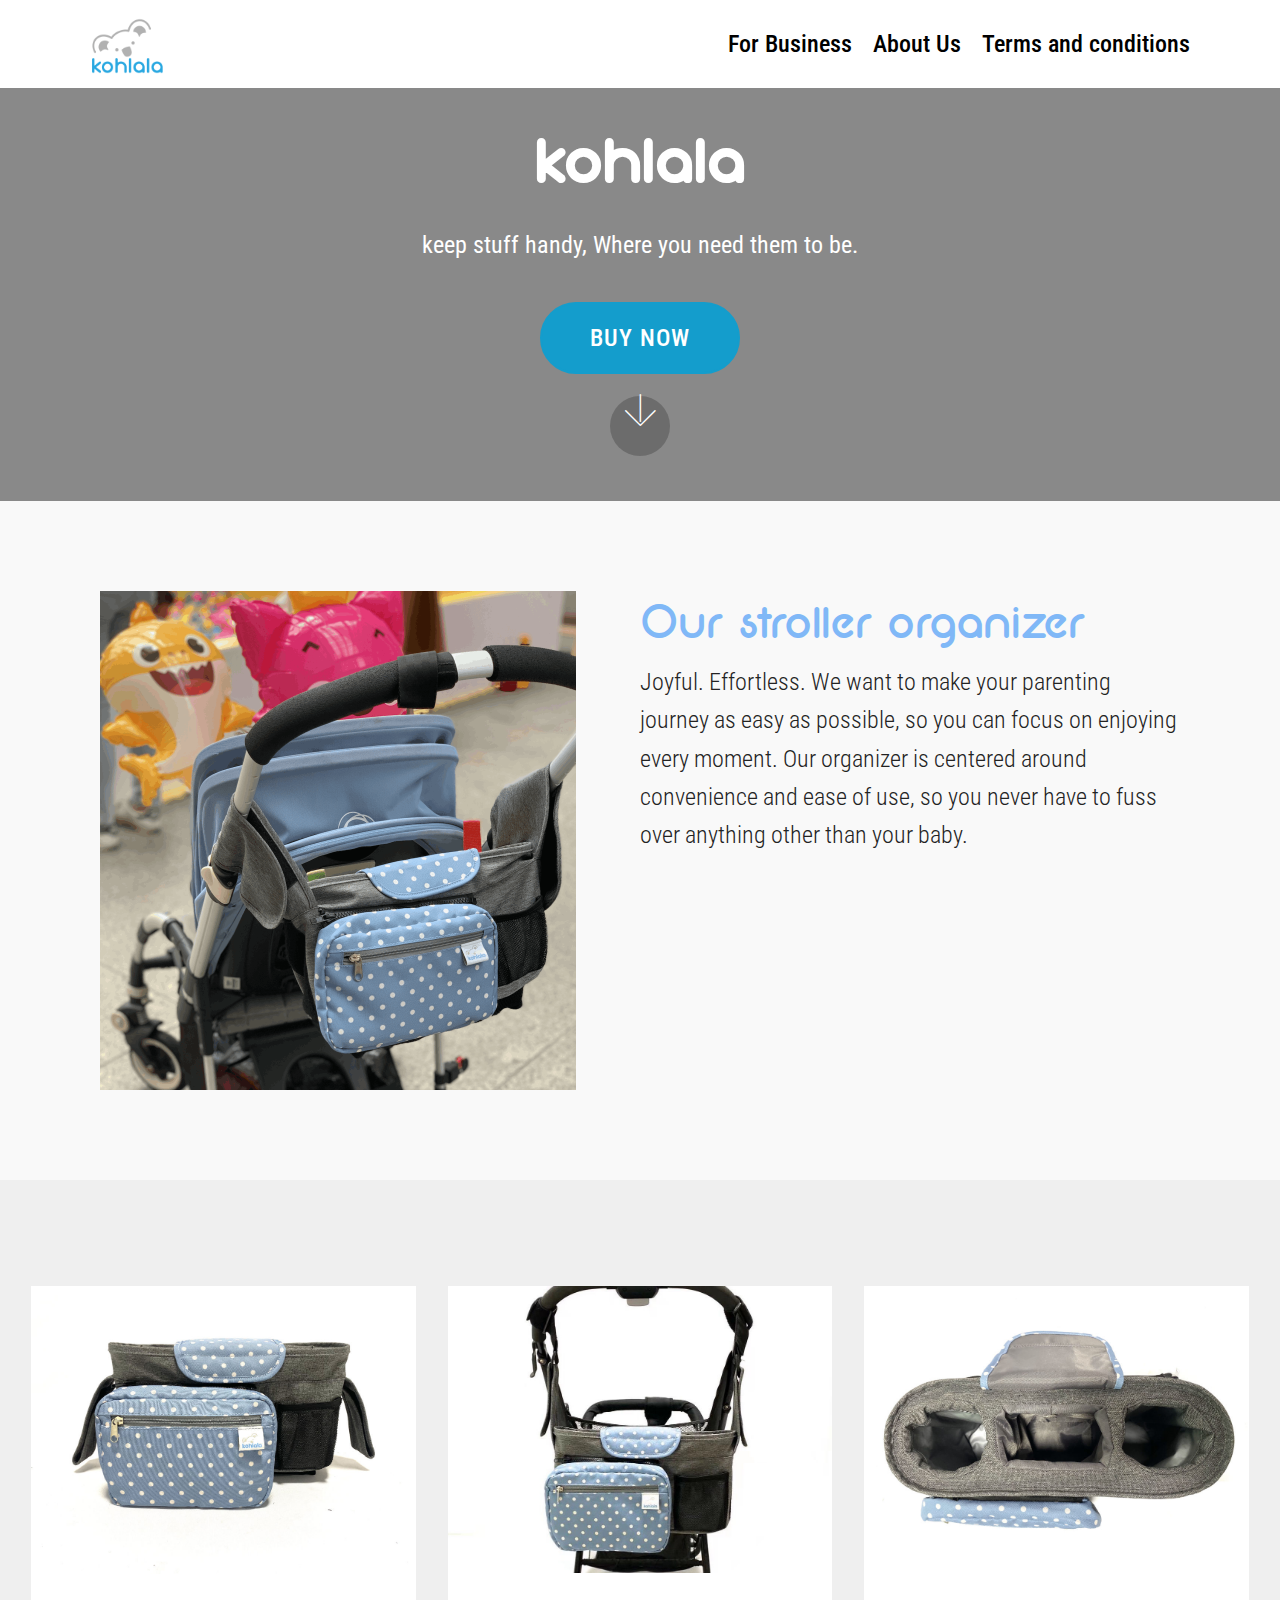
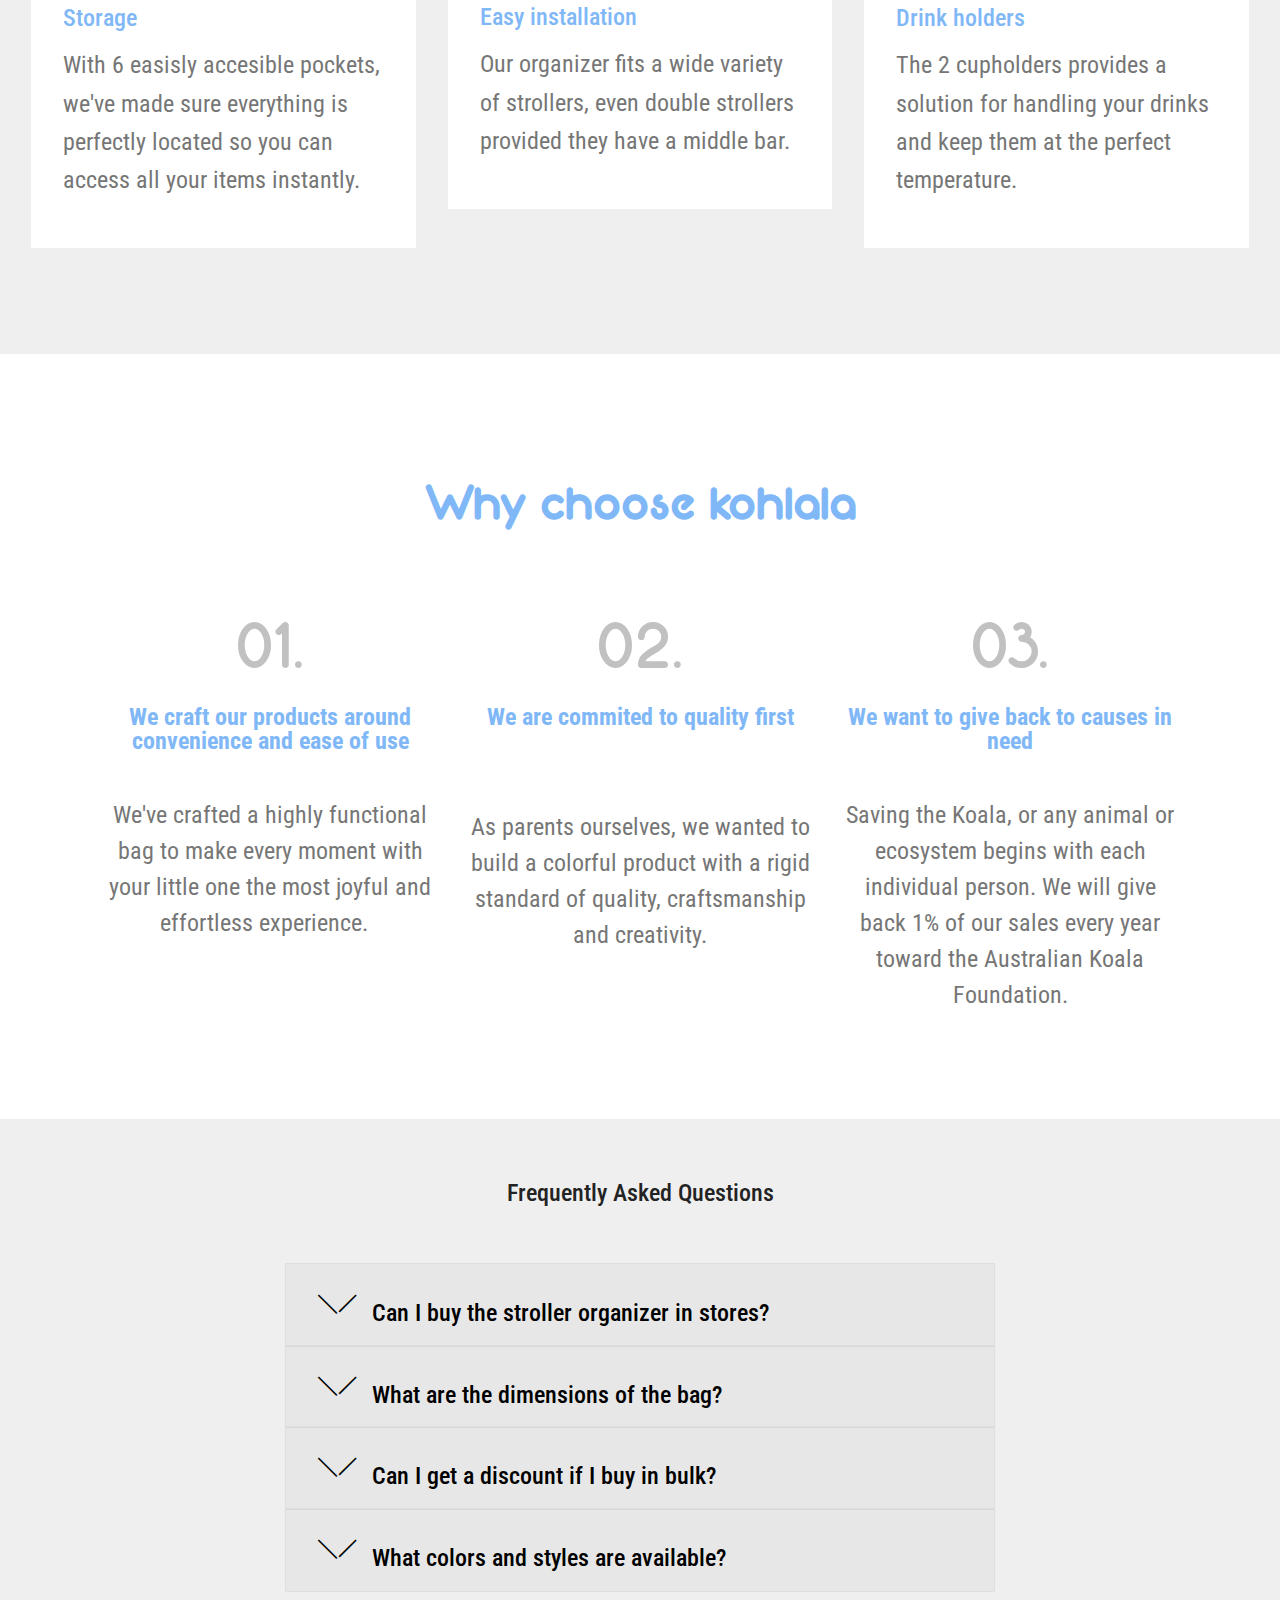
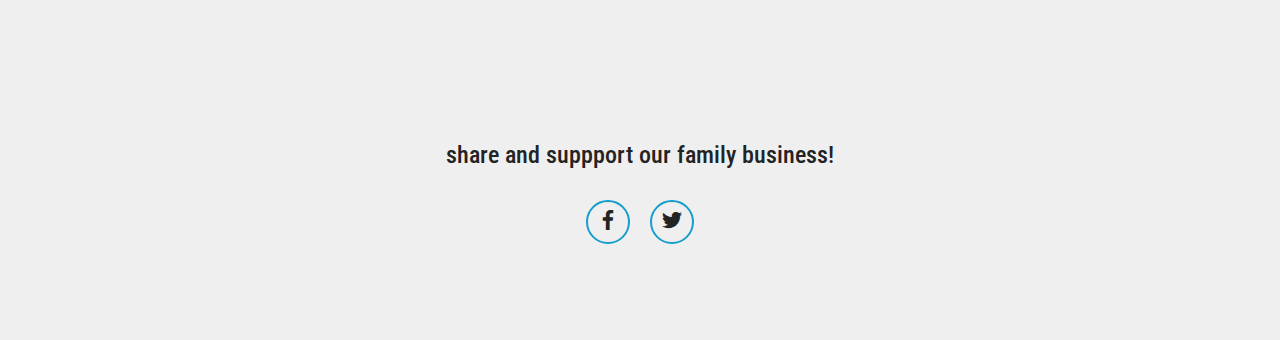
<file: index.html>
<!DOCTYPE html>
<html  >
<head>
  <!-- Site made with Mobirise Website Builder v4.11.4, https://mobirise.com -->
  <meta charset="UTF-8">
  <meta http-equiv="X-UA-Compatible" content="IE=edge">
  <meta name="generator" content="Mobirise v4.11.4, mobirise.com">
  <meta name="viewport" content="width=device-width, initial-scale=1, minimum-scale=1">
  <link rel="shortcut icon" href="assets/images/kh-01-1-122x95.png" type="image/x-icon">
  <meta name="description" content="keep stuff handy, Where you need them to be with our stroller bags and organizers.">
  
  <title>kohlala baby products</title>
  <link rel="stylesheet" href="assets/web/assets/mobirise-icons/mobirise-icons.css">
  <link rel="stylesheet" href="assets/bootstrap/css/bootstrap.min.css">
  <link rel="stylesheet" href="assets/bootstrap/css/bootstrap-grid.min.css">
  <link rel="stylesheet" href="assets/bootstrap/css/bootstrap-reboot.min.css">
  <link rel="stylesheet" href="assets/socicon/css/styles.css">
  <link rel="stylesheet" href="assets/tether/tether.min.css">
  <link rel="stylesheet" href="assets/dropdown/css/style.css">
  <link rel="stylesheet" href="assets/theme/css/style.css">
  <link href="assets/fonts/style.css" rel="stylesheet">
  <link rel="preload" as="style" href="assets/mobirise/css/mbr-additional.css"><link rel="stylesheet" href="assets/mobirise/css/mbr-additional.css" type="text/css">
  
  
  
</head>
<body>
  <section class="menu cid-rHdPwZv45e" once="menu" id="menu2-l">

    

    <nav class="navbar navbar-expand beta-menu navbar-dropdown align-items-center navbar-fixed-top navbar-toggleable-sm">
        <button class="navbar-toggler navbar-toggler-right" type="button" data-toggle="collapse" data-target="#navbarSupportedContent" aria-controls="navbarSupportedContent" aria-expanded="false" aria-label="Toggle navigation">
            <div class="hamburger">
                <span></span>
                <span></span>
                <span></span>
                <span></span>
            </div>
        </button>
        <div class="menu-logo">
            <div class="navbar-brand">
                <span class="navbar-logo">
                    <a href="index.html">
                        <img src="assets/images/kh-01-1-122x95.png" alt="Mobirise" title="" style="height: 4.5rem;">
                    </a>
                </span>
                
            </div>
        </div>
        <div class="collapse navbar-collapse" id="navbarSupportedContent">
            <ul class="navbar-nav nav-dropdown nav-right" data-app-modern-menu="true"><li class="nav-item">
                    <a class="nav-link link text-black display-7" href="page4.html">
                        For Business</a>
                </li><li class="nav-item"><a class="nav-link link text-black display-7" href="page2.html">
                        About Us
                    </a></li><li class="nav-item"><a class="nav-link link text-black display-7" href="page5.html">
                        Terms and conditions</a></li></ul>
            
        </div>
    </nav>
</section>

<section class="engine"><a href="https://mobirise.info/q">free responsive web templates</a></section><section class="header6 cid-s0A38eLrF9" data-bg-video="https://www.youtube.com/watch?v=cGENu4ZlEa4" id="header6-1z">

    

    <div class="mbr-overlay" style="opacity: 0.5; background-color: rgb(35, 35, 35);">
    </div>

    <div class="container">
        <div class="row justify-content-md-center">
            <div class="mbr-white col-md-10">
                <h1 class="mbr-section-title align-center mbr-bold pb-3 mbr-fonts-style display-1">
                    kohlala
                </h1>
                <p class="mbr-text align-center pb-3 mbr-fonts-style display-7">
                    keep stuff handy, Where you need them to be.
                </p>
                <div class="mbr-section-btn align-center"><a class="btn btn-md btn-primary display-7" href="https://www.amazon.com/dp/B08736GST6?ref=myi_title_dp">BUY NOW</a></div>
            </div>
        </div>
    </div>

    <div class="mbr-arrow hidden-sm-down" aria-hidden="true">
        <a href="#next">
            <i class="mbri-down mbr-iconfont"></i>
        </a>
    </div>
</section>

<section class="services2 cid-rHqBOpR8j1" id="services2-13">
    <!---->
    
    <!---->
    <!--Overlay-->
    
    <!--Container-->
    <div class="container">
        <div class="col-md-12">
            <div class="media-container-row">
                <div class="mbr-figure" style="width: 50%;">
                    <img src="assets/images/screen-shot-2019-12-10-at-9.52.01-pm-952x998.png" alt="Mobirise" title="">
                </div>
                <div class="align-left aside-content">
                    <h2 class="mbr-title pt-2 mbr-fonts-style display-4">
                        Our stroller organizer</h2>
                    <div class="mbr-section-text">
                        <p class="mbr-text text1 pt-2 mbr-light mbr-fonts-style display-7">
                            Joyful. Effortless. We want to make your parenting journey as easy as possible, so you can focus on enjoying every moment. Our organizer is centered around convenience and ease of use, so you never have to fuss over anything other than your baby.
                        </p>
                        
                    </div>
                    <!--Btn-->
                    
                </div>
            </div>
        </div>
    </div>
</section>

<section class="features17 cid-rHqTllEIkx" id="features17-16">
    
    

    
    <div class="container-fluid">
        <div class="media-container-row">
            <div class="card p-3 col-12 col-md-6 col-lg-4">
                <div class="card-wrapper">
                    <div class="card-img">
                        <img src="assets/images/wechatimg106-1036x777.jpg" alt="Mobirise" title="">
                    </div>
                    <div class="card-box">
                        <h4 class="card-title pb-3 mbr-fonts-style display-7">
                            Storage</h4>
                        <p class="mbr-text mbr-fonts-style display-7">With 6 easisly accesible pockets, we've made sure everything is perfectly located so you can access all your items instantly.<br>
                        </p>
                    </div>
                </div>
            </div>

            <div class="card p-3 col-12 col-md-6 col-lg-4">
                <div class="card-wrapper">
                    <div class="card-img">
                        <img src="assets/images/img-579-1004x751.jpg" alt="Mobirise" title="">
                    </div>
                    <div class="card-box">
                        <h4 class="card-title pb-3 mbr-fonts-style display-7">
                            Easy installation</h4>
                        <p class="mbr-text mbr-fonts-style display-7">
                            Our organizer fits a wide variety of strollers, even double strollers provided they have a middle bar.&nbsp;<br>
                        </p>
                    </div>
                </div>
            </div>

            <div class="card p-3 col-12 col-md-6 col-lg-4">
                <div class="card-wrapper">
                    <div class="card-img">
                        <img src="assets/images/img-694-1036x777.jpg" alt="Mobirise" title="">
                    </div>
                    <div class="card-box">
                        <h4 class="card-title pb-3 mbr-fonts-style display-7">
                            Drink holders</h4>
                        <p class="mbr-text mbr-fonts-style display-7">The 2 cupholders provides a solution for handling your drinks and keep them&nbsp;at the perfect temperature.
                        </p>
                    </div>
                </div>
            </div>

            
            
            
        </div>
    </div>
</section>

<section class="counters6 counters cid-rKwcJdkrbB" id="counters6-1p">

    

    

    <div class="container pt-4 mt-2">
        <h2 class="mbr-section-title pb-3 align-center mbr-fonts-style display-4"><strong>Why choose kohlala</strong></h2>
        <h3 class="mbr-section-subtitle pb-5 align-center mbr-fonts-style display-7"></h3>
        <div>
                <div class="cards-container">
                    <div class="card col-12 col-md-6 col-lg-4 pb-md-4">
                        <div class="panel-item align-center">
                            <div class="card-img pb-3">
                                <h3 class="img-text mbr-fonts-style display-1">01.</h3>
                            </div>
                            <div class="card-text">
                                <h4 class="mbr-content-title mbr-bold mbr-fonts-style display-7">We craft our products around convenience and ease of use</h4>
                                <p class="mbr-content-text mbr-fonts-style display-7"><br>We've crafted a highly functional bag to make every moment with your little one the most joyful and effortless experience. &nbsp;</p>
                            </div>
                        </div>
                    </div>
                    <div class="card col-12 col-md-6 col-lg-4 pb-md-4">
                        <div class="panel-item align-center">
                            <div class="card-img pb-3">
                                <h3 class="img-text mbr-fonts-style display-1">02.</h3>
                            </div>
                            <div class="card-text">
                                <h4 class="mbr-content-title mbr-bold mbr-fonts-style display-7">We are commited to quality first</h4>
                                <p class="mbr-content-text mbr-fonts-style display-7"><br><br>As parents ourselves, we wanted to build a colorful product with a rigid standard of quality, craftsmanship and creativity.</p>
                            </div>
                        </div>
                    </div>
                    <div class="card col-12 col-md-6 col-lg-4 last-child">
                        <div class="panel-item align-center">
                            <div class="card-img pb-3">
                                <h3 class="img-text mbr-fonts-style display-1">03.</h3>
                            </div>
                            <div class="card-text">
                                <h4 class="mbr-content-title mbr-bold mbr-fonts-style display-7">We want to give back to causes in need</h4>
                                <p class="mbr-content-text mbr-fonts-style display-7">
                                        <br>Saving the Koala, or any animal or ecosystem begins with each individual person. We will give back 1% of our sales every year toward the Australian Koala Foundation.</p>
                            </div>
                        </div>
                    </div>
                    
                </div>
            </div>
    </div>
</section>

<section class="toggle1 cid-rIamcIKxFF" id="toggle1-1b">

    

    
        <div class="container">
            <div class="media-container-row">
                <div class="col-12 col-md-8">
                    <div class="section-head text-center space30">
                       <h2 class="mbr-section-title pb-5 mbr-fonts-style display-7">
                            Frequently Asked Questions</h2>
                    </div>
                    <div class="clearfix"></div>
                    <div id="bootstrap-toggle" class="toggle-panel accordionStyles tab-content">
                        <div class="card">
                            <div class="card-header" role="tab" id="headingOne">
                                <a role="button" class="collapsed panel-title text-black" data-toggle="collapse" data-core="" href="#collapse1_5" aria-expanded="false" aria-controls="collapse1">
                                    <h4 class="mbr-fonts-style display-7">
                                        <span class="sign mbr-iconfont mbri-arrow-down inactive"></span>Can I buy the stroller organizer in stores?</h4>
                                </a>
                            </div>
                            <div id="collapse1_5" class="panel-collapse noScroll collapse" role="tabpanel" aria-labelledby="headingOne">
                                <div class="panel-body p-4">
                                    <p class="mbr-fonts-style panel-text display-7">
                                       Our stroller organizer will only be available through amazon for the moment.</p>
                                </div>
                            </div>
                        </div>
                        <div class="card">
                            <div class="card-header" role="tab" id="headingTwo">
                                <a role="button" class="collapsed panel-title text-black" data-toggle="collapse" data-core="" href="#collapse2_5" aria-expanded="false" aria-controls="collapse2">
                                    <h4 class="mbr-fonts-style display-7">
                                        <span class="sign mbr-iconfont mbri-arrow-down inactive"></span>What are the dimensions of the bag?</h4>
                                </a>

                            </div>
                            <div id="collapse2_5" class="panel-collapse noScroll collapse" role="tabpanel" aria-labelledby="headingTwo">
                                <div class="panel-body p-4">
                                    <p class="mbr-fonts-style panel-text display-7">There are 6 different pockets you can use to store your objects, the bag itself is 35cm x 18cm. The zip bag attached to the front is 21cm x 15cm. The 2 straps to attach your organizer to the stroller measure 31cm.</p>
                                </div>
                            </div>
                        </div>
                        <div class="card">
                            <div class="card-header" role="tab" id="headingThree">
                                <a role="button" class="collapsed panel-title text-black" data-toggle="collapse" data-core="" href="#collapse3_5" aria-expanded="false" aria-controls="collapse3">
                                    <h4 class="mbr-fonts-style display-7">
                                        <span class="sign mbr-iconfont mbri-arrow-down inactive"></span>Can I get a discount if I buy in bulk?</h4>
                                </a>
                            </div>
                            <div id="collapse3_5" class="panel-collapse noScroll collapse" role="tabpanel" aria-labelledby="headingThree">
                                <div class="panel-body p-4">
                                    <p class="mbr-fonts-style panel-text display-7">Yes! Click on the "For Business" tab on top of the site and send us a note with the amount of organizer you'd like to purchase and we'll get back to you at the earliest with a discount price.</p>
                                </div>
                            </div>
                        </div>
                        <div class="card">
                            <div class="card-header" role="tab" id="headingThree">
                                <a role="button" class="collapsed panel-title text-black" data-toggle="collapse" data-core="" href="#collapse4_5" aria-expanded="false" aria-controls="collapse4">
                                    <h4 class="mbr-fonts-style display-7">
                                        <span class="sign mbr-iconfont mbri-arrow-down inactive"></span>What colors and styles are available?</h4>
                                </a>
                            </div>
                            <div id="collapse4_5" class="panel-collapse noScroll collapse" role="tabpanel" aria-labelledby="headingThree">
                                <div class="panel-body p-4">
                                    <p class="mbr-fonts-style panel-text display-7">We only have a blue organizer with polka dots available for the moment but we'll be coming out soon with new designs and colors. Stay tuned.</p>
                                </div>
                            </div>
                        </div>
                        
                        
                    </div>
                </div>
            </div>
        </div>
</section>

<section class="cid-rKwhkhp0pr" id="social-buttons1-1q">
    
    

    

    <div class="container">
        <div class="media-container-row">
            <div class="col-md-8 align-center">
                <h2 class="pb-3 mbr-section-title mbr-fonts-style display-7">share and suppport our family business!
                </h2>
                <div>
                    <div class="mbr-social-likes" data-counters="false">
                        <span class="btn btn-social facebook mx-2" title="Share link on Facebook">
                            <i class="socicon socicon-facebook"></i>
                        </span>
                        <span class="btn btn-social twitter mx-2" title="Share link on Twitter">
                            <i class="socicon socicon-twitter"></i>
                        </span>
                        
                        
                    </div>
                </div>
            </div>
        </div>
    </div>
</section>


  <script src="assets/web/assets/jquery/jquery.min.js"></script>
  <script src="assets/popper/popper.min.js"></script>
  <script src="assets/bootstrap/js/bootstrap.min.js"></script>
  <script src="assets/smoothscroll/smooth-scroll.js"></script>
  <script src="assets/ytplayer/jquery.mb.ytplayer.min.js"></script>
  <script src="assets/tether/tether.min.js"></script>
  <script src="assets/dropdown/js/nav-dropdown.js"></script>
  <script src="assets/dropdown/js/navbar-dropdown.js"></script>
  <script src="assets/touchswipe/jquery.touch-swipe.min.js"></script>
  <script src="assets/viewportchecker/jquery.viewportchecker.js"></script>
  <script src="assets/mbr-switch-arrow/mbr-switch-arrow.js"></script>
  <script src="assets/sociallikes/social-likes.js"></script>
  <script src="assets/vimeoplayer/jquery.mb.vimeo_player.js"></script>
  <script src="assets/theme/js/script.js"></script>
  
  
</body>
</html>
</file>
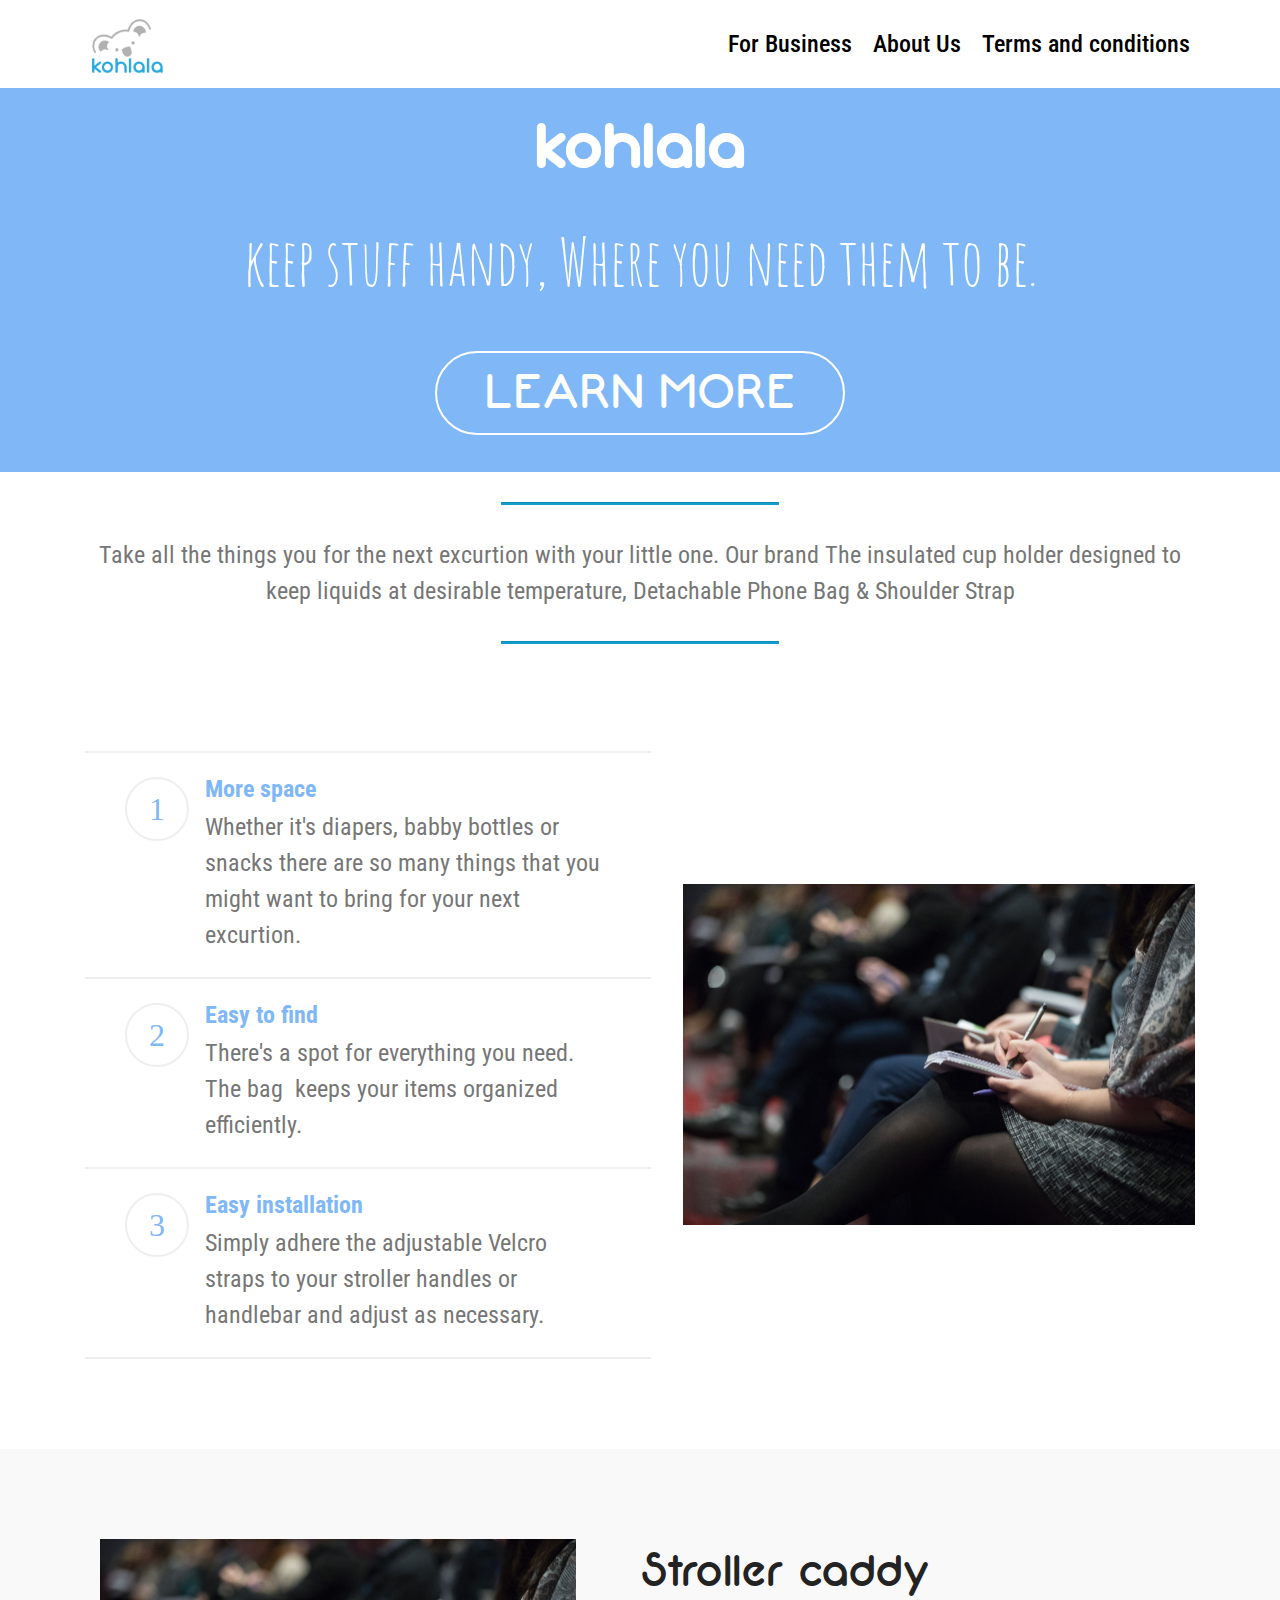
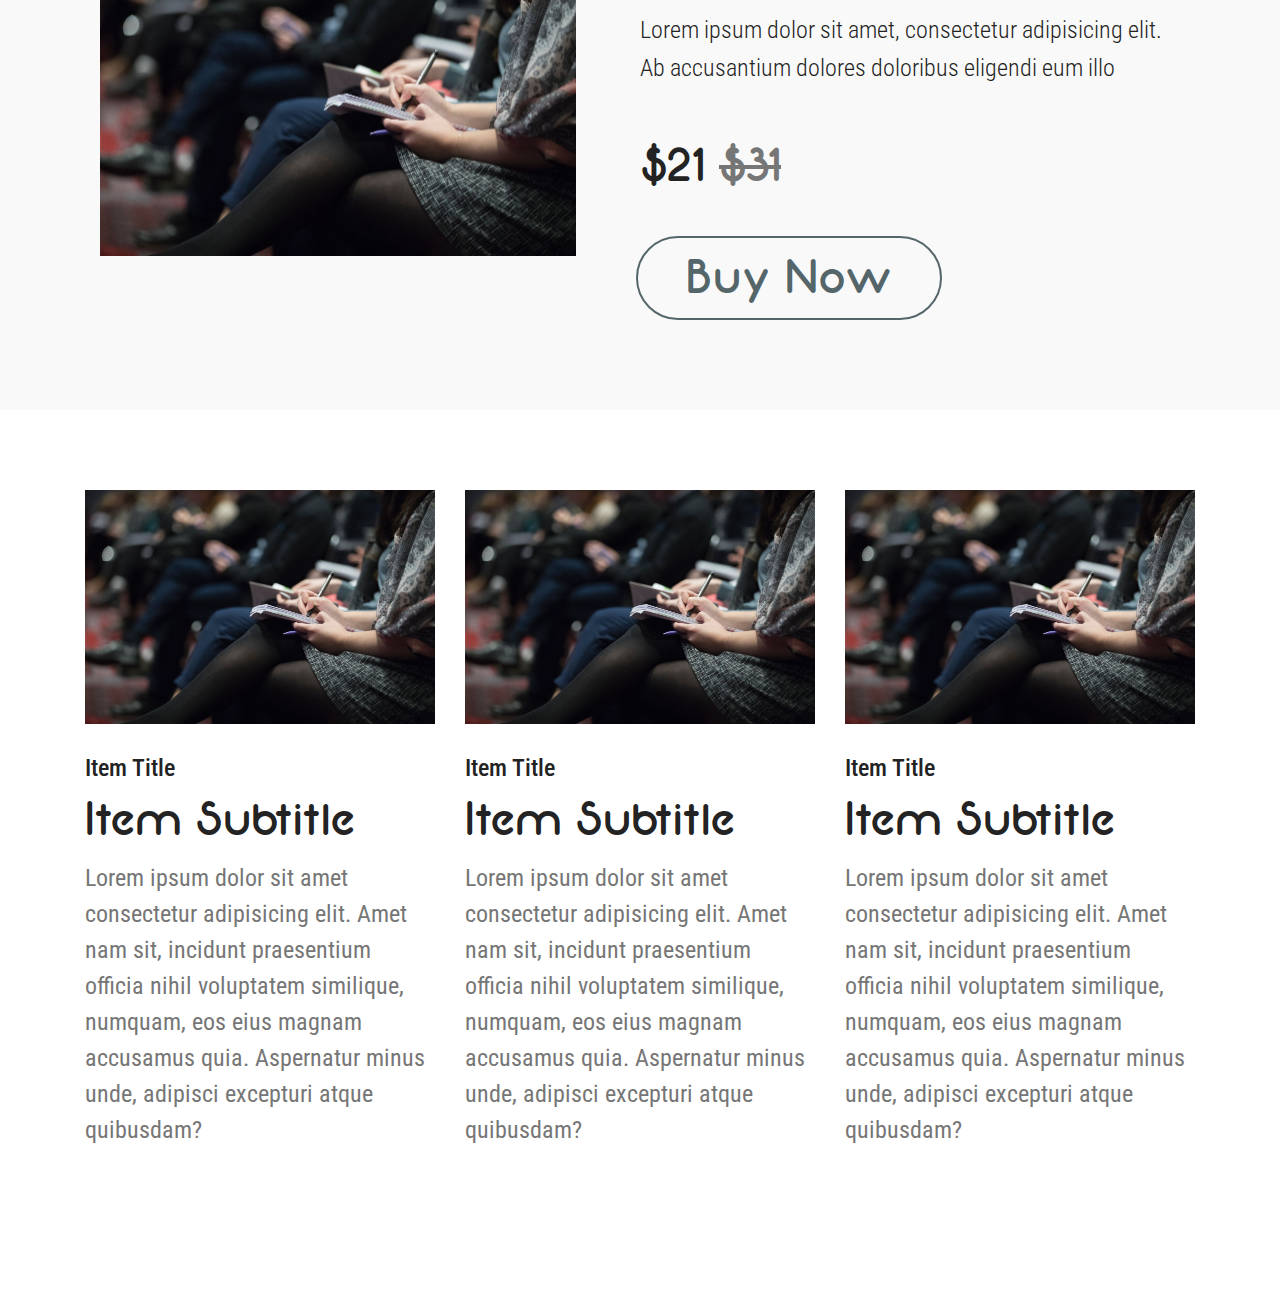
<file: page1.html>
<!DOCTYPE html>
<html  >
<head>
  <!-- Site made with Mobirise Website Builder v4.11.4, https://mobirise.com -->
  <meta charset="UTF-8">
  <meta http-equiv="X-UA-Compatible" content="IE=edge">
  <meta name="generator" content="Mobirise v4.11.4, mobirise.com">
  <meta name="viewport" content="width=device-width, initial-scale=1, minimum-scale=1">
  <link rel="shortcut icon" href="assets/images/kh-01-1-122x95.png" type="image/x-icon">
  <meta name="description" content="Web Page Maker Description">
  
  <title>Page 1</title>
  <link rel="stylesheet" href="assets/web/assets/mobirise-icons/mobirise-icons.css">
  <link rel="stylesheet" href="assets/bootstrap/css/bootstrap.min.css">
  <link rel="stylesheet" href="assets/bootstrap/css/bootstrap-grid.min.css">
  <link rel="stylesheet" href="assets/bootstrap/css/bootstrap-reboot.min.css">
  <link rel="stylesheet" href="assets/tether/tether.min.css">
  <link rel="stylesheet" href="assets/dropdown/css/style.css">
  <link rel="stylesheet" href="assets/theme/css/style.css">
  <link href="assets/fonts/style.css" rel="stylesheet">
  <link rel="preload" as="style" href="assets/mobirise/css/mbr-additional.css"><link rel="stylesheet" href="assets/mobirise/css/mbr-additional.css" type="text/css">
  
  
  
</head>
<body>
  <section class="menu cid-rHdPwZv45e" once="menu" id="menu2-l">

    

    <nav class="navbar navbar-expand beta-menu navbar-dropdown align-items-center navbar-fixed-top navbar-toggleable-sm">
        <button class="navbar-toggler navbar-toggler-right" type="button" data-toggle="collapse" data-target="#navbarSupportedContent" aria-controls="navbarSupportedContent" aria-expanded="false" aria-label="Toggle navigation">
            <div class="hamburger">
                <span></span>
                <span></span>
                <span></span>
                <span></span>
            </div>
        </button>
        <div class="menu-logo">
            <div class="navbar-brand">
                <span class="navbar-logo">
                    <a href="index.html">
                        <img src="assets/images/kh-01-1-122x95.png" alt="Mobirise" title="" style="height: 4.5rem;">
                    </a>
                </span>
                
            </div>
        </div>
        <div class="collapse navbar-collapse" id="navbarSupportedContent">
            <ul class="navbar-nav nav-dropdown nav-right" data-app-modern-menu="true"><li class="nav-item">
                    <a class="nav-link link text-black display-7" href="page4.html">
                        For Business</a>
                </li><li class="nav-item"><a class="nav-link link text-black display-7" href="page2.html">
                        About Us
                    </a></li><li class="nav-item"><a class="nav-link link text-black display-7" href="page5.html">
                        Terms and conditions</a></li></ul>
            
        </div>
    </nav>
</section>

<section class="engine"><a href="https://mobirise.info/s">bootstrap theme</a></section><section class="header1 cid-rHdOR9LZA4" id="header16-k">

    

    

    <div class="container">
        <div class="row justify-content-md-center">
            <div class="col-md-10 align-center">
                <h1 class="mbr-section-title mbr-bold pb-3 mbr-fonts-style display-1">
                    kohlala</h1>
                
                <p class="mbr-text pb-3 mbr-fonts-style display-5">
                    keep stuff handy, Where you need them to be.</p>
                <div class="mbr-section-btn"><a class="btn btn-md btn-white-outline display-4" href="https://mobirise.co">LEARN MORE</a></div>
            </div>
        </div>
    </div>

</section>

<section class="mbr-section article content9 cid-rHdSiPpf9q" id="content9-o">
    
     

    <div class="container">
        <div class="inner-container" style="width: 100%;">
            <hr class="line" style="width: 25%;">
            <div class="section-text align-center mbr-fonts-style display-7">Take all the things you for the next excurtion with your little one. Our brand The insulated cup holder designed to keep liquids at desirable temperature, Detachable Phone Bag &amp; Shoulder Strap</div>
            <hr class="line" style="width: 25%;">
        </div>
        </div>
</section>

<section class="counters4 counters cid-rH875jNHhk" id="counters4-4">

    

    

    <div class="container pt-4 mt-2">
        
        
        <div class="media-container-row">
            <div class="media-block m-auto" style="width: 49%;">
                <div class="mbr-figure">
                    <img src="assets/images/the-climate-reality-project-hb6uwq0i4mi-unsplash-1024x683.jpg" alt="" title="">
                </div>
            </div>
            <div class="cards-block">
                <div class="cards-container">
                    <div class="card px-3 align-left col-12">
                        <div class="panel-item p-4 d-flex align-items-start">
                            <div class="card-img pr-3">
                                <h3 class="img-text d-flex align-items-center justify-content-center">
                                    1
                                </h3>
                            </div>
                            <div class="card-text">
                                <h4 class="mbr-content-title mbr-bold mbr-fonts-style display-7">More space</h4>
                                <p class="mbr-content-text mbr-fonts-style display-7">Whether it's diapers, babby bottles or snacks there are so many things that you might want to bring for your next excurtion.&nbsp;</p>
                            </div>
                        </div>
                    </div>
                    <div class="card px-3 align-left col-12">
                        <div class="panel-item p-4 d-flex align-items-start">
                            <div class="card-img pr-3">
                                <h3 class="img-text d-flex align-items-center justify-content-center">
                                    2
                                </h3>
                            </div>
                            <div class="card-text">
                                <h4 class="mbr-content-title mbr-bold mbr-fonts-style display-7">Easy to find</h4>
                                <p class="mbr-content-text mbr-fonts-style display-7">There's a spot for everything you need. The bag &nbsp;keeps your items organized efficiently.&nbsp;</p>
                            </div>
                        </div>
                    </div>
                    <div class="card px-3 align-left col-12">
                        <div class="panel-item p-4 d-flex align-items-start">
                            <div class="card-img pr-3">
                                <h3 class="img-text d-flex align-items-center justify-content-center">
                                    3
                                </h3>
                            </div>
                            <div class="card-text">
                                <h4 class="mbr-content-title mbr-bold mbr-fonts-style display-7">Easy installation</h4>
                                <p class="mbr-content-text mbr-fonts-style display-7">Simply adhere the adjustable Velcro straps to your stroller handles or handlebar and adjust as necessary.&nbsp;</p>
                            </div>
                        </div>
                    </div>
                    
                </div>
            </div>
        </div>
    </div>
</section>

<section class="services2 cid-rHcPkDrbsX" id="services2-c">
    <!---->
    
    <!---->
    <!--Overlay-->
    
    <!--Container-->
    <div class="container">
        <div class="col-md-12">
            <div class="media-container-row">
                <div class="mbr-figure" style="width: 50%;">
                    <img src="assets/images/the-climate-reality-project-hb6uwq0i4mi-unsplash-952x635.jpg" alt="Mobirise" title="">
                </div>
                <div class="align-left aside-content">
                    <h2 class="mbr-title pt-2 mbr-fonts-style display-2">
                        Stroller caddy</h2>
                    <div class="mbr-section-text">
                        <p class="mbr-text text1 pt-2 mbr-light mbr-fonts-style display-7">
                            Lorem ipsum dolor sit amet, consectetur adipisicing elit. Ab accusantium dolores doloribus
                            eligendi eum illo
                        </p>
                        <p class="mbr-text text2 pt-4 mbr-light mbr-fonts-style display-2">
                            $21&nbsp;<span class="cost">$31</span></p>
                    </div>
                    <!--Btn-->
                    <div class="mbr-section-btn pt-3 align-left">
                        <a href="https://mobirise.co" class="btn btn-warning-outline display-4">
                            Buy Now
                        </a>
                    </div>
                </div>
            </div>
        </div>
    </div>
</section>

<section class="features19 cid-rH87XRrNQ0" id="features19-6">
    
    
    <div class="container">
        <div class="row">
            <div class="item features-image col-lg-4 col-md-6 col-sm-12">
                <div class="item-wrapper">
                    <div class="item-img card-img">
                        <img src="assets/images/the-climate-reality-project-hb6uwq0i4mi-unsplash-700x467.jpg" alt="" title="">
                    </div>
                    <div class="item-content">
                        <h4 class="item-title mbr-fonts-style pb-3 display-7">
                            Item Title</h4>
                        <h5 class="item-subtitle mbr-fonts-style pb-3 display-4">Item Subtitle</h5>
                        <p class="item-text display-7">Lorem ipsum dolor sit amet consectetur adipisicing elit. Amet
                            nam sit, incidunt praesentium officia nihil voluptatem similique, numquam, eos eius magnam
                            accusamus quia. Aspernatur minus unde, adipisci excepturi atque quibusdam?</p>
                    </div>
                    
                </div>
            </div>
            <div class="item features-image col-lg-4 col-md-6 col-sm-12">
                <div class="item-wrapper">
                    <div class="item-img card-img">
                        <img src="assets/images/the-climate-reality-project-hb6uwq0i4mi-unsplash-700x467.jpg" alt="" title="">
                    </div>
                    <div class="item-content">
                        <h4 class="item-title mbr-fonts-style pb-3 display-7">
                            Item Title</h4>
                        <h5 class="item-subtitle mbr-fonts-style pb-3 display-4">Item Subtitle</h5>
                        <p class="item-text display-7">Lorem ipsum dolor sit amet consectetur adipisicing elit. Amet
                            nam sit, incidunt praesentium officia nihil voluptatem similique, numquam, eos eius magnam
                            accusamus quia. Aspernatur minus unde, adipisci excepturi atque quibusdam?</p>
                    </div>
                    
                </div>
            </div>
            <div class="item features-image col-lg-4 col-md-6 col-sm-12">
                <div class="item-wrapper">
                    <div class="item-img card-img">
                        <img src="assets/images/the-climate-reality-project-hb6uwq0i4mi-unsplash-700x467.jpg" alt="" title="">
                    </div>
                    <div class="item-content">
                        <h4 class="item-title mbr-fonts-style pb-3 display-7">
                            Item Title</h4>
                        <h5 class="item-subtitle mbr-fonts-style pb-3 display-4">Item Subtitle</h5>
                        <p class="item-text display-7">Lorem ipsum dolor sit amet consectetur adipisicing elit. Amet
                            nam sit, incidunt praesentium officia nihil voluptatem similique, numquam, eos eius magnam
                            accusamus quia. Aspernatur minus unde, adipisci excepturi atque quibusdam?</p>
                    </div>
                    
                </div>
            </div>
        </div>
    </div>
</section>


  <script src="assets/web/assets/jquery/jquery.min.js"></script>
  <script src="assets/popper/popper.min.js"></script>
  <script src="assets/bootstrap/js/bootstrap.min.js"></script>
  <script src="assets/tether/tether.min.js"></script>
  <script src="assets/smoothscroll/smooth-scroll.js"></script>
  <script src="assets/dropdown/js/nav-dropdown.js"></script>
  <script src="assets/dropdown/js/navbar-dropdown.js"></script>
  <script src="assets/touchswipe/jquery.touch-swipe.min.js"></script>
  <script src="assets/viewportchecker/jquery.viewportchecker.js"></script>
  <script src="assets/theme/js/script.js"></script>
  
  
</body>
</html>
</file>
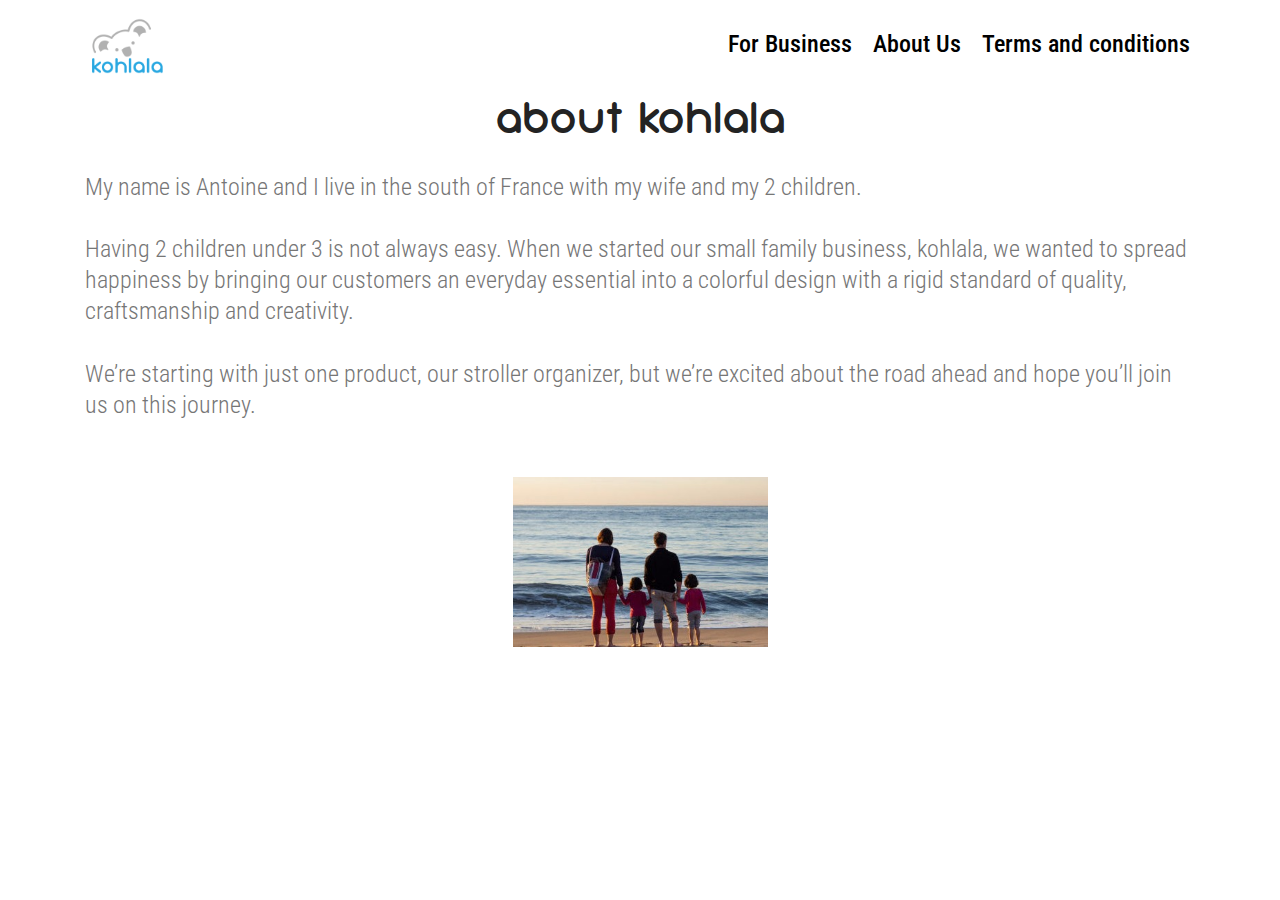
<file: page2.html>
<!DOCTYPE html>
<html  >
<head>
  <!-- Site made with Mobirise Website Builder v4.11.4, https://mobirise.com -->
  <meta charset="UTF-8">
  <meta http-equiv="X-UA-Compatible" content="IE=edge">
  <meta name="generator" content="Mobirise v4.11.4, mobirise.com">
  <meta name="viewport" content="width=device-width, initial-scale=1, minimum-scale=1">
  <link rel="shortcut icon" href="assets/images/kh-01-1-122x95.png" type="image/x-icon">
  <meta name="description" content="Site Builder Description">
  
  <title>About us</title>
  <link rel="stylesheet" href="assets/web/assets/mobirise-icons/mobirise-icons.css">
  <link rel="stylesheet" href="assets/bootstrap/css/bootstrap.min.css">
  <link rel="stylesheet" href="assets/bootstrap/css/bootstrap-grid.min.css">
  <link rel="stylesheet" href="assets/bootstrap/css/bootstrap-reboot.min.css">
  <link rel="stylesheet" href="assets/tether/tether.min.css">
  <link rel="stylesheet" href="assets/dropdown/css/style.css">
  <link rel="stylesheet" href="assets/socicon/css/styles.css">
  <link rel="stylesheet" href="assets/theme/css/style.css">
  <link href="assets/fonts/style.css" rel="stylesheet">
  <link rel="preload" as="style" href="assets/mobirise/css/mbr-additional.css"><link rel="stylesheet" href="assets/mobirise/css/mbr-additional.css" type="text/css">
  
  
  
</head>
<body>
  <section class="menu cid-rHdPwZv45e" once="menu" id="menu2-l">

    

    <nav class="navbar navbar-expand beta-menu navbar-dropdown align-items-center navbar-fixed-top navbar-toggleable-sm">
        <button class="navbar-toggler navbar-toggler-right" type="button" data-toggle="collapse" data-target="#navbarSupportedContent" aria-controls="navbarSupportedContent" aria-expanded="false" aria-label="Toggle navigation">
            <div class="hamburger">
                <span></span>
                <span></span>
                <span></span>
                <span></span>
            </div>
        </button>
        <div class="menu-logo">
            <div class="navbar-brand">
                <span class="navbar-logo">
                    <a href="index.html">
                        <img src="assets/images/kh-01-1-122x95.png" alt="Mobirise" title="" style="height: 4.5rem;">
                    </a>
                </span>
                
            </div>
        </div>
        <div class="collapse navbar-collapse" id="navbarSupportedContent">
            <ul class="navbar-nav nav-dropdown nav-right" data-app-modern-menu="true"><li class="nav-item">
                    <a class="nav-link link text-black display-7" href="page4.html">
                        For Business</a>
                </li><li class="nav-item"><a class="nav-link link text-black display-7" href="page2.html">
                        About Us
                    </a></li><li class="nav-item"><a class="nav-link link text-black display-7" href="page5.html">
                        Terms and conditions</a></li></ul>
            
        </div>
    </nav>
</section>

<section class="engine"><a href="https://mobirise.info/x">css templates</a></section><section class="team1 cid-rHdMQ8bWqN" id="team1-h">
    
    
    
    <div class="container align-center">
        <h2 class="pb-3 mbr-fonts-style mbr-section-title display-2">
            about kohlala</h2>
        <h3 class="pb-5 mbr-section-subtitle mbr-fonts-style mbr-light display-7">My name is Antoine and I live in the south of France with my wife and my 2 children. <br><br>Having 2 children under 3 is not always easy. When we started our small family business, kohlala, we wanted to spread happiness by bringing our customers an everyday essential into a colorful design with a rigid standard of quality, craftsmanship and creativity. <br><br>We’re starting with just one product, our stroller organizer, but we’re excited about the road ahead and hope you’ll join us on this journey.</h3>
        <div class="row media-row">
            
        <div class="team-item col-lg-3 col-md-6">
                <div class="item-image">
                    <img src="assets/images/photo-510x340.jpeg" alt="" title="">
                </div>
                
            </div></div>    
    </div>
</section>


  <script src="assets/web/assets/jquery/jquery.min.js"></script>
  <script src="assets/popper/popper.min.js"></script>
  <script src="assets/bootstrap/js/bootstrap.min.js"></script>
  <script src="assets/tether/tether.min.js"></script>
  <script src="assets/smoothscroll/smooth-scroll.js"></script>
  <script src="assets/dropdown/js/nav-dropdown.js"></script>
  <script src="assets/dropdown/js/navbar-dropdown.js"></script>
  <script src="assets/touchswipe/jquery.touch-swipe.min.js"></script>
  <script src="assets/theme/js/script.js"></script>
  
  
</body>
</html>
</file>
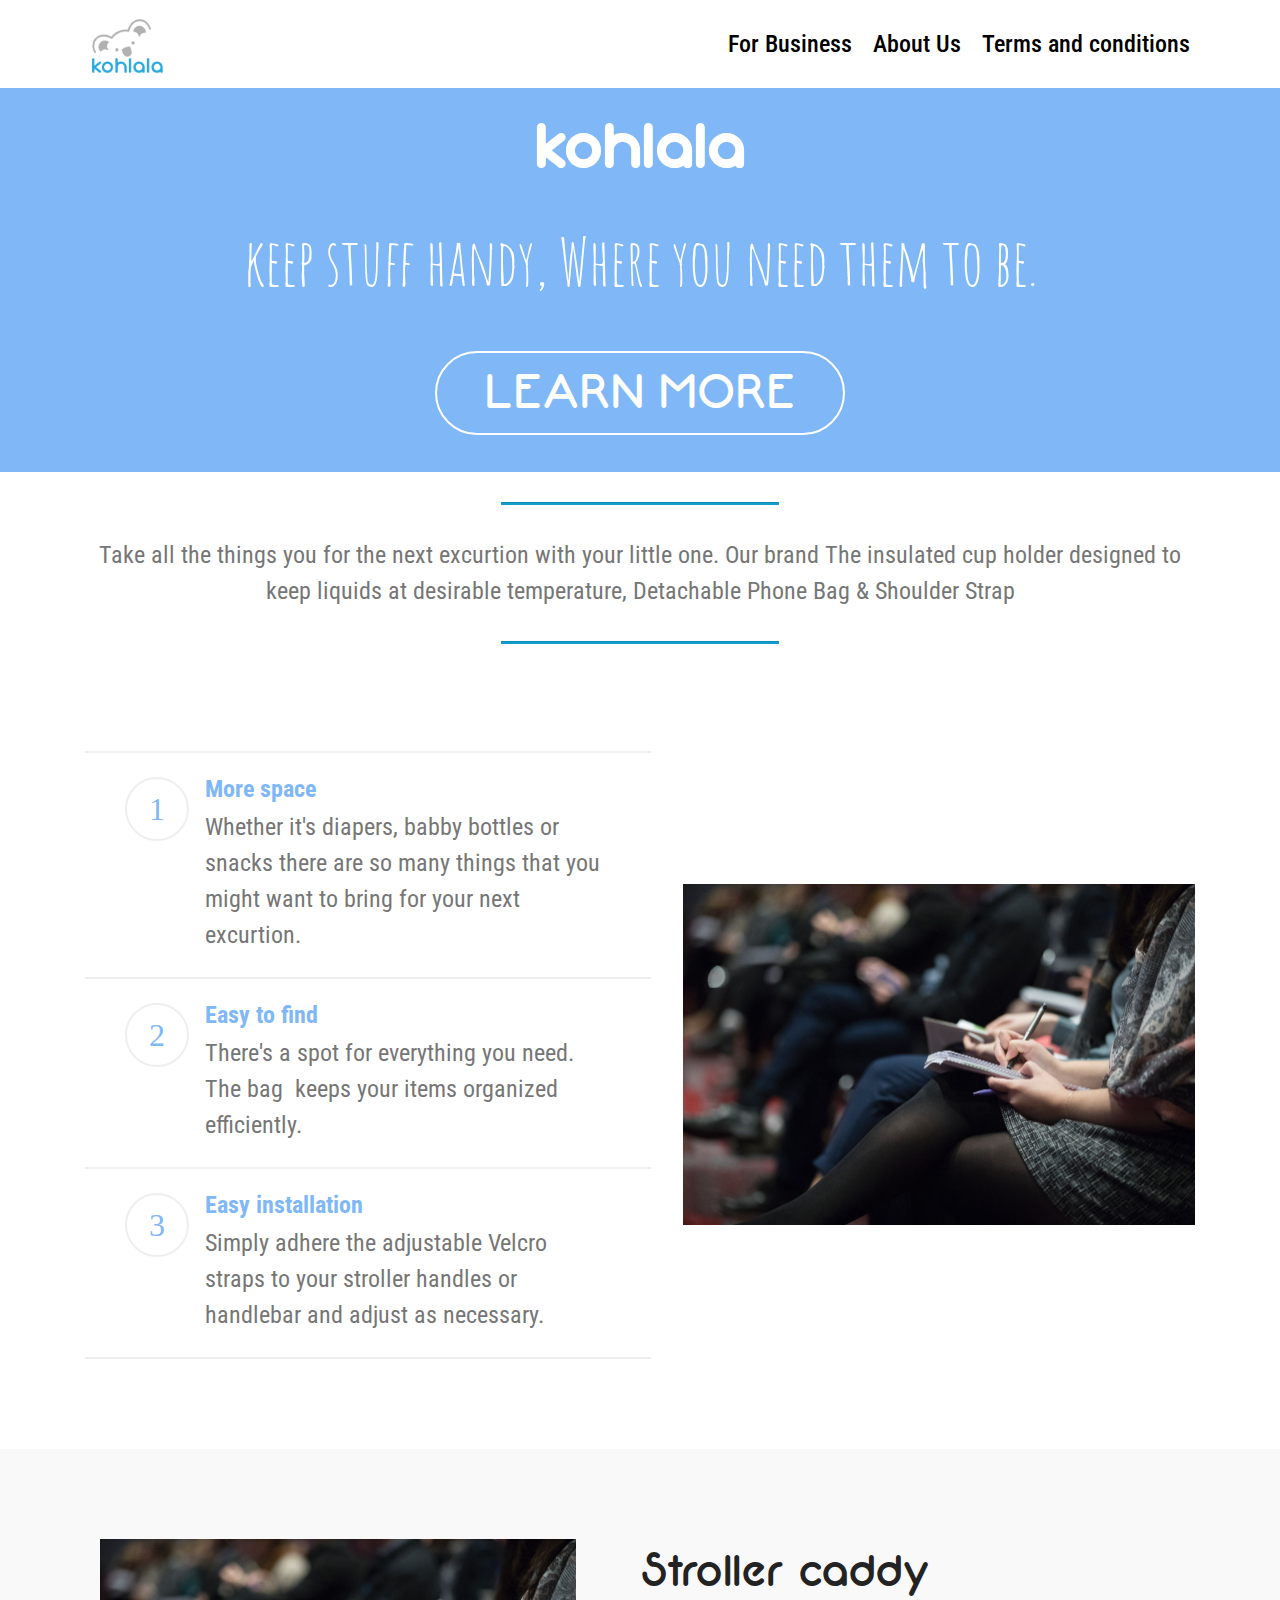
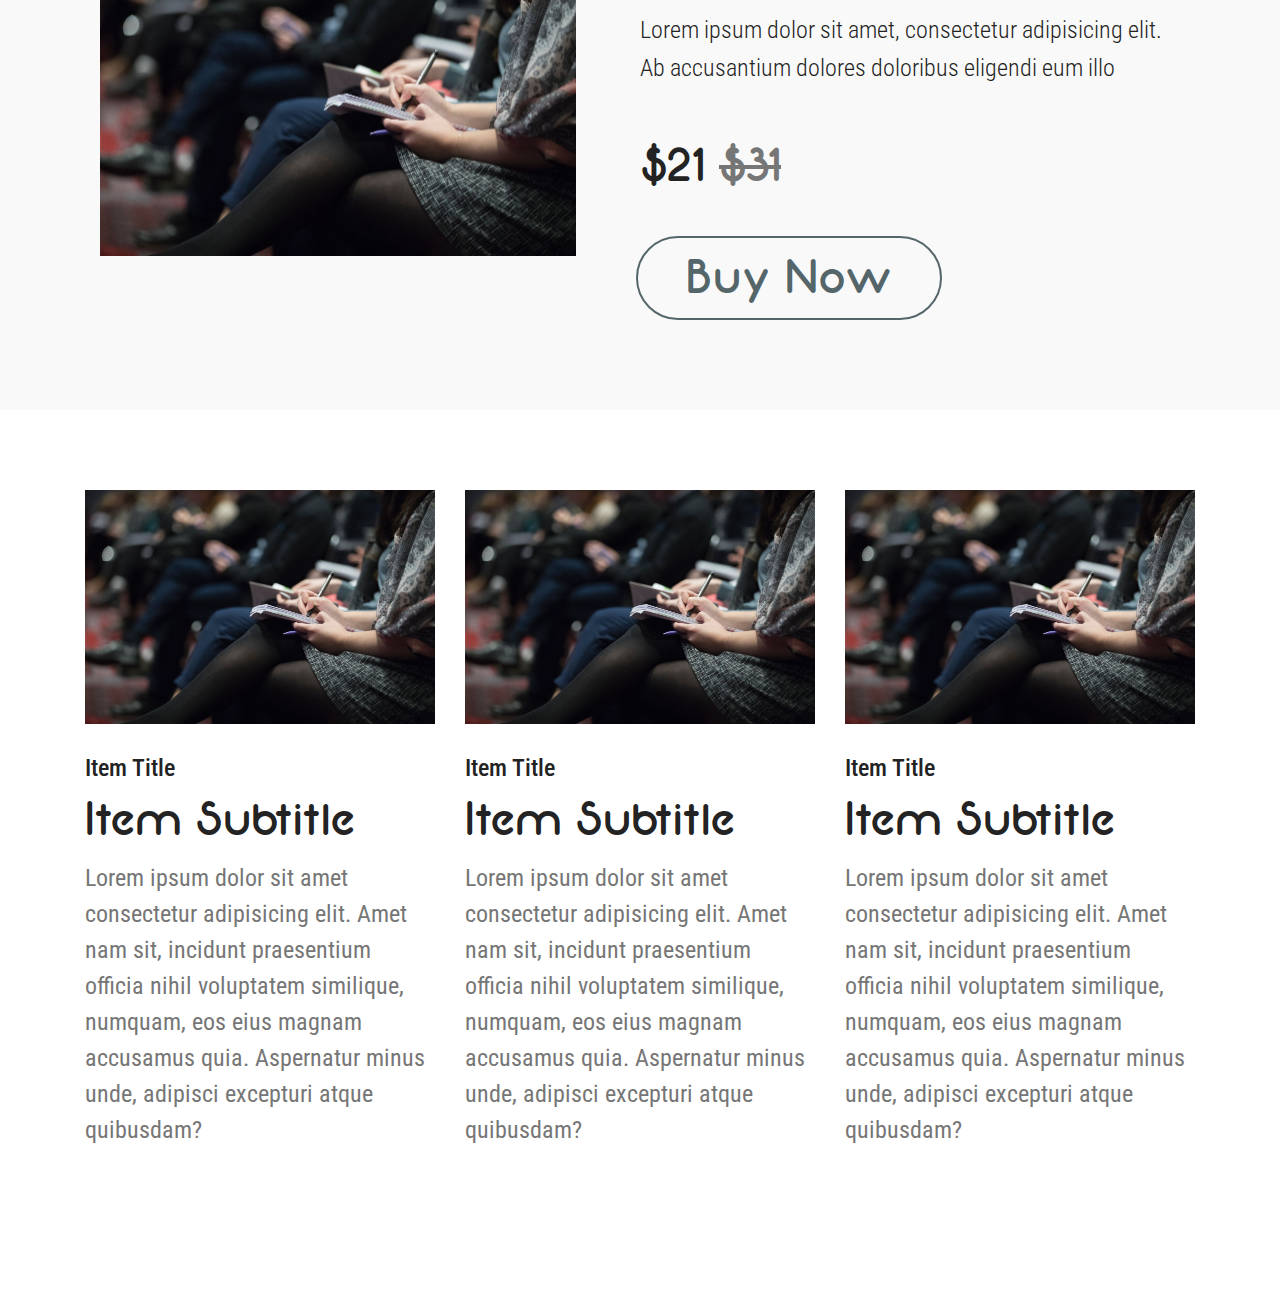
<file: page3.html>
<!DOCTYPE html>
<html  >
<head>
  <!-- Site made with Mobirise Website Builder v4.11.4, https://mobirise.com -->
  <meta charset="UTF-8">
  <meta http-equiv="X-UA-Compatible" content="IE=edge">
  <meta name="generator" content="Mobirise v4.11.4, mobirise.com">
  <meta name="viewport" content="width=device-width, initial-scale=1, minimum-scale=1">
  <link rel="shortcut icon" href="assets/images/kh-01-1-122x95.png" type="image/x-icon">
  <meta name="description" content="Web Page Maker Description">
  
  <title>Page 3</title>
  <link rel="stylesheet" href="assets/web/assets/mobirise-icons/mobirise-icons.css">
  <link rel="stylesheet" href="assets/bootstrap/css/bootstrap.min.css">
  <link rel="stylesheet" href="assets/bootstrap/css/bootstrap-grid.min.css">
  <link rel="stylesheet" href="assets/bootstrap/css/bootstrap-reboot.min.css">
  <link rel="stylesheet" href="assets/tether/tether.min.css">
  <link rel="stylesheet" href="assets/dropdown/css/style.css">
  <link rel="stylesheet" href="assets/theme/css/style.css">
  <link href="assets/fonts/style.css" rel="stylesheet">
  <link rel="preload" as="style" href="assets/mobirise/css/mbr-additional.css"><link rel="stylesheet" href="assets/mobirise/css/mbr-additional.css" type="text/css">
  
  
  
</head>
<body>
  <section class="menu cid-rHqxwl7Zfw" once="menu" id="menu2-r">

    

    <nav class="navbar navbar-expand beta-menu navbar-dropdown align-items-center navbar-fixed-top navbar-toggleable-sm">
        <button class="navbar-toggler navbar-toggler-right" type="button" data-toggle="collapse" data-target="#navbarSupportedContent" aria-controls="navbarSupportedContent" aria-expanded="false" aria-label="Toggle navigation">
            <div class="hamburger">
                <span></span>
                <span></span>
                <span></span>
                <span></span>
            </div>
        </button>
        <div class="menu-logo">
            <div class="navbar-brand">
                <span class="navbar-logo">
                    <a href="index.html">
                        <img src="assets/images/kh-01-1-122x95.png" alt="Mobirise" title="" style="height: 4.5rem;">
                    </a>
                </span>
                
            </div>
        </div>
        <div class="collapse navbar-collapse" id="navbarSupportedContent">
            <ul class="navbar-nav nav-dropdown nav-right" data-app-modern-menu="true"><li class="nav-item">
                    <a class="nav-link link text-black display-7" href="page4.html">
                        For Business</a>
                </li><li class="nav-item"><a class="nav-link link text-black display-7" href="page2.html">
                        About Us
                    </a></li><li class="nav-item"><a class="nav-link link text-black display-7" href="page5.html">
                        Terms and conditions</a></li></ul>
            
        </div>
    </nav>
</section>

<section class="engine"><a href="https://mobirise.info/a">online website builder</a></section><section class="header1 cid-rHqxwlqneg" id="header16-s">

    

    

    <div class="container">
        <div class="row justify-content-md-center">
            <div class="col-md-10 align-center">
                <h1 class="mbr-section-title mbr-bold pb-3 mbr-fonts-style display-1">
                    kohlala</h1>
                
                <p class="mbr-text pb-3 mbr-fonts-style display-5">
                    keep stuff handy, Where you need them to be.</p>
                <div class="mbr-section-btn"><a class="btn btn-md btn-white-outline display-4" href="https://mobirise.co">LEARN MORE</a></div>
            </div>
        </div>
    </div>

</section>

<section class="mbr-section article content9 cid-rHqxwlJchz" id="content9-t">
    
     

    <div class="container">
        <div class="inner-container" style="width: 100%;">
            <hr class="line" style="width: 25%;">
            <div class="section-text align-center mbr-fonts-style display-7">Take all the things you for the next excurtion with your little one. Our brand The insulated cup holder designed to keep liquids at desirable temperature, Detachable Phone Bag &amp; Shoulder Strap</div>
            <hr class="line" style="width: 25%;">
        </div>
        </div>
</section>

<section class="counters4 counters cid-rHqxwlT7NH" id="counters4-u">

    

    

    <div class="container pt-4 mt-2">
        
        
        <div class="media-container-row">
            <div class="media-block m-auto" style="width: 49%;">
                <div class="mbr-figure">
                    <img src="assets/images/the-climate-reality-project-hb6uwq0i4mi-unsplash-1024x683.jpg" alt="" title="">
                </div>
            </div>
            <div class="cards-block">
                <div class="cards-container">
                    <div class="card px-3 align-left col-12">
                        <div class="panel-item p-4 d-flex align-items-start">
                            <div class="card-img pr-3">
                                <h3 class="img-text d-flex align-items-center justify-content-center">
                                    1
                                </h3>
                            </div>
                            <div class="card-text">
                                <h4 class="mbr-content-title mbr-bold mbr-fonts-style display-7">More space</h4>
                                <p class="mbr-content-text mbr-fonts-style display-7">Whether it's diapers, babby bottles or snacks there are so many things that you might want to bring for your next excurtion.&nbsp;</p>
                            </div>
                        </div>
                    </div>
                    <div class="card px-3 align-left col-12">
                        <div class="panel-item p-4 d-flex align-items-start">
                            <div class="card-img pr-3">
                                <h3 class="img-text d-flex align-items-center justify-content-center">
                                    2
                                </h3>
                            </div>
                            <div class="card-text">
                                <h4 class="mbr-content-title mbr-bold mbr-fonts-style display-7">Easy to find</h4>
                                <p class="mbr-content-text mbr-fonts-style display-7">There's a spot for everything you need. The bag &nbsp;keeps your items organized efficiently.&nbsp;</p>
                            </div>
                        </div>
                    </div>
                    <div class="card px-3 align-left col-12">
                        <div class="panel-item p-4 d-flex align-items-start">
                            <div class="card-img pr-3">
                                <h3 class="img-text d-flex align-items-center justify-content-center">
                                    3
                                </h3>
                            </div>
                            <div class="card-text">
                                <h4 class="mbr-content-title mbr-bold mbr-fonts-style display-7">Easy installation</h4>
                                <p class="mbr-content-text mbr-fonts-style display-7">Simply adhere the adjustable Velcro straps to your stroller handles or handlebar and adjust as necessary.&nbsp;</p>
                            </div>
                        </div>
                    </div>
                    
                </div>
            </div>
        </div>
    </div>
</section>

<section class="services2 cid-rHqxwmiEcQ" id="services2-v">
    <!---->
    
    <!---->
    <!--Overlay-->
    
    <!--Container-->
    <div class="container">
        <div class="col-md-12">
            <div class="media-container-row">
                <div class="mbr-figure" style="width: 50%;">
                    <img src="assets/images/the-climate-reality-project-hb6uwq0i4mi-unsplash-952x635.jpg" alt="Mobirise" title="">
                </div>
                <div class="align-left aside-content">
                    <h2 class="mbr-title pt-2 mbr-fonts-style display-2">
                        Stroller caddy</h2>
                    <div class="mbr-section-text">
                        <p class="mbr-text text1 pt-2 mbr-light mbr-fonts-style display-7">
                            Lorem ipsum dolor sit amet, consectetur adipisicing elit. Ab accusantium dolores doloribus
                            eligendi eum illo
                        </p>
                        <p class="mbr-text text2 pt-4 mbr-light mbr-fonts-style display-2">
                            $21&nbsp;<span class="cost">$31</span></p>
                    </div>
                    <!--Btn-->
                    <div class="mbr-section-btn pt-3 align-left">
                        <a href="https://mobirise.co" class="btn btn-warning-outline display-4">
                            Buy Now
                        </a>
                    </div>
                </div>
            </div>
        </div>
    </div>
</section>

<section class="features19 cid-rHqxwmBXPe" id="features19-w">
    
    
    <div class="container">
        <div class="row">
            <div class="item features-image col-lg-4 col-md-6 col-sm-12">
                <div class="item-wrapper">
                    <div class="item-img card-img">
                        <img src="assets/images/the-climate-reality-project-hb6uwq0i4mi-unsplash-700x467.jpg" alt="" title="">
                    </div>
                    <div class="item-content">
                        <h4 class="item-title mbr-fonts-style pb-3 display-7">
                            Item Title</h4>
                        <h5 class="item-subtitle mbr-fonts-style pb-3 display-4">Item Subtitle</h5>
                        <p class="item-text display-7">Lorem ipsum dolor sit amet consectetur adipisicing elit. Amet
                            nam sit, incidunt praesentium officia nihil voluptatem similique, numquam, eos eius magnam
                            accusamus quia. Aspernatur minus unde, adipisci excepturi atque quibusdam?</p>
                    </div>
                    
                </div>
            </div>
            <div class="item features-image col-lg-4 col-md-6 col-sm-12">
                <div class="item-wrapper">
                    <div class="item-img card-img">
                        <img src="assets/images/the-climate-reality-project-hb6uwq0i4mi-unsplash-700x467.jpg" alt="" title="">
                    </div>
                    <div class="item-content">
                        <h4 class="item-title mbr-fonts-style pb-3 display-7">
                            Item Title</h4>
                        <h5 class="item-subtitle mbr-fonts-style pb-3 display-4">Item Subtitle</h5>
                        <p class="item-text display-7">Lorem ipsum dolor sit amet consectetur adipisicing elit. Amet
                            nam sit, incidunt praesentium officia nihil voluptatem similique, numquam, eos eius magnam
                            accusamus quia. Aspernatur minus unde, adipisci excepturi atque quibusdam?</p>
                    </div>
                    
                </div>
            </div>
            <div class="item features-image col-lg-4 col-md-6 col-sm-12">
                <div class="item-wrapper">
                    <div class="item-img card-img">
                        <img src="assets/images/the-climate-reality-project-hb6uwq0i4mi-unsplash-700x467.jpg" alt="" title="">
                    </div>
                    <div class="item-content">
                        <h4 class="item-title mbr-fonts-style pb-3 display-7">
                            Item Title</h4>
                        <h5 class="item-subtitle mbr-fonts-style pb-3 display-4">Item Subtitle</h5>
                        <p class="item-text display-7">Lorem ipsum dolor sit amet consectetur adipisicing elit. Amet
                            nam sit, incidunt praesentium officia nihil voluptatem similique, numquam, eos eius magnam
                            accusamus quia. Aspernatur minus unde, adipisci excepturi atque quibusdam?</p>
                    </div>
                    
                </div>
            </div>
        </div>
    </div>
</section>


  <script src="assets/web/assets/jquery/jquery.min.js"></script>
  <script src="assets/popper/popper.min.js"></script>
  <script src="assets/bootstrap/js/bootstrap.min.js"></script>
  <script src="assets/tether/tether.min.js"></script>
  <script src="assets/smoothscroll/smooth-scroll.js"></script>
  <script src="assets/dropdown/js/nav-dropdown.js"></script>
  <script src="assets/dropdown/js/navbar-dropdown.js"></script>
  <script src="assets/touchswipe/jquery.touch-swipe.min.js"></script>
  <script src="assets/viewportchecker/jquery.viewportchecker.js"></script>
  <script src="assets/theme/js/script.js"></script>
  
  
</body>
</html>
</file>
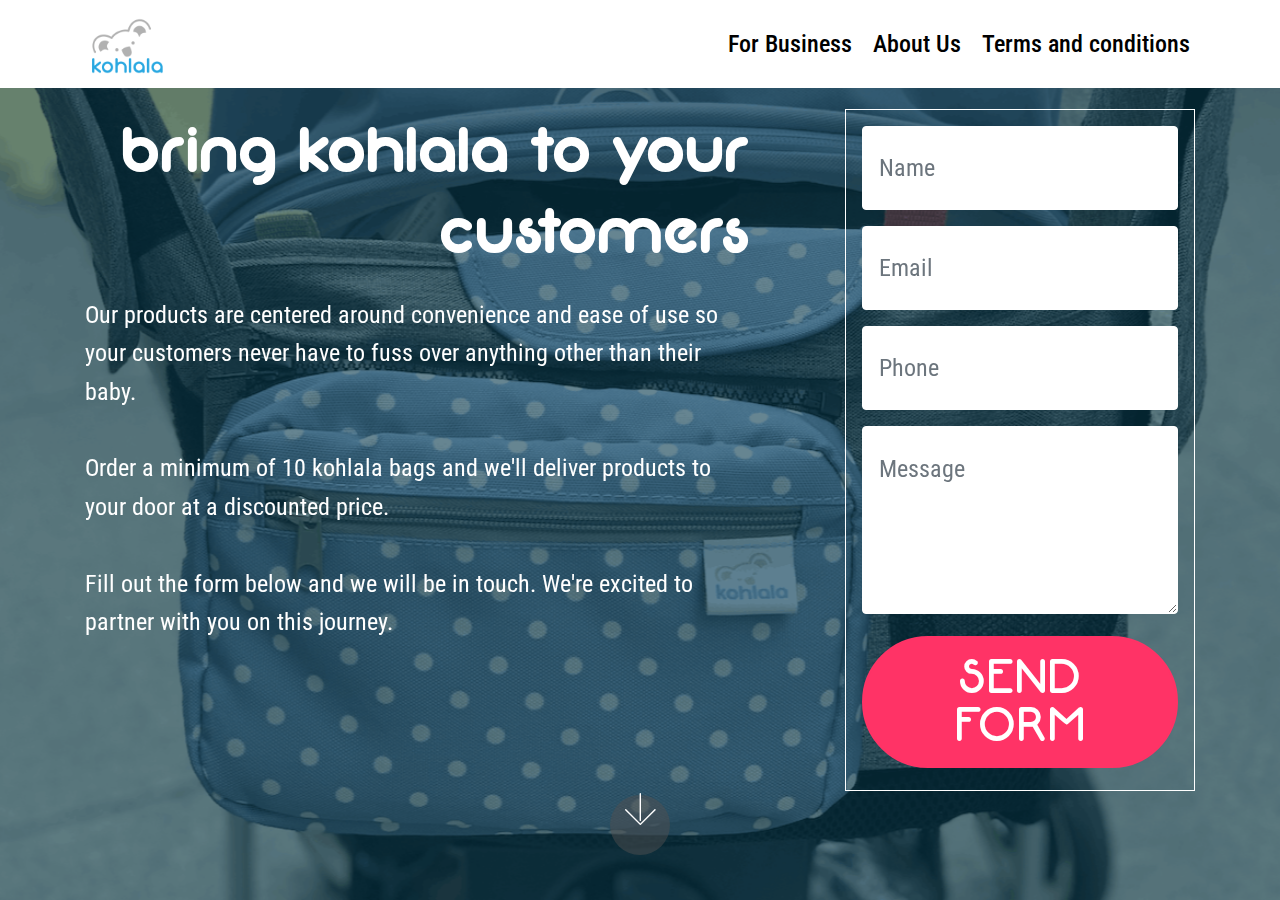
<file: page4.html>
<!DOCTYPE html>
<html  >
<head>
  <!-- Site made with Mobirise Website Builder v4.11.4, https://mobirise.com -->
  <meta charset="UTF-8">
  <meta http-equiv="X-UA-Compatible" content="IE=edge">
  <meta name="generator" content="Mobirise v4.11.4, mobirise.com">
  <meta name="viewport" content="width=device-width, initial-scale=1, minimum-scale=1">
  <link rel="shortcut icon" href="assets/images/kh-01-1-122x95.png" type="image/x-icon">
  <meta name="description" content="Web Builder Description">
  
  <title>For Business</title>
  <link rel="stylesheet" href="assets/web/assets/mobirise-icons/mobirise-icons.css">
  <link rel="stylesheet" href="assets/bootstrap/css/bootstrap.min.css">
  <link rel="stylesheet" href="assets/bootstrap/css/bootstrap-grid.min.css">
  <link rel="stylesheet" href="assets/bootstrap/css/bootstrap-reboot.min.css">
  <link rel="stylesheet" href="assets/tether/tether.min.css">
  <link rel="stylesheet" href="assets/dropdown/css/style.css">
  <link rel="stylesheet" href="assets/theme/css/style.css">
  <link href="assets/fonts/style.css" rel="stylesheet">
  <link rel="preload" as="style" href="assets/mobirise/css/mbr-additional.css"><link rel="stylesheet" href="assets/mobirise/css/mbr-additional.css" type="text/css">
  
  
  
</head>
<body>
  <section class="menu cid-rHdPwZv45e" once="menu" id="menu2-1f">

    

    <nav class="navbar navbar-expand beta-menu navbar-dropdown align-items-center navbar-fixed-top navbar-toggleable-sm">
        <button class="navbar-toggler navbar-toggler-right" type="button" data-toggle="collapse" data-target="#navbarSupportedContent" aria-controls="navbarSupportedContent" aria-expanded="false" aria-label="Toggle navigation">
            <div class="hamburger">
                <span></span>
                <span></span>
                <span></span>
                <span></span>
            </div>
        </button>
        <div class="menu-logo">
            <div class="navbar-brand">
                <span class="navbar-logo">
                    <a href="index.html">
                        <img src="assets/images/kh-01-1-122x95.png" alt="Mobirise" title="" style="height: 4.5rem;">
                    </a>
                </span>
                
            </div>
        </div>
        <div class="collapse navbar-collapse" id="navbarSupportedContent">
            <ul class="navbar-nav nav-dropdown nav-right" data-app-modern-menu="true"><li class="nav-item">
                    <a class="nav-link link text-black display-7" href="page4.html">
                        For Business</a>
                </li><li class="nav-item"><a class="nav-link link text-black display-7" href="page2.html">
                        About Us
                    </a></li><li class="nav-item"><a class="nav-link link text-black display-7" href="page5.html">
                        Terms and conditions</a></li></ul>
            
        </div>
    </nav>
</section>

<section class="engine"><a href="https://mobirise.info/x">css templates</a></section><section class="header15 cid-rKgaWS5AnT mbr-fullscreen mbr-parallax-background" id="header15-1h">

    

    <div class="mbr-overlay" style="opacity: 0.6; background-color: rgb(7, 59, 76);"></div>

    <div class="container align-right">
        <div class="row">
            <div class="mbr-white col-lg-8 col-md-7 content-container">
                <h1 class="mbr-section-title mbr-bold pb-3 mbr-fonts-style display-1">
                    bring kohlala to your customers</h1>
                <p class="mbr-text pb-3 mbr-fonts-style display-7">
                    Our products are centered around convenience and ease of use so your customers never have to fuss over anything other than their baby. <br><br>Order a minimum of 10 kohlala bags and we'll deliver products to your door at a discounted price.&nbsp;<br><br>Fill out the form below and we will be in touch. We're excited to partner with you on this journey.<br></p>
            </div>
            <div class="col-lg-4 col-md-5">
                <div class="form-container">
                    <div class="media-container-column" data-form-type="formoid">
                        <!---Formbuilder Form--->
                        <form action="https://mobirise.com/" method="POST" class="mbr-form form-with-styler" data-form-title="Mobirise Form"><input type="hidden" name="email" data-form-email="true" value="q0RxSRzIQi8tsqWGprJWkmNCGS/+gU24meH7do2hcGPSVHXXU40yhUrBZFvnTWUHJDcY7iKEXLOzKL4jcsl38/2XIKenW29JTGZkZE+QhLsYXTIdhOGAzKCyT/2R4KBo">
                            <div class="row">
                                <div hidden="hidden" data-form-alert="" class="alert alert-success col-12">Thanks for filling out the form!</div>
                                <div hidden="hidden" data-form-alert-danger="" class="alert alert-danger col-12">
                                </div>
                            </div>
                            <div class="dragArea row">
                                <div class="col-md-12 form-group " data-for="name">
                                    <input type="text" name="name" placeholder="Name" data-form-field="Name" required="required" class="form-control px-3 display-7" id="name-header15-1h">
                                </div>
                                <div class="col-md-12 form-group " data-for="email">
                                    <input type="email" name="email" placeholder="Email" data-form-field="Email" required="required" class="form-control px-3 display-7" id="email-header15-1h">
                                </div>
                                <div data-for="phone" class="col-md-12 form-group ">
                                    <input type="tel" name="phone" placeholder="Phone" data-form-field="Phone" class="form-control px-3 display-7" id="phone-header15-1h">
                                </div>
                                <div data-for="message" class="col-md-12 form-group ">
                                    <textarea name="message" placeholder="Message" data-form-field="Message" class="form-control px-3 display-7" id="message-header15-1h"></textarea>
                                </div>
                                <div class="col-md-12 input-group-btn"><button type="submit" class="btn btn-secondary btn-form display-4" href="mailto:antoine@kohlala.com">SEND FORM</button></div>
                            </div>
                        </form><!---Formbuilder Form--->
                    </div>
                </div>
            </div>
        </div>
    </div>
    <div class="mbr-arrow hidden-sm-down" aria-hidden="true">
        <a href="#next">
            <i class="mbri-down mbr-iconfont"></i>
        </a>
    </div>
</section>


  <script src="assets/web/assets/jquery/jquery.min.js"></script>
  <script src="assets/popper/popper.min.js"></script>
  <script src="assets/bootstrap/js/bootstrap.min.js"></script>
  <script src="assets/smoothscroll/smooth-scroll.js"></script>
  <script src="assets/tether/tether.min.js"></script>
  <script src="assets/dropdown/js/nav-dropdown.js"></script>
  <script src="assets/dropdown/js/navbar-dropdown.js"></script>
  <script src="assets/touchswipe/jquery.touch-swipe.min.js"></script>
  <script src="assets/parallax/jarallax.min.js"></script>
  <script src="assets/theme/js/script.js"></script>
  <script src="assets/formoid/formoid.min.js"></script>
  
  
</body>
</html>
</file>
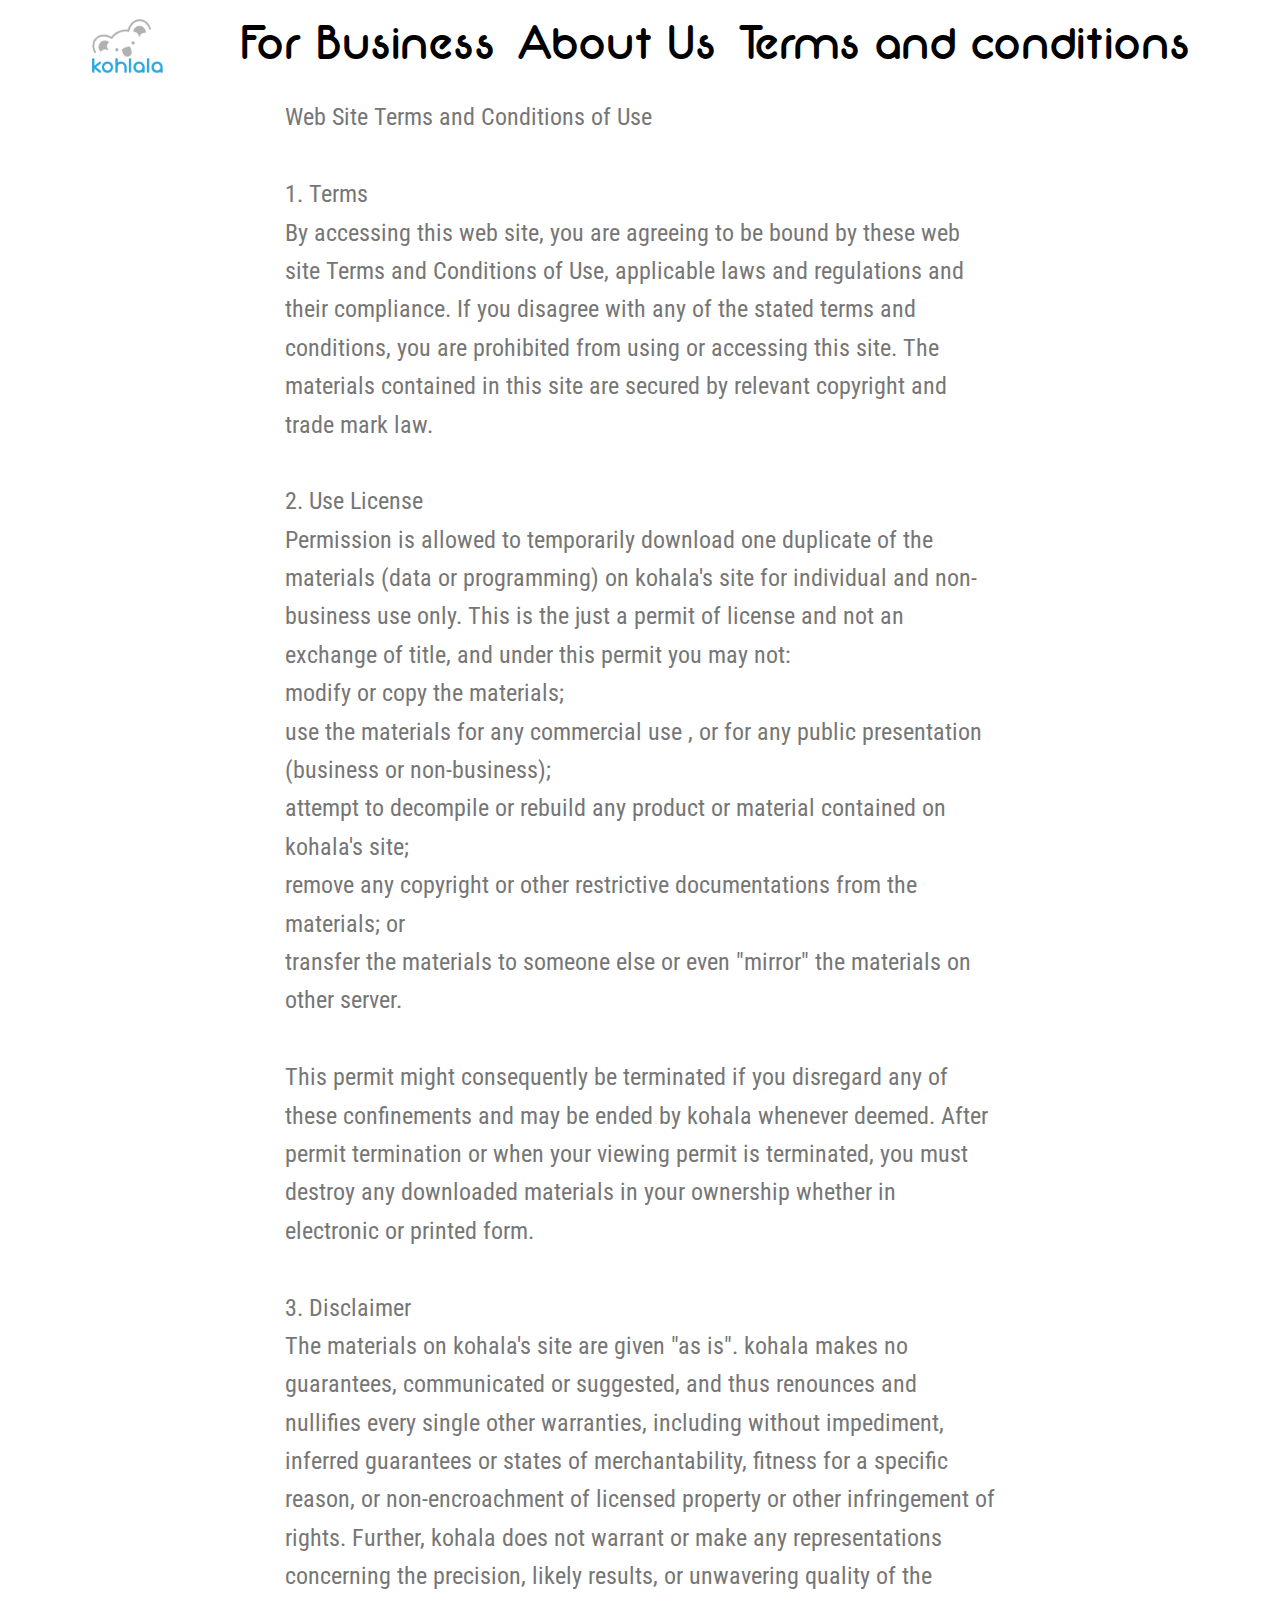
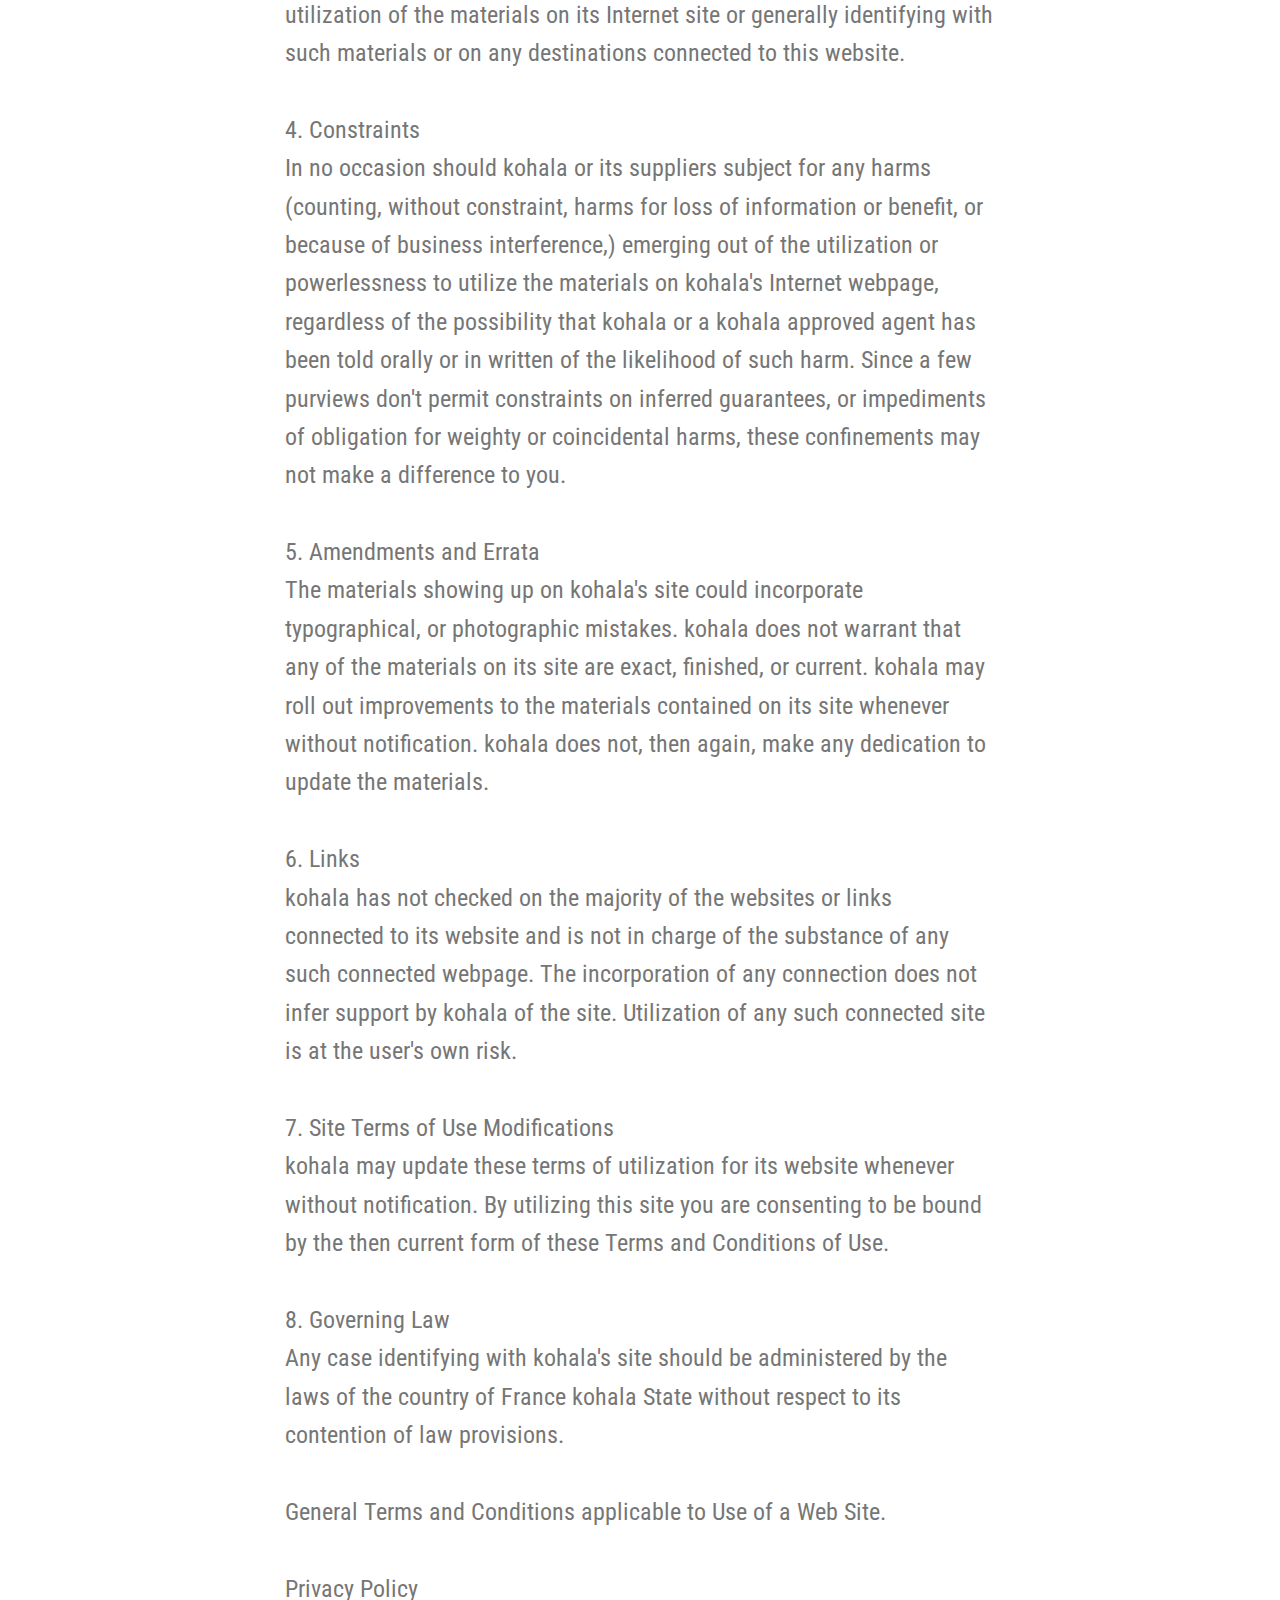
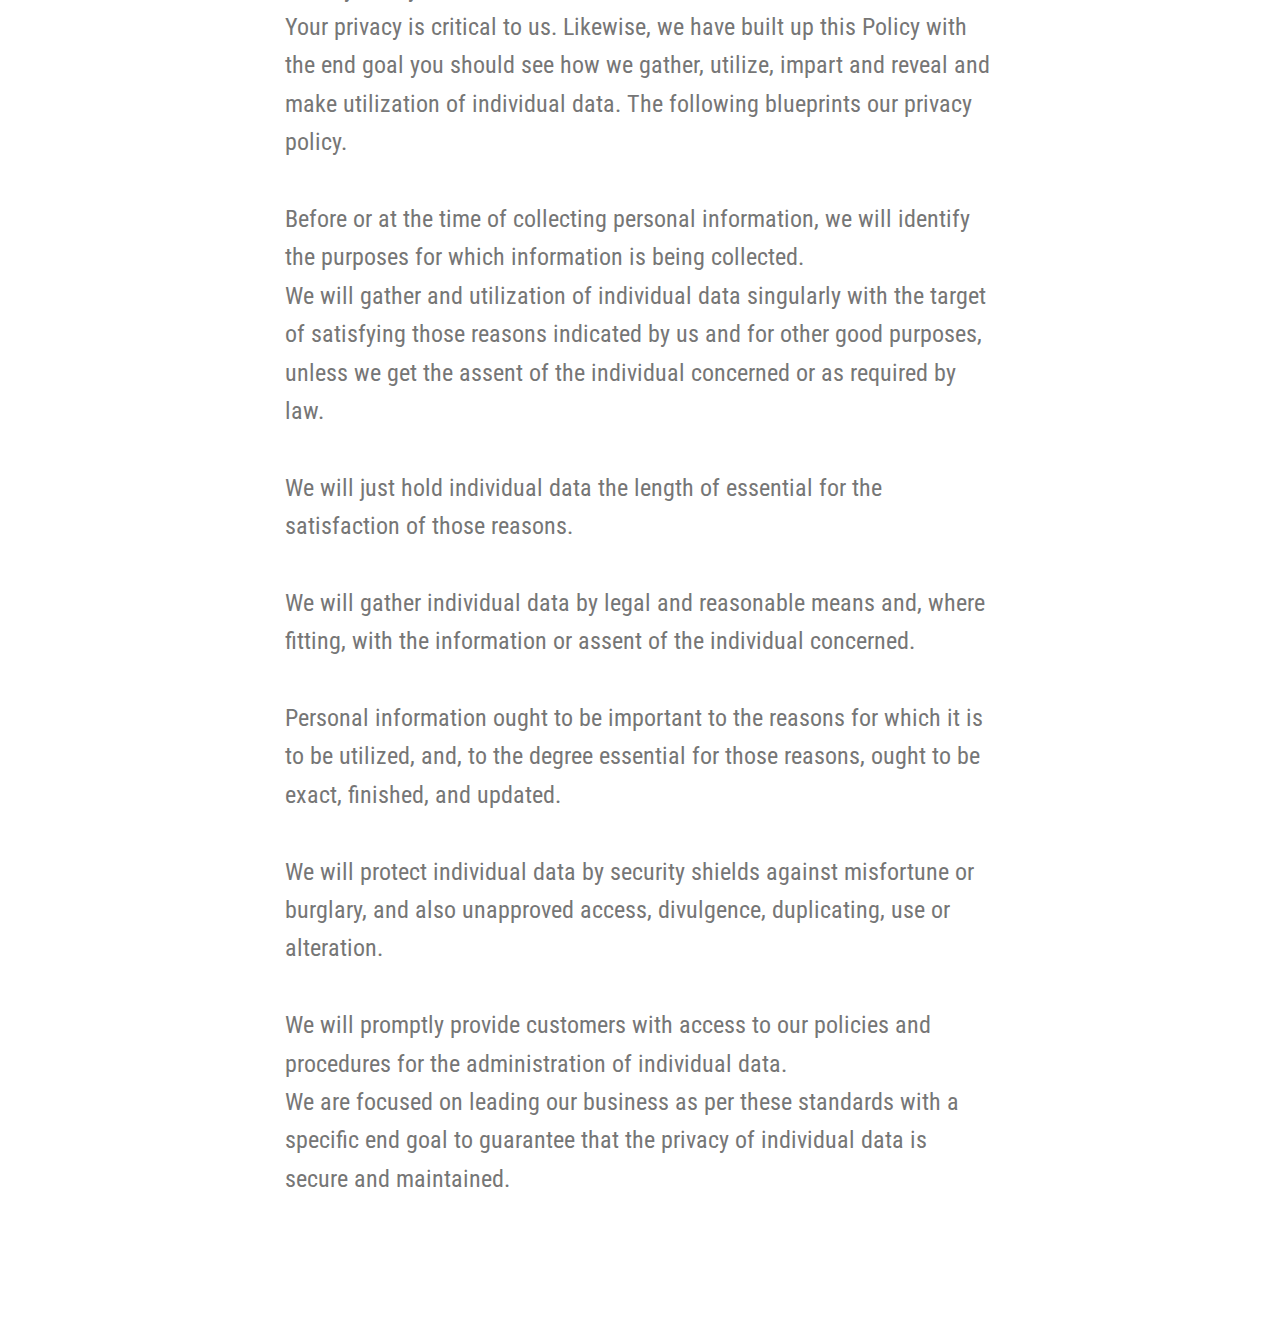
<file: page5.html>
<!DOCTYPE html>
<html  >
<head>
  <!-- Site made with Mobirise Website Builder v4.11.4, https://mobirise.com -->
  <meta charset="UTF-8">
  <meta http-equiv="X-UA-Compatible" content="IE=edge">
  <meta name="generator" content="Mobirise v4.11.4, mobirise.com">
  <meta name="viewport" content="width=device-width, initial-scale=1, minimum-scale=1">
  <link rel="shortcut icon" href="assets/images/kh-01-1-122x95.png" type="image/x-icon">
  <meta name="description" content="Website Creator Description">
  
  <title>Terms and conditions</title>
  <link rel="stylesheet" href="assets/web/assets/mobirise-icons/mobirise-icons.css">
  <link rel="stylesheet" href="assets/bootstrap/css/bootstrap.min.css">
  <link rel="stylesheet" href="assets/bootstrap/css/bootstrap-grid.min.css">
  <link rel="stylesheet" href="assets/bootstrap/css/bootstrap-reboot.min.css">
  <link rel="stylesheet" href="assets/tether/tether.min.css">
  <link rel="stylesheet" href="assets/dropdown/css/style.css">
  <link rel="stylesheet" href="assets/theme/css/style.css">
  <link href="assets/fonts/style.css" rel="stylesheet">
  <link rel="preload" as="style" href="assets/mobirise/css/mbr-additional.css"><link rel="stylesheet" href="assets/mobirise/css/mbr-additional.css" type="text/css">
  
  
  
</head>
<body>
  <section class="menu cid-rHdPwZv45e" once="menu" id="menu2-1s">

    

    <nav class="navbar navbar-expand beta-menu navbar-dropdown align-items-center navbar-fixed-top navbar-toggleable-sm">
        <button class="navbar-toggler navbar-toggler-right" type="button" data-toggle="collapse" data-target="#navbarSupportedContent" aria-controls="navbarSupportedContent" aria-expanded="false" aria-label="Toggle navigation">
            <div class="hamburger">
                <span></span>
                <span></span>
                <span></span>
                <span></span>
            </div>
        </button>
        <div class="menu-logo">
            <div class="navbar-brand">
                <span class="navbar-logo">
                    <a href="index.html">
                        <img src="assets/images/kh-01-1-122x95.png" alt="Mobirise" title="" style="height: 4.5rem;">
                    </a>
                </span>
                
            </div>
        </div>
        <div class="collapse navbar-collapse" id="navbarSupportedContent">
            <ul class="navbar-nav nav-dropdown nav-right" data-app-modern-menu="true"><li class="nav-item">
                    <a class="nav-link link text-black display-4" href="page4.html">
                        For Business</a>
                </li><li class="nav-item"><a class="nav-link link text-black display-4" href="page2.html">
                        About Us
                    </a></li><li class="nav-item"><a class="nav-link link text-black display-4" href="page5.html">
                        Terms and conditions</a></li></ul>
            
        </div>
    </nav>
</section>

<section class="engine"><a href="https://mobirise.info/h">create a web page</a></section><section class="mbr-section article content1 cid-rMuoFyqSpf" id="content1-1u">
    
     

    <div class="container">
        <div class="media-container-row">
            <div class="mbr-text col-12 mbr-fonts-style display-7 col-md-8"><div><br></div><div>Web Site Terms and Conditions of Use</div><div><br></div><div>1. Terms</div><div>By accessing this web site, you are agreeing to be bound by these web site Terms and Conditions of Use, applicable laws and regulations and their compliance. If you disagree with any of the stated terms and conditions, you are prohibited from using or accessing this site. The materials contained in this site are secured by relevant copyright and trade mark law.</div><div><br></div><div>2. Use License</div><div>Permission is allowed to temporarily download one duplicate of the materials (data or programming) on kohala's site for individual and non-business use only. This is the just a permit of license and not an exchange of title, and under this permit you may not:</div><div>modify or copy the materials;</div><div>use the materials for any commercial use , or for any public presentation (business or non-business);</div><div>attempt to decompile or rebuild any product or material contained on kohala's site;</div><div>remove any copyright or other restrictive documentations from the materials; or</div><div>transfer the materials to someone else or even "mirror" the materials on other server.</div><div><br></div><div>This permit might consequently be terminated if you disregard any of these confinements and may be ended by kohala whenever deemed. After permit termination or when your viewing permit is terminated, you must destroy any downloaded materials in your ownership whether in electronic or printed form.</div><div><br></div><div>3. Disclaimer</div><div>The materials on kohala's site are given "as is". kohala makes no guarantees, communicated or suggested, and thus renounces and nullifies every single other warranties, including without impediment, inferred guarantees or states of merchantability, fitness for a specific reason, or non-encroachment of licensed property or other infringement of rights. Further, kohala does not warrant or make any representations concerning the precision, likely results, or unwavering quality of the utilization of the materials on its Internet site or generally identifying with such materials or on any destinations connected to this website.</div><div><br></div><div>4. Constraints</div><div>In no occasion should kohala or its suppliers subject for any harms (counting, without constraint, harms for loss of information or benefit, or because of business interference,) emerging out of the utilization or powerlessness to utilize the materials on kohala's Internet webpage, regardless of the possibility that kohala or a kohala approved agent has been told orally or in written of the likelihood of such harm. Since a few purviews don't permit constraints on inferred guarantees, or impediments of obligation for weighty or coincidental harms, these confinements may not make a difference to you.</div><div><br></div><div>5. Amendments and Errata</div><div>The materials showing up on kohala's site could incorporate typographical, or photographic mistakes. kohala does not warrant that any of the materials on its site are exact, finished, or current. kohala may roll out improvements to the materials contained on its site whenever without notification. kohala does not, then again, make any dedication to update the materials.</div><div><br></div><div>6. Links</div><div>kohala has not checked on the majority of the websites or links connected to its website and is not in charge of the substance of any such connected webpage. The incorporation of any connection does not infer support by kohala of the site. Utilization of any such connected site is at the user's own risk.</div><div><br></div><div>7. Site Terms of Use Modifications</div><div>kohala may update these terms of utilization for its website whenever without notification. By utilizing this site you are consenting to be bound by the then current form of these Terms and Conditions of Use.</div><div><br></div><div>8. Governing Law</div><div>Any case identifying with kohala's site should be administered by the laws of the country of France kohala State without respect to its contention of law provisions.</div><div><br></div><div>General Terms and Conditions applicable to Use of a Web Site.</div><div><br></div><div>Privacy Policy</div><div>Your privacy is critical to us. Likewise, we have built up this Policy with the end goal you should see how we gather, utilize, impart and reveal and make utilization of individual data. The following blueprints our privacy policy.</div><div><br></div><div>Before or at the time of collecting personal information, we will identify the purposes for which information is being collected.</div><div>We will gather and utilization of individual data singularly with the target of satisfying those reasons indicated by us and for other good purposes, unless we get the assent of the individual concerned or as required by law.</div><div><br></div><div>We will just hold individual data the length of essential for the satisfaction of those reasons.</div><div><br></div><div>We will gather individual data by legal and reasonable means and, where fitting, with the information or assent of the individual concerned.</div><div><br></div><div>Personal information ought to be important to the reasons for which it is to be utilized, and, to the degree essential for those reasons, ought to be exact, finished, and updated.</div><div><br></div><div>We will protect individual data by security shields against misfortune or burglary, and also unapproved access, divulgence, duplicating, use or alteration.</div><div><br></div><div>We will promptly provide customers with access to our policies and procedures for the administration of individual data.</div><div>We are focused on leading our business as per these standards with a specific end goal to guarantee that the privacy of individual data is secure and maintained.</div><div><strong><br></strong></div><div><strong><br></strong></div></div>
        </div>
    </div>
</section>


  <script src="assets/web/assets/jquery/jquery.min.js"></script>
  <script src="assets/popper/popper.min.js"></script>
  <script src="assets/bootstrap/js/bootstrap.min.js"></script>
  <script src="assets/tether/tether.min.js"></script>
  <script src="assets/smoothscroll/smooth-scroll.js"></script>
  <script src="assets/dropdown/js/nav-dropdown.js"></script>
  <script src="assets/dropdown/js/navbar-dropdown.js"></script>
  <script src="assets/touchswipe/jquery.touch-swipe.min.js"></script>
  <script src="assets/theme/js/script.js"></script>
  
  
</body>
</html>
</file>
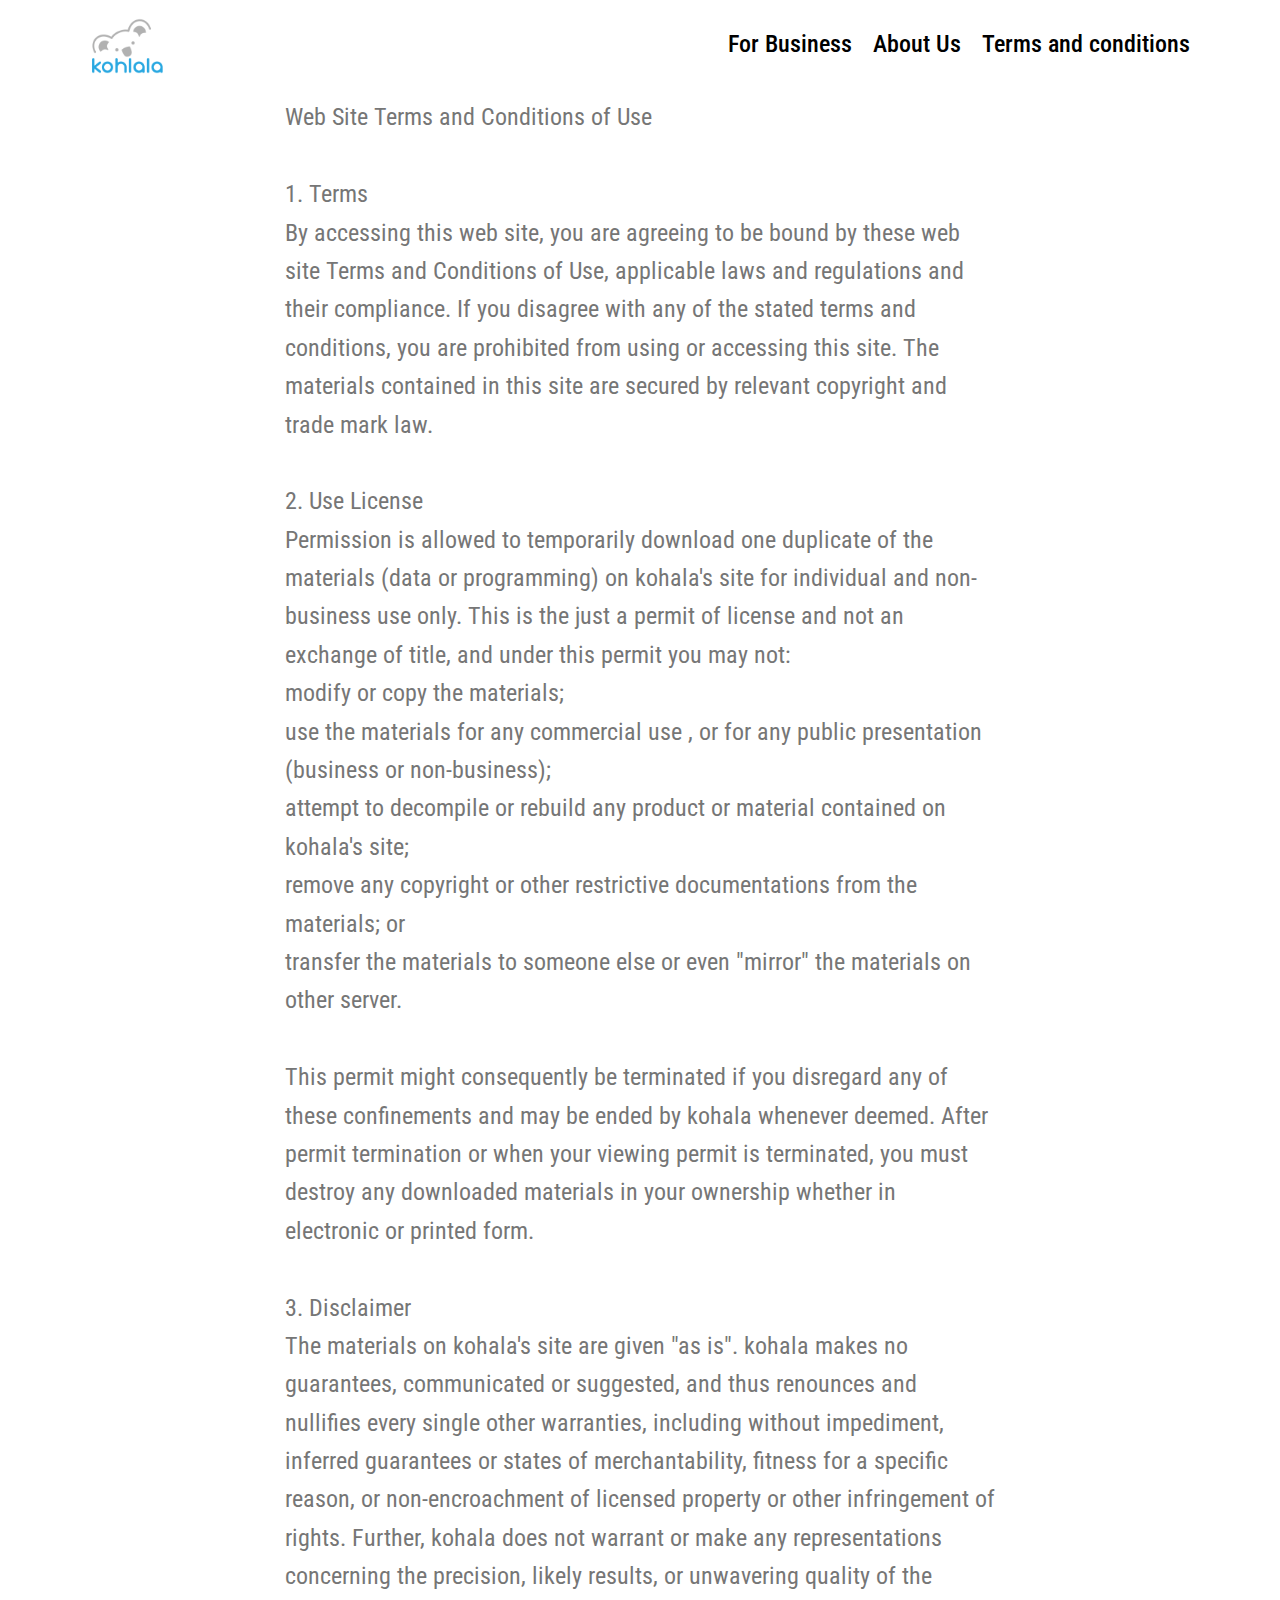
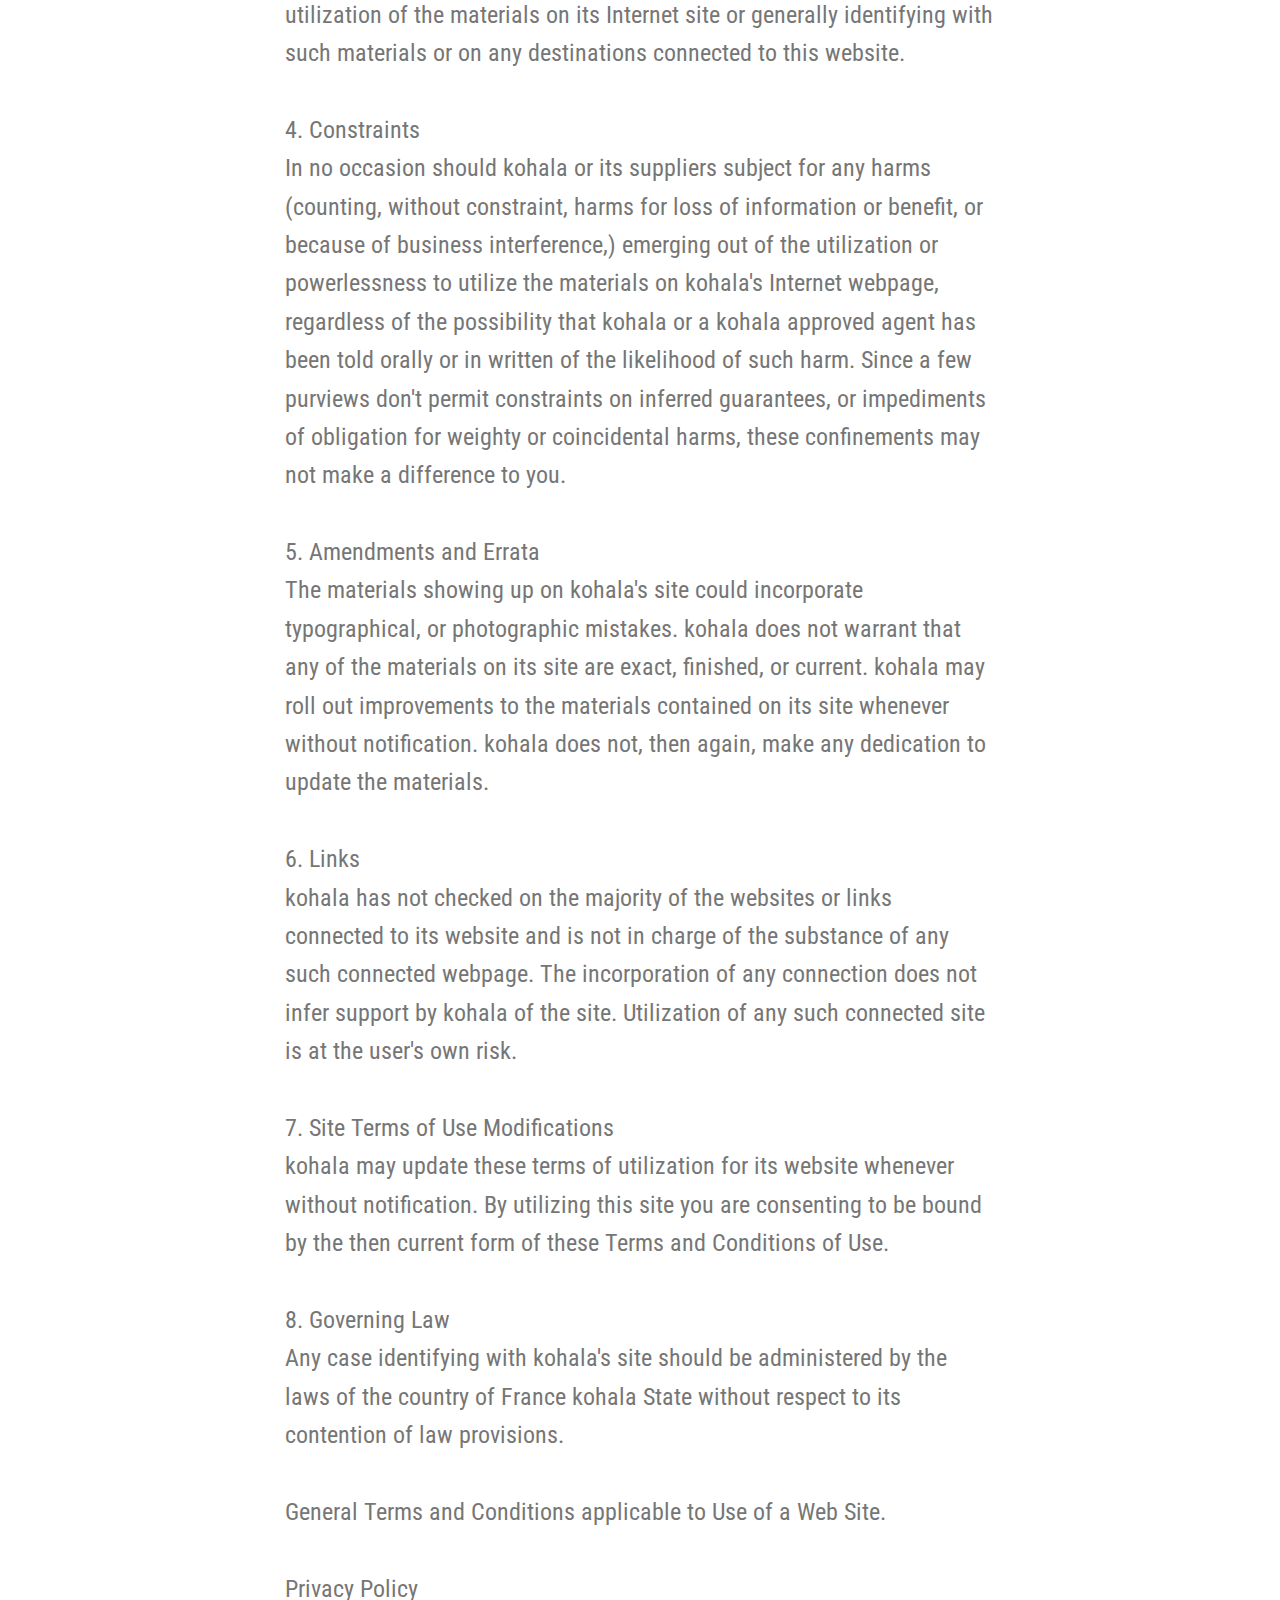
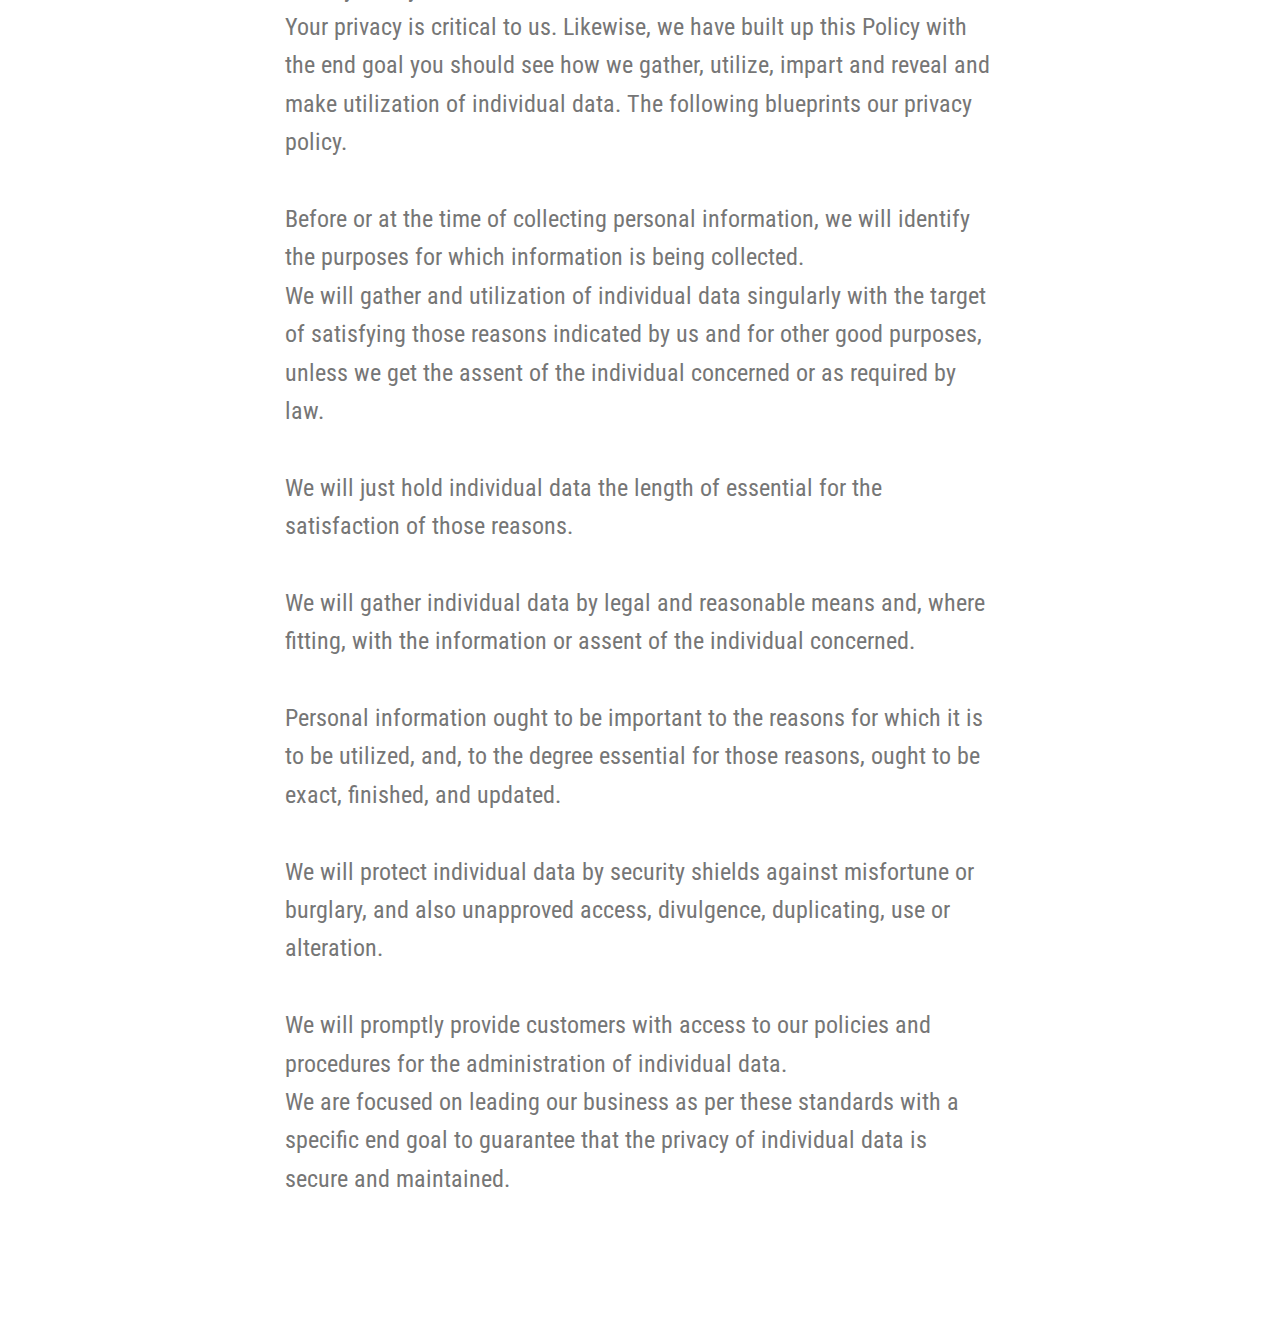
<file: terms.html>
<!DOCTYPE html>
<html  >
<head>
  <!-- Site made with Mobirise Website Builder v4.11.4, https://mobirise.com -->
  <meta charset="UTF-8">
  <meta http-equiv="X-UA-Compatible" content="IE=edge">
  <meta name="generator" content="Mobirise v4.11.4, mobirise.com">
  <meta name="viewport" content="width=device-width, initial-scale=1, minimum-scale=1">
  <link rel="shortcut icon" href="assets/images/kh-01-1-122x95.png" type="image/x-icon">
  <meta name="description" content="">
  
  <title>Terms and conditions</title>
  <link rel="stylesheet" href="assets/web/assets/mobirise-icons/mobirise-icons.css">
  <link rel="stylesheet" href="assets/bootstrap/css/bootstrap.min.css">
  <link rel="stylesheet" href="assets/bootstrap/css/bootstrap-grid.min.css">
  <link rel="stylesheet" href="assets/bootstrap/css/bootstrap-reboot.min.css">
  <link rel="stylesheet" href="assets/tether/tether.min.css">
  <link rel="stylesheet" href="assets/dropdown/css/style.css">
  <link rel="stylesheet" href="assets/theme/css/style.css">
  <link href="assets/fonts/style.css" rel="stylesheet">
  <link rel="preload" as="style" href="assets/mobirise/css/mbr-additional.css"><link rel="stylesheet" href="assets/mobirise/css/mbr-additional.css" type="text/css">
  
  
  
</head>
<body>
  <section class="menu cid-rHdPwZv45e" once="menu" id="menu2-1s">

    

    <nav class="navbar navbar-expand beta-menu navbar-dropdown align-items-center navbar-fixed-top navbar-toggleable-sm">
        <button class="navbar-toggler navbar-toggler-right" type="button" data-toggle="collapse" data-target="#navbarSupportedContent" aria-controls="navbarSupportedContent" aria-expanded="false" aria-label="Toggle navigation">
            <div class="hamburger">
                <span></span>
                <span></span>
                <span></span>
                <span></span>
            </div>
        </button>
        <div class="menu-logo">
            <div class="navbar-brand">
                <span class="navbar-logo">
                    <a href="index.html">
                        <img src="assets/images/kh-01-1-122x95.png" alt="Mobirise" title="" style="height: 4.5rem;">
                    </a>
                </span>
                
            </div>
        </div>
        <div class="collapse navbar-collapse" id="navbarSupportedContent">
            <ul class="navbar-nav nav-dropdown nav-right" data-app-modern-menu="true"><li class="nav-item">
                    <a class="nav-link link text-black display-7" href="page4.html">
                        For Business</a>
                </li><li class="nav-item"><a class="nav-link link text-black display-7" href="page2.html">
                        About Us
                    </a></li><li class="nav-item"><a class="nav-link link text-black display-7" href="page5.html">
                        Terms and conditions</a></li></ul>
            
        </div>
    </nav>
</section>

<section class="engine"><a href="https://mobirise.info/w">free html5 templates</a></section><section class="mbr-section article content1 cid-rMuoFyqSpf" id="content1-1u">
    
     

    <div class="container">
        <div class="media-container-row">
            <div class="mbr-text col-12 mbr-fonts-style display-7 col-md-8"><div><br></div><div>Web Site Terms and Conditions of Use</div><div><br></div><div>1. Terms</div><div>By accessing this web site, you are agreeing to be bound by these web site Terms and Conditions of Use, applicable laws and regulations and their compliance. If you disagree with any of the stated terms and conditions, you are prohibited from using or accessing this site. The materials contained in this site are secured by relevant copyright and trade mark law.</div><div><br></div><div>2. Use License</div><div>Permission is allowed to temporarily download one duplicate of the materials (data or programming) on kohala's site for individual and non-business use only. This is the just a permit of license and not an exchange of title, and under this permit you may not:</div><div>modify or copy the materials;</div><div>use the materials for any commercial use , or for any public presentation (business or non-business);</div><div>attempt to decompile or rebuild any product or material contained on kohala's site;</div><div>remove any copyright or other restrictive documentations from the materials; or</div><div>transfer the materials to someone else or even "mirror" the materials on other server.</div><div><br></div><div>This permit might consequently be terminated if you disregard any of these confinements and may be ended by kohala whenever deemed. After permit termination or when your viewing permit is terminated, you must destroy any downloaded materials in your ownership whether in electronic or printed form.</div><div><br></div><div>3. Disclaimer</div><div>The materials on kohala's site are given "as is". kohala makes no guarantees, communicated or suggested, and thus renounces and nullifies every single other warranties, including without impediment, inferred guarantees or states of merchantability, fitness for a specific reason, or non-encroachment of licensed property or other infringement of rights. Further, kohala does not warrant or make any representations concerning the precision, likely results, or unwavering quality of the utilization of the materials on its Internet site or generally identifying with such materials or on any destinations connected to this website.</div><div><br></div><div>4. Constraints</div><div>In no occasion should kohala or its suppliers subject for any harms (counting, without constraint, harms for loss of information or benefit, or because of business interference,) emerging out of the utilization or powerlessness to utilize the materials on kohala's Internet webpage, regardless of the possibility that kohala or a kohala approved agent has been told orally or in written of the likelihood of such harm. Since a few purviews don't permit constraints on inferred guarantees, or impediments of obligation for weighty or coincidental harms, these confinements may not make a difference to you.</div><div><br></div><div>5. Amendments and Errata</div><div>The materials showing up on kohala's site could incorporate typographical, or photographic mistakes. kohala does not warrant that any of the materials on its site are exact, finished, or current. kohala may roll out improvements to the materials contained on its site whenever without notification. kohala does not, then again, make any dedication to update the materials.</div><div><br></div><div>6. Links</div><div>kohala has not checked on the majority of the websites or links connected to its website and is not in charge of the substance of any such connected webpage. The incorporation of any connection does not infer support by kohala of the site. Utilization of any such connected site is at the user's own risk.</div><div><br></div><div>7. Site Terms of Use Modifications</div><div>kohala may update these terms of utilization for its website whenever without notification. By utilizing this site you are consenting to be bound by the then current form of these Terms and Conditions of Use.</div><div><br></div><div>8. Governing Law</div><div>Any case identifying with kohala's site should be administered by the laws of the country of France kohala State without respect to its contention of law provisions.</div><div><br></div><div>General Terms and Conditions applicable to Use of a Web Site.</div><div><br></div><div>Privacy Policy</div><div>Your privacy is critical to us. Likewise, we have built up this Policy with the end goal you should see how we gather, utilize, impart and reveal and make utilization of individual data. The following blueprints our privacy policy.</div><div><br></div><div>Before or at the time of collecting personal information, we will identify the purposes for which information is being collected.</div><div>We will gather and utilization of individual data singularly with the target of satisfying those reasons indicated by us and for other good purposes, unless we get the assent of the individual concerned or as required by law.</div><div><br></div><div>We will just hold individual data the length of essential for the satisfaction of those reasons.</div><div><br></div><div>We will gather individual data by legal and reasonable means and, where fitting, with the information or assent of the individual concerned.</div><div><br></div><div>Personal information ought to be important to the reasons for which it is to be utilized, and, to the degree essential for those reasons, ought to be exact, finished, and updated.</div><div><br></div><div>We will protect individual data by security shields against misfortune or burglary, and also unapproved access, divulgence, duplicating, use or alteration.</div><div><br></div><div>We will promptly provide customers with access to our policies and procedures for the administration of individual data.</div><div>We are focused on leading our business as per these standards with a specific end goal to guarantee that the privacy of individual data is secure and maintained.</div><div><strong><br></strong></div><div><strong><br></strong></div></div>
        </div>
    </div>
</section>


  <script src="assets/web/assets/jquery/jquery.min.js"></script>
  <script src="assets/popper/popper.min.js"></script>
  <script src="assets/bootstrap/js/bootstrap.min.js"></script>
  <script src="assets/tether/tether.min.js"></script>
  <script src="assets/smoothscroll/smooth-scroll.js"></script>
  <script src="assets/dropdown/js/nav-dropdown.js"></script>
  <script src="assets/dropdown/js/navbar-dropdown.js"></script>
  <script src="assets/touchswipe/jquery.touch-swipe.min.js"></script>
  <script src="assets/theme/js/script.js"></script>
  
  
</body>
</html>
</file>
<file: assets/web/assets/mobirise-icons/mobirise-icons.css>
@font-face {
  font-family: 'MobiriseIcons';
  src:  url('mobirise-icons.eot?spat4u');
  src:  url('mobirise-icons.eot?spat4u#iefix') format('embedded-opentype'),
    url('mobirise-icons.ttf?spat4u') format('truetype'),
    url('mobirise-icons.woff?spat4u') format('woff'),
    url('mobirise-icons.svg?spat4u#MobiriseIcons') format('svg');
  font-weight: normal;
  font-style: normal;
  font-display: swap;
}

[class^="mbri-"], [class*=" mbri-"] {
  /* use !important to prevent issues with browser extensions that change fonts */
  font-family: MobiriseIcons !important;
  speak: none;
  font-style: normal;
  font-weight: normal;
  font-variant: normal;
  text-transform: none;
  line-height: 1;

  /* Better Font Rendering =========== */
  -webkit-font-smoothing: antialiased;
  -moz-osx-font-smoothing: grayscale;
}

.mbri-add-submenu:before {
  content: "\e900";
}
.mbri-alert:before {
  content: "\e901";
}
.mbri-align-center:before {
  content: "\e902";
}
.mbri-align-justify:before {
  content: "\e903";
}
.mbri-align-left:before {
  content: "\e904";
}
.mbri-align-right:before {
  content: "\e905";
}
.mbri-android:before {
  content: "\e906";
}
.mbri-apple:before {
  content: "\e907";
}
.mbri-arrow-down:before {
  content: "\e908";
}
.mbri-arrow-next:before {
  content: "\e909";
}
.mbri-arrow-prev:before {
  content: "\e90a";
}
.mbri-arrow-up:before {
  content: "\e90b";
}
.mbri-bold:before {
  content: "\e90c";
}
.mbri-bookmark:before {
  content: "\e90d";
}
.mbri-bootstrap:before {
  content: "\e90e";
}
.mbri-briefcase:before {
  content: "\e90f";
}
.mbri-browse:before {
  content: "\e910";
}
.mbri-bulleted-list:before {
  content: "\e911";
}
.mbri-calendar:before {
  content: "\e912";
}
.mbri-camera:before {
  content: "\e913";
}
.mbri-cart-add:before {
  content: "\e914";
}
.mbri-cart-full:before {
  content: "\e915";
}
.mbri-cash:before {
  content: "\e916";
}
.mbri-change-style:before {
  content: "\e917";
}
.mbri-chat:before {
  content: "\e918";
}
.mbri-clock:before {
  content: "\e919";
}
.mbri-close:before {
  content: "\e91a";
}
.mbri-cloud:before {
  content: "\e91b";
}
.mbri-code:before {
  content: "\e91c";
}
.mbri-contact-form:before {
  content: "\e91d";
}
.mbri-credit-card:before {
  content: "\e91e";
}
.mbri-cursor-click:before {
  content: "\e91f";
}
.mbri-cust-feedback:before {
  content: "\e920";
}
.mbri-database:before {
  content: "\e921";
}
.mbri-delivery:before {
  content: "\e922";
}
.mbri-desktop:before {
  content: "\e923";
}
.mbri-devices:before {
  content: "\e924";
}
.mbri-down:before {
  content: "\e925";
}
.mbri-download:before {
  content: "\e989";
}
.mbri-drag-n-drop:before {
  content: "\e927";
}
.mbri-drag-n-drop2:before {
  content: "\e928";
}
.mbri-edit:before {
  content: "\e929";
}
.mbri-edit2:before {
  content: "\e92a";
}
.mbri-error:before {
  content: "\e92b";
}
.mbri-extension:before {
  content: "\e92c";
}
.mbri-features:before {
  content: "\e92d";
}
.mbri-file:before {
  content: "\e92e";
}
.mbri-flag:before {
  content: "\e92f";
}
.mbri-folder:before {
  content: "\e930";
}
.mbri-gift:before {
  content: "\e931";
}
.mbri-github:before {
  content: "\e932";
}
.mbri-globe:before {
  content: "\e933";
}
.mbri-globe-2:before {
  content: "\e934";
}
.mbri-growing-chart:before {
  content: "\e935";
}
.mbri-hearth:before {
  content: "\e936";
}
.mbri-help:before {
  content: "\e937";
}
.mbri-home:before {
  content: "\e938";
}
.mbri-hot-cup:before {
  content: "\e939";
}
.mbri-idea:before {
  content: "\e93a";
}
.mbri-image-gallery:before {
  content: "\e93b";
}
.mbri-image-slider:before {
  content: "\e93c";
}
.mbri-info:before {
  content: "\e93d";
}
.mbri-italic:before {
  content: "\e93e";
}
.mbri-key:before {
  content: "\e93f";
}
.mbri-laptop:before {
  content: "\e940";
}
.mbri-layers:before {
  content: "\e941";
}
.mbri-left-right:before {
  content: "\e942";
}
.mbri-left:before {
  content: "\e943";
}
.mbri-letter:before {
  content: "\e944";
}
.mbri-like:before {
  content: "\e945";
}
.mbri-link:before {
  content: "\e946";
}
.mbri-lock:before {
  content: "\e947";
}
.mbri-login:before {
  content: "\e948";
}
.mbri-logout:before {
  content: "\e949";
}
.mbri-magic-stick:before {
  content: "\e94a";
}
.mbri-map-pin:before {
  content: "\e94b";
}
.mbri-menu:before {
  content: "\e94c";
}
.mbri-mobile:before {
  content: "\e94d";
}
.mbri-mobile2:before {
  content: "\e94e";
}
.mbri-mobirise:before {
  content: "\e94f";
}
.mbri-more-horizontal:before {
  content: "\e950";
}
.mbri-more-vertical:before {
  content: "\e951";
}
.mbri-music:before {
  content: "\e952";
}
.mbri-new-file:before {
  content: "\e953";
}
.mbri-numbered-list:before {
  content: "\e954";
}
.mbri-opened-folder:before {
  content: "\e955";
}
.mbri-pages:before {
  content: "\e956";
}
.mbri-paper-plane:before {
  content: "\e957";
}
.mbri-paperclip:before {
  content: "\e958";
}
.mbri-photo:before {
  content: "\e959";
}
.mbri-photos:before {
  content: "\e95a";
}
.mbri-pin:before {
  content: "\e95b";
}
.mbri-play:before {
  content: "\e95c";
}
.mbri-plus:before {
  content: "\e95d";
}
.mbri-preview:before {
  content: "\e95e";
}
.mbri-print:before {
  content: "\e95f";
}
.mbri-protect:before {
  content: "\e960";
}
.mbri-question:before {
  content: "\e961";
}
.mbri-quote-left:before {
  content: "\e962";
}
.mbri-quote-right:before {
  content: "\e963";
}
.mbri-refresh:before {
  content: "\e964";
}
.mbri-responsive:before {
  content: "\e965";
}
.mbri-right:before {
  content: "\e966";
}
.mbri-rocket:before {
  content: "\e967";
}
.mbri-sad-face:before {
  content: "\e968";
}
.mbri-sale:before {
  content: "\e969";
}
.mbri-save:before {
  content: "\e96a";
}
.mbri-search:before {
  content: "\e96b";
}
.mbri-setting:before {
  content: "\e96c";
}
.mbri-setting2:before {
  content: "\e96d";
}
.mbri-setting3:before {
  content: "\e96e";
}
.mbri-share:before {
  content: "\e96f";
}
.mbri-shopping-bag:before {
  content: "\e970";
}
.mbri-shopping-basket:before {
  content: "\e971";
}
.mbri-shopping-cart:before {
  content: "\e972";
}
.mbri-sites:before {
  content: "\e973";
}
.mbri-smile-face:before {
  content: "\e974";
}
.mbri-speed:before {
  content: "\e975";
}
.mbri-star:before {
  content: "\e976";
}
.mbri-success:before {
  content: "\e977";
}
.mbri-sun:before {
  content: "\e978";
}
.mbri-sun2:before {
  content: "\e979";
}
.mbri-tablet:before {
  content: "\e97a";
}
.mbri-tablet-vertical:before {
  content: "\e97b";
}
.mbri-target:before {
  content: "\e97c";
}
.mbri-timer:before {
  content: "\e97d";
}
.mbri-to-ftp:before {
  content: "\e97e";
}
.mbri-to-local-drive:before {
  content: "\e97f";
}
.mbri-touch-swipe:before {
  content: "\e980";
}
.mbri-touch:before {
  content: "\e981";
}
.mbri-trash:before {
  content: "\e982";
}
.mbri-underline:before {
  content: "\e983";
}
.mbri-unlink:before {
  content: "\e984";
}
.mbri-unlock:before {
  content: "\e985";
}
.mbri-up-down:before {
  content: "\e986";
}
.mbri-up:before {
  content: "\e987";
}
.mbri-update:before {
  content: "\e988";
}
.mbri-upload:before {
 content: "\e926"; 
}
.mbri-user:before {
  content: "\e98a";
}
.mbri-user2:before {
  content: "\e98b";
}
.mbri-users:before {
  content: "\e98c";
}
.mbri-video:before {
  content: "\e98d";
}
.mbri-video-play:before {
  content: "\e98e";
}
.mbri-watch:before {
  content: "\e98f";
}
.mbri-website-theme:before {
  content: "\e990";
}
.mbri-wifi:before {
  content: "\e991";
}
.mbri-windows:before {
  content: "\e992";
}
.mbri-zoom-out:before {
  content: "\e993";
}
.mbri-redo:before {
  content: "\e994";
}
.mbri-undo:before {
  content: "\e995";
}
</file>
<file: assets/socicon/css/styles.css>
@charset "UTF-8";

@font-face {
  font-family: "socicon";
  src:url("../fonts/socicon.eot");
  src:url("../fonts/socicon.eot?#iefix") format("embedded-opentype"),
    url("../fonts/socicon.woff") format("woff"),
    url("../fonts/socicon.ttf") format("truetype"),
    url("../fonts/socicon.svg#socicon") format("svg");
  font-weight: normal;
  font-style: normal;
  font-display:swap;
}

[data-icon]:before {
  font-family: "socicon" !important;
  content: attr(data-icon);
  font-style: normal !important;
  font-weight: normal !important;
  font-variant: normal !important;
  text-transform: none !important;
  speak: none;
  line-height: 1;
  -webkit-font-smoothing: antialiased;
  -moz-osx-font-smoothing: grayscale;
}

[class^="socicon-"]:before,
[class*=" socicon-"]:before {
  font-family: "socicon" !important;
  font-style: normal !important;
  font-weight: normal !important;
  font-variant: normal !important;
  text-transform: none !important;
  speak: none;
  line-height: 1;
  -webkit-font-smoothing: antialiased;
  -moz-osx-font-smoothing: grayscale;
}

.socicon-modelmayhem:before {
  content: "\e000";
}
.socicon-mixcloud:before {
  content: "\e001";
}
.socicon-drupal:before {
  content: "\e002";
}
.socicon-swarm:before {
  content: "\e003";
}
.socicon-istock:before {
  content: "\e004";
}
.socicon-yammer:before {
  content: "\e005";
}
.socicon-ello:before {
  content: "\e006";
}
.socicon-stackoverflow:before {
  content: "\e007";
}
.socicon-persona:before {
  content: "\e008";
}
.socicon-triplej:before {
  content: "\e009";
}
.socicon-houzz:before {
  content: "\e00a";
}
.socicon-rss:before {
  content: "\e00b";
}
.socicon-paypal:before {
  content: "\e00c";
}
.socicon-odnoklassniki:before {
  content: "\e00d";
}
.socicon-airbnb:before {
  content: "\e00e";
}
.socicon-periscope:before {
  content: "\e00f";
}
.socicon-outlook:before {
  content: "\e010";
}
.socicon-coderwall:before {
  content: "\e011";
}
.socicon-tripadvisor:before {
  content: "\e012";
}
.socicon-appnet:before {
  content: "\e013";
}
.socicon-goodreads:before {
  content: "\e014";
}
.socicon-tripit:before {
  content: "\e015";
}
.socicon-lanyrd:before {
  content: "\e016";
}
.socicon-slideshare:before {
  content: "\e017";
}
.socicon-buffer:before {
  content: "\e018";
}
.socicon-disqus:before {
  content: "\e019";
}
.socicon-vkontakte:before {
  content: "\e01a";
}
.socicon-whatsapp:before {
  content: "\e01b";
}
.socicon-patreon:before {
  content: "\e01c";
}
.socicon-storehouse:before {
  content: "\e01d";
}
.socicon-pocket:before {
  content: "\e01e";
}
.socicon-mail:before {
  content: "\e01f";
}
.socicon-blogger:before {
  content: "\e020";
}
.socicon-technorati:before {
  content: "\e021";
}
.socicon-reddit:before {
  content: "\e022";
}
.socicon-dribbble:before {
  content: "\e023";
}
.socicon-stumbleupon:before {
  content: "\e024";
}
.socicon-digg:before {
  content: "\e025";
}
.socicon-envato:before {
  content: "\e026";
}
.socicon-behance:before {
  content: "\e027";
}
.socicon-delicious:before {
  content: "\e028";
}
.socicon-deviantart:before {
  content: "\e029";
}
.socicon-forrst:before {
  content: "\e02a";
}
.socicon-play:before {
  content: "\e02b";
}
.socicon-zerply:before {
  content: "\e02c";
}
.socicon-wikipedia:before {
  content: "\e02d";
}
.socicon-apple:before {
  content: "\e02e";
}
.socicon-flattr:before {
  content: "\e02f";
}
.socicon-github:before {
  content: "\e030";
}
.socicon-renren:before {
  content: "\e031";
}
.socicon-friendfeed:before {
  content: "\e032";
}
.socicon-newsvine:before {
  content: "\e033";
}
.socicon-identica:before {
  content: "\e034";
}
.socicon-bebo:before {
  content: "\e035";
}
.socicon-zynga:before {
  content: "\e036";
}
.socicon-steam:before {
  content: "\e037";
}
.socicon-xbox:before {
  content: "\e038";
}
.socicon-windows:before {
  content: "\e039";
}
.socicon-qq:before {
  content: "\e03a";
}
.socicon-douban:before {
  content: "\e03b";
}
.socicon-meetup:before {
  content: "\e03c";
}
.socicon-playstation:before {
  content: "\e03d";
}
.socicon-android:before {
  content: "\e03e";
}
.socicon-snapchat:before {
  content: "\e03f";
}
.socicon-twitter:before {
  content: "\e040";
}
.socicon-facebook:before {
  content: "\e041";
}
.socicon-googleplus:before {
  content: "\e042";
}
.socicon-pinterest:before {
  content: "\e043";
}
.socicon-foursquare:before {
  content: "\e044";
}
.socicon-yahoo:before {
  content: "\e045";
}
.socicon-skype:before {
  content: "\e046";
}
.socicon-yelp:before {
  content: "\e047";
}
.socicon-feedburner:before {
  content: "\e048";
}
.socicon-linkedin:before {
  content: "\e049";
}
.socicon-viadeo:before {
  content: "\e04a";
}
.socicon-xing:before {
  content: "\e04b";
}
.socicon-myspace:before {
  content: "\e04c";
}
.socicon-soundcloud:before {
  content: "\e04d";
}
.socicon-spotify:before {
  content: "\e04e";
}
.socicon-grooveshark:before {
  content: "\e04f";
}
.socicon-lastfm:before {
  content: "\e050";
}
.socicon-youtube:before {
  content: "\e051";
}
.socicon-vimeo:before {
  content: "\e052";
}
.socicon-dailymotion:before {
  content: "\e053";
}
.socicon-vine:before {
  content: "\e054";
}
.socicon-flickr:before {
  content: "\e055";
}
.socicon-500px:before {
  content: "\e056";
}
.socicon-wordpress:before {
  content: "\e058";
}
.socicon-tumblr:before {
  content: "\e059";
}
.socicon-twitch:before {
  content: "\e05a";
}
.socicon-8tracks:before {
  content: "\e05b";
}
.socicon-amazon:before {
  content: "\e05c";
}
.socicon-icq:before {
  content: "\e05d";
}
.socicon-smugmug:before {
  content: "\e05e";
}
.socicon-ravelry:before {
  content: "\e05f";
}
.socicon-weibo:before {
  content: "\e060";
}
.socicon-baidu:before {
  content: "\e061";
}
.socicon-angellist:before {
  content: "\e062";
}
.socicon-ebay:before {
  content: "\e063";
}
.socicon-imdb:before {
  content: "\e064";
}
.socicon-stayfriends:before {
  content: "\e065";
}
.socicon-residentadvisor:before {
  content: "\e066";
}
.socicon-google:before {
  content: "\e067";
}
.socicon-yandex:before {
  content: "\e068";
}
.socicon-sharethis:before {
  content: "\e069";
}
.socicon-bandcamp:before {
  content: "\e06a";
}
.socicon-itunes:before {
  content: "\e06b";
}
.socicon-deezer:before {
  content: "\e06c";
}
.socicon-telegram:before {
  content: "\e06e";
}
.socicon-openid:before {
  content: "\e06f";
}
.socicon-amplement:before {
  content: "\e070";
}
.socicon-viber:before {
  content: "\e071";
}
.socicon-zomato:before {
  content: "\e072";
}
.socicon-draugiem:before {
  content: "\e074";
}
.socicon-endomodo:before {
  content: "\e075";
}
.socicon-filmweb:before {
  content: "\e076";
}
.socicon-stackexchange:before {
  content: "\e077";
}
.socicon-wykop:before {
  content: "\e078";
}
.socicon-teamspeak:before {
  content: "\e079";
}
.socicon-teamviewer:before {
  content: "\e07a";
}
.socicon-ventrilo:before {
  content: "\e07b";
}
.socicon-younow:before {
  content: "\e07c";
}
.socicon-raidcall:before {
  content: "\e07d";
}
.socicon-mumble:before {
  content: "\e07e";
}
.socicon-medium:before {
  content: "\e06d";
}
.socicon-bebee:before {
  content: "\e07f";
}
.socicon-hitbox:before {
  content: "\e080";
}
.socicon-reverbnation:before {
  content: "\e081";
}
.socicon-formulr:before {
  content: "\e082";
}
.socicon-instagram:before {
  content: "\e057";
}
.socicon-battlenet:before {
  content: "\e083";
}
.socicon-chrome:before {
  content: "\e084";
}
.socicon-discord:before {
  content: "\e086";
}
.socicon-issuu:before {
  content: "\e087";
}
.socicon-macos:before {
  content: "\e088";
}
.socicon-firefox:before {
  content: "\e089";
}
.socicon-opera:before {
  content: "\e08d";
}
.socicon-keybase:before {
  content: "\e090";
}
.socicon-alliance:before {
  content: "\e091";
}
.socicon-livejournal:before {
  content: "\e092";
}
.socicon-googlephotos:before {
  content: "\e093";
}
.socicon-horde:before {
  content: "\e094";
}
.socicon-etsy:before {
  content: "\e095";
}
.socicon-zapier:before {
  content: "\e096";
}
.socicon-google-scholar:before {
  content: "\e097";
}
.socicon-researchgate:before {
  content: "\e098";
}
.socicon-wechat:before {
  content: "\e099";
}
.socicon-strava:before {
  content: "\e09a";
}
.socicon-line:before {
  content: "\e09b";
}
.socicon-lyft:before {
  content: "\e09c";
}
.socicon-uber:before {
  content: "\e09d";
}
.socicon-songkick:before {
  content: "\e09e";
}
.socicon-viewbug:before {
  content: "\e09f";
}
.socicon-googlegroups:before {
  content: "\e0a0";
}
.socicon-quora:before {
  content: "\e073";
}
.socicon-diablo:before {
  content: "\e085";
}
.socicon-blizzard:before {
  content: "\e0a1";
}
.socicon-hearthstone:before {
  content: "\e08b";
}
.socicon-heroes:before {
  content: "\e08a";
}
.socicon-overwatch:before {
  content: "\e08c";
}
.socicon-warcraft:before {
  content: "\e08e";
}
.socicon-starcraft:before {
  content: "\e08f";
}
.socicon-beam:before {
  content: "\e0a2";
}
.socicon-curse:before {
  content: "\e0a3";
}
.socicon-player:before {
  content: "\e0a4";
}
.socicon-streamjar:before {
  content: "\e0a5";
}
.socicon-nintendo:before {
  content: "\e0a6";
}
.socicon-hellocoton:before {
  content: "\e0a7";
}
</file>
<file: assets/dropdown/css/style.css>
.navbar-dropdown {
  left: 0;
  padding: 0;
  position: absolute;
  right: 0;
  top: 0;
  transition: all 0.45s ease;
  z-index: 1030;
  background: #282828; }
  .navbar-dropdown .navbar-logo {
    margin-right: 0.8rem;
    transition: margin 0.3s ease-in-out;
    vertical-align: middle; }
    .navbar-dropdown .navbar-logo img {
      height: 3.125rem;
      transition: all 0.3s ease-in-out; }
    .navbar-dropdown .navbar-logo.mbr-iconfont {
      font-size: 3.125rem;
      line-height: 3.125rem; }
  .navbar-dropdown .navbar-caption {
    font-weight: 700;
    white-space: normal;
    vertical-align: -4px;
    line-height: 3.125rem !important; }
    .navbar-dropdown .navbar-caption, .navbar-dropdown .navbar-caption:hover {
      color: inherit;
      text-decoration: none; }
  .navbar-dropdown .mbr-iconfont + .navbar-caption {
    vertical-align: -1px; }
  .navbar-dropdown.navbar-fixed-top {
    position: fixed; }
  .navbar-dropdown .navbar-brand span {
    vertical-align: -4px; }
  .navbar-dropdown.bg-color.transparent {
    background: none; }
  .navbar-dropdown.navbar-short .navbar-brand {
    padding: 0.625rem 0; }
    .navbar-dropdown.navbar-short .navbar-brand span {
      vertical-align: -1px; }
  .navbar-dropdown.navbar-short .navbar-caption {
    line-height: 2.375rem !important;
    vertical-align: -2px; }
  .navbar-dropdown.navbar-short .navbar-logo {
    margin-right: 0.5rem; }
    .navbar-dropdown.navbar-short .navbar-logo img {
      height: 2.375rem; }
    .navbar-dropdown.navbar-short .navbar-logo.mbr-iconfont {
      font-size: 2.375rem;
      line-height: 2.375rem; }
  .navbar-dropdown.navbar-short .mbr-table-cell {
    height: 3.625rem; }
  .navbar-dropdown .navbar-close {
    left: 0.6875rem;
    position: fixed;
    top: 0.75rem;
    z-index: 1000; }
  .navbar-dropdown .hamburger-icon {
    content: "";
    display: inline-block;
    vertical-align: middle;
    width: 16px;
    -webkit-box-shadow: 0 -6px 0 1px #282828,0 0 0 1px #282828,0 6px 0 1px #282828;
    -moz-box-shadow: 0 -6px 0 1px #282828,0 0 0 1px #282828,0 6px 0 1px #282828;
    box-shadow: 0 -6px 0 1px #282828,0 0 0 1px #282828,0 6px 0 1px #282828; }

.dropdown-menu .dropdown-toggle[data-toggle="dropdown-submenu"]::after {
  border-bottom: 0.35em solid transparent;
  border-left: 0.35em solid;
  border-right: 0;
  border-top: 0.35em solid transparent;
  margin-left: 0.3rem; }

.dropdown-menu .dropdown-item:focus {
  outline: 0; }

.nav-dropdown {
  font-size: 0.75rem;
  font-weight: 500;
  height: auto !important; }
  .nav-dropdown .nav-btn {
    padding-left: 1rem; }
  .nav-dropdown .link {
    margin: .667em 1.667em;
    font-weight: 500;
    padding: 0;
    transition: color .2s ease-in-out; }
    .nav-dropdown .link.dropdown-toggle {
      margin-right: 2.583em; }
      .nav-dropdown .link.dropdown-toggle::after {
        margin-left: .25rem;
        border-top: 0.35em solid;
        border-right: 0.35em solid transparent;
        border-left: 0.35em solid transparent;
        border-bottom: 0; }
      .nav-dropdown .link.dropdown-toggle[aria-expanded="true"] {
        margin: 0;
        padding: 0.667em 3.263em  0.667em 1.667em; }
  .nav-dropdown .link::after,
  .nav-dropdown .dropdown-item::after {
    color: inherit; }
  .nav-dropdown .btn {
    font-size: 0.75rem;
    font-weight: 700;
    letter-spacing: 0;
    margin-bottom: 0;
    padding-left: 1.25rem;
    padding-right: 1.25rem; }
  .nav-dropdown .dropdown-menu {
    border-radius: 0;
    border: 0;
    left: 0;
    margin: 0;
    padding-bottom: 1.25rem;
    padding-top: 1.25rem;
    position: relative; }
  .nav-dropdown .dropdown-submenu {
    margin-left: 0.125rem;
    top: 0; }
  .nav-dropdown .dropdown-item {
    font-weight: 500;
    line-height: 2;
    padding: 0.3846em 4.615em 0.3846em 1.5385em;
    position: relative;
    transition: color .2s ease-in-out, background-color .2s ease-in-out; }
    .nav-dropdown .dropdown-item::after {
      margin-top: -0.3077em;
      position: absolute;
      right: 1.1538em;
      top: 50%; }
    .nav-dropdown .dropdown-item:focus, .nav-dropdown .dropdown-item:hover {
      background: none; }

@media (max-width: 767px) {
  .nav-dropdown.navbar-toggleable-sm {
    bottom: 0;
    display: none;
    left: 0;
    overflow-x: hidden;
    position: fixed;
    top: 0;
    transform: translateX(-100%);
    -ms-transform: translateX(-100%);
    -webkit-transform: translateX(-100%);
    width: 18.75rem;
    z-index: 999; } }
.nav-dropdown.navbar-toggleable-xl {
  bottom: 0;
  display: none;
  left: 0;
  overflow-x: hidden;
  position: fixed;
  top: 0;
  transform: translateX(-100%);
  -ms-transform: translateX(-100%);
  -webkit-transform: translateX(-100%);
  width: 18.75rem;
  z-index: 999; }

.nav-dropdown-sm {
  display: block !important;
  overflow-x: hidden;
  overflow: auto;
  padding-top: 3.875rem; }
  .nav-dropdown-sm::after {
    content: "";
    display: block;
    height: 3rem;
    width: 100%; }
  .nav-dropdown-sm.collapse.in ~ .navbar-close {
    display: block !important; }
  .nav-dropdown-sm.collapsing, .nav-dropdown-sm.collapse.in {
    transform: translateX(0);
    -ms-transform: translateX(0);
    -webkit-transform: translateX(0);
    transition: all 0.25s ease-out;
    -webkit-transition: all 0.25s ease-out;
    background: #282828; }
  .nav-dropdown-sm.collapsing[aria-expanded="false"] {
    transform: translateX(-100%);
    -ms-transform: translateX(-100%);
    -webkit-transform: translateX(-100%); }
  .nav-dropdown-sm .nav-item {
    display: block;
    margin-left: 0 !important;
    padding-left: 0; }
  .nav-dropdown-sm .link,
  .nav-dropdown-sm .dropdown-item {
    border-top: 1px dotted rgba(255, 255, 255, 0.1);
    font-size: 0.8125rem;
    line-height: 1.6;
    margin: 0 !important;
    padding: 0.875rem 2.4rem 0.875rem 1.5625rem !important;
    position: relative;
    white-space: normal; }
    .nav-dropdown-sm .link:focus, .nav-dropdown-sm .link:hover,
    .nav-dropdown-sm .dropdown-item:focus,
    .nav-dropdown-sm .dropdown-item:hover {
      background: rgba(0, 0, 0, 0.2) !important;
      color: #c0a375; }
  .nav-dropdown-sm .nav-btn {
    position: relative;
    padding: 1.5625rem 1.5625rem 0 1.5625rem; }
    .nav-dropdown-sm .nav-btn::before {
      border-top: 1px dotted rgba(255, 255, 255, 0.1);
      content: "";
      left: 0;
      position: absolute;
      top: 0;
      width: 100%; }
    .nav-dropdown-sm .nav-btn + .nav-btn {
      padding-top: 0.625rem; }
      .nav-dropdown-sm .nav-btn + .nav-btn::before {
        display: none; }
  .nav-dropdown-sm .btn {
    padding: 0.625rem 0; }
  .nav-dropdown-sm .dropdown-toggle[data-toggle="dropdown-submenu"]::after {
    margin-left: .25rem;
    border-top: 0.35em solid;
    border-right: 0.35em solid transparent;
    border-left: 0.35em solid transparent;
    border-bottom: 0; }
  .nav-dropdown-sm .dropdown-toggle[data-toggle="dropdown-submenu"][aria-expanded="true"]::after {
    border-top: 0;
    border-right: 0.35em solid transparent;
    border-left: 0.35em solid transparent;
    border-bottom: 0.35em solid; }
  .nav-dropdown-sm .dropdown-menu {
    margin: 0;
    padding: 0;
    position: relative;
    top: 0;
    left: 0;
    width: 100%;
    border: 0;
    float: none;
    border-radius: 0;
    background: none; }
  .nav-dropdown-sm .dropdown-submenu {
    left: 100%;
    margin-left: 0.125rem;
    margin-top: -1.25rem;
    top: 0; }

.navbar-toggleable-sm .nav-dropdown .dropdown-menu {
  position: absolute; }

.navbar-toggleable-sm .nav-dropdown .dropdown-submenu {
  left: 100%;
  margin-left: 0.125rem;
  margin-top: -1.25rem;
  top: 0; }

.navbar-toggleable-sm.opened .nav-dropdown .dropdown-menu {
  position: relative; }

.navbar-toggleable-sm.opened .nav-dropdown .dropdown-submenu {
  left: 0;
  margin-left: 00rem;
  margin-top: 0rem;
  top: 0; }

.is-builder .nav-dropdown.collapsing {
  transition: none !important; }

/*# sourceMappingURL=style.css.map */
</file>
<file: assets/theme/css/style.css>
/*!
 * Mobirise v4 theme (https://mobirise.com/)
 * Copyright 2017 Mobirise
 */
section {
  background-color: #eeeeee; }

body {
  font-style: normal;
  line-height: 1.5; }

section,
.container,
.container-fluid {
  position: relative;
  word-wrap: break-word; }

a.mbr-iconfont:hover {
  text-decoration: none; }

.article .lead p,
.article .lead ul,
.article .lead ol,
.article .lead pre,
.article .lead blockquote {
  margin-bottom: 0; }

ul,
ol,
pre,
blockquote {
  margin-bottom: 2.3125rem; }

pre {
  background: #f4f4f4;
  padding: 10px 24px;
  white-space: pre-wrap; }

.inactive {
  -webkit-user-select: none;
  -moz-user-select: none;
  -ms-user-select: none;
  user-select: none;
  pointer-events: none;
  -webkit-user-drag: none;
  user-drag: none; }

.mbr-section__comments .row {
  justify-content: center;
  -webkit-justify-content: center; }

a {
  font-style: normal;
  font-weight: 400;
  cursor: pointer; }
  a, a:hover {
    text-decoration: none; }

figure {
  margin-bottom: 0; }

body {
  color: #232323; }

h1,
h2,
h3,
h4,
h5,
h6,
.h1,
.h2,
.h3,
.h4,
.h5,
.h6,
.display-1,
.display-2,
.display-3,
.display-4 {
  line-height: 1;
  word-break: break-word;
  word-wrap: break-word; }

.mbr-section-title {
  font-style: normal;
  line-height: 1.2; }

.mbr-section-subtitle {
  line-height: 1.3; }

.mbr-text {
  font-style: normal;
  line-height: 1.6; }

b,
strong {
  font-weight: bold; }

blockquote {
  padding: 10px 0 10px 20px;
  position: relative;
  border-left: 2px solid;
  border-color: #ff3366; }

input:-webkit-autofill, input:-webkit-autofill:hover, input:-webkit-autofill:focus, input:-webkit-autofill:active {
  transition-delay: 9999s;
  transition-property: background-color, color; }

textarea[type='hidden'] {
  display: none; }

body {
  position: relative; }

section {
  background-position: 50% 50%;
  background-repeat: no-repeat;
  background-size: cover; }
  section .mbr-background-video,
  section .mbr-background-video-preview {
    position: absolute;
    bottom: 0;
    left: 0;
    right: 0;
    top: 0; }

.hidden {
  visibility: hidden; }

.mbr-z-index20 {
  z-index: 20; }

/*! Base colors */
.mbr-white {
  color: #ffffff; }

.mbr-black {
  color: #000000; }

.mbr-bg-white {
  background-color: #ffffff; }

.mbr-bg-black {
  background-color: #000000; }

/*! Text-aligns */
.align-left {
  text-align: left; }

.align-center {
  text-align: center; }

.align-right {
  text-align: right; }

@media (max-width: 767px) {
  .align-left,
  .align-center,
  .align-right,
  .mbr-section-btn,
  .mbr-section-title {
    text-align: center; } }
/*! Font-weight  */
.mbr-light {
  font-weight: 300; }

.mbr-regular {
  font-weight: 400; }

.mbr-semibold {
  font-weight: 500; }

.mbr-bold {
  font-weight: 700; }

/*! Media  */
.media-size-item {
  -webkit-flex: 1 1 auto;
  -moz-flex: 1 1 auto;
  -ms-flex: 1 1 auto;
  -o-flex: 1 1 auto;
  flex: 1 1 auto; }

.media-content {
  -webkit-flex-basis: 100%;
  flex-basis: 100%; }

.media-container-row {
  display: -ms-flexbox;
  display: -webkit-flex;
  display: flex;
  -webkit-flex-direction: row;
  -ms-flex-direction: row;
  flex-direction: row;
  -webkit-flex-wrap: wrap;
  -ms-flex-wrap: wrap;
  flex-wrap: wrap;
  -webkit-justify-content: center;
  -ms-flex-pack: center;
  justify-content: center;
  -webkit-align-content: center;
  -ms-flex-line-pack: center;
  align-content: center;
  -webkit-align-items: start;
  -ms-flex-align: start;
  align-items: start; }
  .media-container-row .media-size-item {
    width: 400px; }

.media-container-column {
  display: -ms-flexbox;
  display: -webkit-flex;
  display: flex;
  -webkit-flex-direction: column;
  -ms-flex-direction: column;
  flex-direction: column;
  -webkit-flex-wrap: wrap;
  -ms-flex-wrap: wrap;
  flex-wrap: wrap;
  -webkit-justify-content: center;
  -ms-flex-pack: center;
  justify-content: center;
  -webkit-align-content: center;
  -ms-flex-line-pack: center;
  align-content: center;
  -webkit-align-items: stretch;
  -ms-flex-align: stretch;
  align-items: stretch; }
  .media-container-column > * {
    width: 100%; }

@media (min-width: 992px) {
  .media-container-row {
    -webkit-flex-wrap: nowrap;
    -ms-flex-wrap: nowrap;
    flex-wrap: nowrap; } }
figure {
  overflow: hidden; }

figure[mbr-media-size] {
  transition: width 0.1s; }

.mbr-figure img,
.mbr-figure iframe {
  display: block;
  width: 100%; }

.card {
  background-color: transparent;
  border: none; }

.card-box {
  width: 100%; }

.card-img {
  text-align: center;
  flex-shrink: 0;
  -webkit-flex-shrink: 0; }

.media {
  max-width: 100%;
  margin: 0 auto; }

.mbr-figure {
  -ms-flex-item-align: center;
  -ms-grid-row-align: center;
  -webkit-align-self: center;
  align-self: center; }

.media-container > div {
  max-width: 100%; }

.mbr-figure img,
.card-img img {
  width: 100%; }

@media (max-width: 991px) {
  .media-size-item {
    width: auto !important; }

  .media {
    width: auto; }

  .mbr-figure {
    width: 100% !important; } }
/*! Buttons */
.btn {
  font-weight: 500;
  border-width: 2px;
  font-style: normal;
  letter-spacing: 1px;
  margin: .4rem .8rem;
  white-space: normal;
  -webkit-transition: all .3s ease-in-out;
  -moz-transition: all .3s ease-in-out;
  transition: all .3s ease-in-out;
  display: inline-flex;
  align-items: center;
  justify-content: center;
  word-break: break-word;
  -webkit-align-items: center;
  -webkit-justify-content: center;
  display: -webkit-inline-flex; }

.btn-sm {
  font-weight: 500;
  letter-spacing: 1px;
  -webkit-transition: all .3s ease-in-out;
  -moz-transition: all .3s ease-in-out;
  transition: all .3s ease-in-out; }

.btn-md {
  font-weight: 500;
  letter-spacing: 1px;
  margin: .4rem .8rem !important;
  -webkit-transition: all .3s ease-in-out;
  -moz-transition: all .3s ease-in-out;
  transition: all .3s ease-in-out; }

.btn-lg {
  font-weight: 500;
  letter-spacing: 1px;
  margin: .4rem .8rem !important;
  -webkit-transition: all .3s ease-in-out;
  -moz-transition: all .3s ease-in-out;
  transition: all .3s ease-in-out; }

.mbr-section-btn {
  margin-left: -0.25rem;
  margin-right: -0.25rem;
  font-size: 0; }

nav .mbr-section-btn {
  margin-left: 0rem;
  margin-right: 0rem; }

.btn-form {
  border-radius: 0; }
  .btn-form:hover {
    cursor: pointer; }

/*! Btn icon margin */
.btn .mbr-iconfont,
.btn.btn-sm .mbr-iconfont {
  cursor: pointer;
  margin-right: 0.5rem; }

.btn.btn-md .mbr-iconfont,
.btn.btn-md .mbr-iconfont {
  margin-right: 0.8rem; }

.mbr-regular {
  font-weight: 400; }

.mbr-semibold {
  font-weight: 500; }

.mbr-bold {
  font-weight: 700; }

[type='submit'] {
  -webkit-appearance: none; }

/*! Full-screen */
.mbr-fullscreen .mbr-overlay {
  min-height: 100vh; }

.mbr-fullscreen {
  display: flex;
  display: -webkit-flex;
  display: -moz-flex;
  display: -ms-flex;
  display: -o-flex;
  align-items: center;
  -webkit-align-items: center;
  min-height: 100vh;
  padding-top: 3rem;
  padding-bottom: 3rem; }

/*! Map */
.map {
  height: 25rem;
  position: relative; }
  .map iframe {
    width: 100%;
    height: 100%; }

.mbr-overlay {
  background-color: #000;
  bottom: 0;
  left: 0;
  opacity: .5;
  position: absolute;
  right: 0;
  top: 0;
  z-index: 0;
  pointer-events: none; }

/* Form */
blockquote {
  font-style: italic;
  padding: 10px 0 10px 20px;
  font-size: 1.09rem;
  position: relative;
  border-width: 3px; }

.form-control {
  background-color: #f5f5f5;
  box-shadow: none;
  color: #565656;
  line-height: 1.43;
  min-height: 3.5em;
  padding: 1.07em .5em; }
  .form-control, .form-control:focus {
    border: 1px solid #e8e8e8; }
  .form-active .form-control:invalid {
    border-color: red; }

.form-control-label {
  position: relative;
  cursor: pointer;
  margin-bottom: .357em;
  padding: 0; }

.alert {
  color: #ffffff;
  border-radius: 0;
  border: 0;
  font-size: .875rem;
  line-height: 1.5;
  margin-bottom: 1.875rem;
  padding: 1.25rem;
  position: relative; }
  .alert.alert-form::after {
    background-color: inherit;
    bottom: -7px;
    content: "";
    display: block;
    height: 14px;
    left: 50%;
    margin-left: -7px;
    position: absolute;
    transform: rotate(45deg);
    width: 14px;
    -webkit-transform: rotate(45deg); }

.form-asterisk {
  font-family: initial;
  position: absolute;
  top: -2px;
  font-weight: normal; }

/*! Scroll to top arrow */
#scrollToTop a i:before {
  content: '';
  position: absolute;
  height: 40%;
  top: 25%;
  background: #fff;
  width: 2px;
  left: calc(50% - 1px); }
#scrollToTop a i:after {
  content: '';
  position: absolute;
  display: block;
  border-top: 2px solid #fff;
  border-right: 2px solid #fff;
  width: 40%;
  height: 40%;
  left: 30%;
  bottom: 30%;
  transform: rotate(135deg);
  -webkit-transform: rotate(135deg); }

.mbr-arrow-up {
  bottom: 25px;
  right: 90px;
  position: fixed;
  text-align: right;
  z-index: 5000;
  color: #ffffff;
  font-size: 32px;
  transform: rotate(180deg);
  -webkit-transform: rotate(180deg); }

.mbr-arrow-up a {
  background: rgba(0, 0, 0, 0.2);
  border-radius: 3px;
  color: #fff;
  display: inline-block;
  height: 60px;
  width: 60px;
  outline-style: none !important;
  position: relative;
  text-decoration: none;
  transition: all 0.3s ease-in-out;
  cursor: pointer;
  text-align: center; }
  .mbr-arrow-up a:hover {
    background-color: rgba(0, 0, 0, 0.4); }
  .mbr-arrow-up a i {
    line-height: 60px; }

.mbr-arrow-up-icon {
  display: block;
  color: #fff; }

.mbr-arrow-up-icon::before {
  content: '\203a';
  display: inline-block;
  font-family: serif;
  font-size: 32px;
  line-height: 1;
  font-style: normal;
  position: relative;
  top: 6px;
  left: -4px;
  -webkit-transform: rotate(-90deg);
  transform: rotate(-90deg); }

/*! Arrow Down */
.mbr-arrow {
  position: absolute;
  bottom: 45px;
  left: 50%;
  width: 60px;
  height: 60px;
  cursor: pointer;
  background-color: rgba(80, 80, 80, 0.5);
  border-radius: 50%;
  -webkit-transform: translateX(-50%);
  transform: translateX(-50%); }
  .mbr-arrow > a {
    display: inline-block;
    text-decoration: none;
    outline-style: none;
    -webkit-animation: arrowdown 1.7s ease-in-out infinite;
    animation: arrowdown 1.7s ease-in-out infinite; }
    .mbr-arrow > a > i {
      position: absolute;
      top: -2px;
      left: 15px;
      font-size: 2rem; }

@keyframes arrowdown {
  0% {
    transform: translateY(0px);
    -webkit-transform: translateY(0px); }
  50% {
    transform: translateY(-5px);
    -webkit-transform: translateY(-5px); }
  100% {
    transform: translateY(0px);
    -webkit-transform: translateY(0px); } }
@-webkit-keyframes arrowdown {
  0% {
    transform: translateY(0px);
    -webkit-transform: translateY(0px); }
  50% {
    transform: translateY(-5px);
    -webkit-transform: translateY(-5px); }
  100% {
    transform: translateY(0px);
    -webkit-transform: translateY(0px); } }
@media (max-width: 500px) {
  .mbr-arrow-up {
    left: 50%;
    right: auto;
    transform: translateX(-50%) rotate(180deg);
    -webkit-transform: translateX(-50%) rotate(180deg); } }
/*Gradients animation*/
@keyframes gradient-animation {
  from {
    background-position: 0% 100%;
    animation-timing-function: ease-in-out; }
  to {
    background-position: 100% 0%;
    animation-timing-function: ease-in-out; } }
@-webkit-keyframes gradient-animation {
  from {
    background-position: 0% 100%;
    animation-timing-function: ease-in-out; }
  to {
    background-position: 100% 0%;
    animation-timing-function: ease-in-out; } }
.bg-gradient {
  background-size: 200% 200%;
  animation: gradient-animation 5s infinite alternate;
  -webkit-animation: gradient-animation 5s infinite alternate; }

.menu .navbar-brand {
  display: -webkit-flex; }
  .menu .navbar-brand span {
    display: flex;
    display: -webkit-flex; }
  .menu .navbar-brand .navbar-caption-wrap {
    display: -webkit-flex; }
  .menu .navbar-brand .navbar-logo img {
    display: -webkit-flex; }
@media (min-width: 768px) and (max-width: 1023px) {
  .menu .navbar-toggleable-sm .navbar-nav {
    display: -webkit-box;
    display: -webkit-flex;
    display: -ms-flexbox; } }
@media (max-width: 1023px) {
  .menu .navbar-collapse {
    max-height: 93.5vh; }
    .menu .navbar-collapse.show {
      overflow: auto; } }
@media (min-width: 1024px) {
  .menu .navbar-nav.nav-dropdown {
    display: -webkit-flex; }
  .menu .navbar-toggleable-sm .navbar-collapse {
    display: -webkit-flex !important; }
  .menu .collapsed .navbar-collapse {
    max-height: 93.5vh; }
    .menu .collapsed .navbar-collapse.show {
      overflow: auto; } }
@media (max-width: 767px) {
  .menu .navbar-collapse {
    max-height: 80vh; } }

/* Others*/
.note-check a[data-value=Rubik] {
  font-style: normal; }

.mbr-arrow a {
  color: #ffffff; }

@media (max-width: 767px) {
  .mbr-arrow {
    display: none; } }
.navbar {
  display: -webkit-flex;
  -webkit-flex-wrap: wrap;
  -webkit-align-items: center;
  -webkit-justify-content: space-between; }

.navbar-collapse {
  -webkit-flex-basis: 100%;
  -webkit-flex-grow: 1;
  -webkit-align-items: center; }

.nav-dropdown .link {
  padding: 0.667em 1.667em !important;
  margin: 0 !important; }

.nav {
  display: -webkit-flex;
  -webkit-flex-wrap: wrap; }

.row {
  display: -webkit-flex;
  -webkit-flex-wrap: wrap; }

.justify-content-center {
  -webkit-justify-content: center; }

.form-inline {
  display: -webkit-flex;
  -webkit-flex-flow: row wrap;
  -webkit-align-items: center; }

.card-wrapper {
  -webkit-flex: 1; }

.carousel-control {
  z-index: 10;
  display: -webkit-flex;
  -webkit-align-items: center;
  -webkit-justify-content: center; }

.carousel-controls {
  display: -webkit-flex; }

.media {
  display: -webkit-flex; }

.form-group:focus {
  outline: none; }

.jq-selectbox__select {
  padding: 1.07em 0.5em;
  position: absolute;
  top: 0;
  left: 0;
  width: 100%; }

.jq-selectbox__dropdown {
  position: absolute;
  top: 100% !important;
  left: 0 !important;
  width: 100% !important; }

.jq-selectbox__trigger-arrow {
  transform: translateY(-50%); }

.jq-selectbox li {
  padding: 1.07em 0.5em; }

input[type='range'] {
  padding-left: 0 !important;
  padding-right: 0 !important; }

.modal-dialog,
.modal-content {
  height: 100%; }

.modal-dialog .carousel-inner {
  height: calc(100vh - 1.75rem); }
  @media (max-width: 575px) {
    .modal-dialog .carousel-inner {
      height: calc(100vh - 1rem); } }

.carousel-item {
  text-align: center; }

.carousel-item img {
  margin: auto; }

.navbar-toggler {
  -webkit-align-self: flex-start;
  -ms-flex-item-align: start;
  align-self: flex-start;
  padding: 0.25rem 0.75rem;
  font-size: 1.25rem;
  line-height: 1;
  background: transparent;
  border: 1px solid transparent;
  -webkit-border-radius: 0.25rem;
  border-radius: 0.25rem; }

.navbar-toggler:focus,
.navbar-toggler:hover {
  text-decoration: none; }

.navbar-toggler-icon {
  display: inline-block;
  width: 1.5em;
  height: 1.5em;
  vertical-align: middle;
  content: '';
  background: no-repeat center center;
  -webkit-background-size: 100% 100%;
  -o-background-size: 100% 100%;
  background-size: 100% 100%; }

.navbar-toggler-left {
  position: absolute;
  left: 1rem; }

.navbar-toggler-right {
  position: absolute;
  right: 1rem; }

@media (max-width: 575px) {
  .navbar-toggleable .navbar-nav .dropdown-menu {
    position: static;
    float: none; }

  .navbar-toggleable > .container {
    padding-right: 0;
    padding-left: 0; } }
@media (min-width: 576px) {
  .navbar-toggleable {
    -webkit-box-orient: horizontal;
    -webkit-box-direction: normal;
    -webkit-flex-direction: row;
    -ms-flex-direction: row;
    flex-direction: row;
    -webkit-flex-wrap: nowrap;
    -ms-flex-wrap: nowrap;
    flex-wrap: nowrap;
    -webkit-box-align: center;
    -webkit-align-items: center;
    -ms-flex-align: center;
    align-items: center; }

  .navbar-toggleable .navbar-nav {
    -webkit-box-orient: horizontal;
    -webkit-box-direction: normal;
    -webkit-flex-direction: row;
    -ms-flex-direction: row;
    flex-direction: row; }

  .navbar-toggleable .navbar-nav .nav-link {
    padding-right: 0.5rem;
    padding-left: 0.5rem; }

  .navbar-toggleable > .container {
    display: -webkit-box;
    display: -webkit-flex;
    display: -ms-flexbox;
    display: flex;
    -webkit-flex-wrap: nowrap;
    -ms-flex-wrap: nowrap;
    flex-wrap: nowrap;
    -webkit-box-align: center;
    -webkit-align-items: center;
    -ms-flex-align: center;
    align-items: center; }

  .navbar-toggleable .navbar-collapse {
    display: -webkit-box !important;
    display: -webkit-flex !important;
    display: -ms-flexbox !important;
    display: flex !important;
    width: 100%; }

  .navbar-toggleable .navbar-toggler {
    display: none; } }
@media (max-width: 767px) {
  .navbar-toggleable-sm .navbar-nav .dropdown-menu {
    position: static;
    float: none; }

  .navbar-toggleable-sm > .container {
    padding-right: 0;
    padding-left: 0; } }
@media (min-width: 768px) {
  .navbar-toggleable-sm {
    -webkit-box-orient: horizontal;
    -webkit-box-direction: normal;
    -webkit-flex-direction: row;
    -ms-flex-direction: row;
    flex-direction: row;
    -webkit-flex-wrap: nowrap;
    -ms-flex-wrap: nowrap;
    flex-wrap: nowrap;
    -webkit-box-align: center;
    -webkit-align-items: center;
    -ms-flex-align: center;
    align-items: center; }

  .navbar-toggleable-sm .navbar-nav {
    -webkit-box-orient: horizontal;
    -webkit-box-direction: normal;
    -webkit-flex-direction: row;
    -ms-flex-direction: row;
    flex-direction: row; }

  .navbar-toggleable-sm .navbar-nav .nav-link {
    padding-right: 0.5rem;
    padding-left: 0.5rem; }

  .navbar-toggleable-sm > .container {
    display: -webkit-box;
    display: -webkit-flex;
    display: -ms-flexbox;
    display: flex;
    -webkit-flex-wrap: nowrap;
    -ms-flex-wrap: nowrap;
    flex-wrap: nowrap;
    -webkit-box-align: center;
    -webkit-align-items: center;
    -ms-flex-align: center;
    align-items: center; }

  .navbar-toggleable-sm .navbar-collapse {
    display: none;
    width: 100%; }

  .navbar-toggleable-sm .navbar-toggler {
    display: none; } }
@media (max-width: 1023px) {
  .navbar-toggleable-md .navbar-nav .dropdown-menu {
    position: static;
    float: none; }

  .navbar-toggleable-md > .container {
    padding-right: 0;
    padding-left: 0; } }
@media (min-width: 1024px) {
  .navbar-toggleable-md {
    -webkit-box-orient: horizontal;
    -webkit-box-direction: normal;
    -webkit-flex-direction: row;
    -ms-flex-direction: row;
    flex-direction: row;
    -webkit-flex-wrap: nowrap;
    -ms-flex-wrap: nowrap;
    flex-wrap: nowrap;
    -webkit-box-align: center;
    -webkit-align-items: center;
    -ms-flex-align: center;
    align-items: center; }

  .navbar-toggleable-md .navbar-nav {
    -webkit-box-orient: horizontal;
    -webkit-box-direction: normal;
    -webkit-flex-direction: row;
    -ms-flex-direction: row;
    flex-direction: row; }

  .navbar-toggleable-md .navbar-nav .nav-link {
    padding-right: 0.5rem;
    padding-left: 0.5rem; }

  .navbar-toggleable-md > .container {
    display: -webkit-box;
    display: -webkit-flex;
    display: -ms-flexbox;
    display: flex;
    -webkit-flex-wrap: nowrap;
    -ms-flex-wrap: nowrap;
    flex-wrap: nowrap;
    -webkit-box-align: center;
    -webkit-align-items: center;
    -ms-flex-align: center;
    align-items: center; }

  .navbar-toggleable-md .navbar-collapse {
    display: -webkit-box !important;
    display: -webkit-flex !important;
    display: -ms-flexbox !important;
    display: flex !important;
    width: 100%; }

  .navbar-toggleable-md .navbar-toggler {
    display: none; } }
@media (max-width: 1199px) {
  .navbar-toggleable-lg .navbar-nav .dropdown-menu {
    position: static;
    float: none; }

  .navbar-toggleable-lg > .container {
    padding-right: 0;
    padding-left: 0; } }
@media (min-width: 1200px) {
  .navbar-toggleable-lg {
    -webkit-box-orient: horizontal;
    -webkit-box-direction: normal;
    -webkit-flex-direction: row;
    -ms-flex-direction: row;
    flex-direction: row;
    -webkit-flex-wrap: nowrap;
    -ms-flex-wrap: nowrap;
    flex-wrap: nowrap;
    -webkit-box-align: center;
    -webkit-align-items: center;
    -ms-flex-align: center;
    align-items: center; }

  .navbar-toggleable-lg .navbar-nav {
    -webkit-box-orient: horizontal;
    -webkit-box-direction: normal;
    -webkit-flex-direction: row;
    -ms-flex-direction: row;
    flex-direction: row; }

  .navbar-toggleable-lg .navbar-nav .nav-link {
    padding-right: 0.5rem;
    padding-left: 0.5rem; }

  .navbar-toggleable-lg > .container {
    display: -webkit-box;
    display: -webkit-flex;
    display: -ms-flexbox;
    display: flex;
    -webkit-flex-wrap: nowrap;
    -ms-flex-wrap: nowrap;
    flex-wrap: nowrap;
    -webkit-box-align: center;
    -webkit-align-items: center;
    -ms-flex-align: center;
    align-items: center; }

  .navbar-toggleable-lg .navbar-collapse {
    display: -webkit-box !important;
    display: -webkit-flex !important;
    display: -ms-flexbox !important;
    display: flex !important;
    width: 100%; }

  .navbar-toggleable-lg .navbar-toggler {
    display: none; } }
.navbar-toggleable-xl {
  -webkit-box-orient: horizontal;
  -webkit-box-direction: normal;
  -webkit-flex-direction: row;
  -ms-flex-direction: row;
  flex-direction: row;
  -webkit-flex-wrap: nowrap;
  -ms-flex-wrap: nowrap;
  flex-wrap: nowrap;
  -webkit-box-align: center;
  -webkit-align-items: center;
  -ms-flex-align: center;
  align-items: center; }

.navbar-toggleable-xl .navbar-nav .dropdown-menu {
  position: static;
  float: none; }

.navbar-toggleable-xl > .container {
  padding-right: 0;
  padding-left: 0; }

.navbar-toggleable-xl .navbar-nav {
  -webkit-box-orient: horizontal;
  -webkit-box-direction: normal;
  -webkit-flex-direction: row;
  -ms-flex-direction: row;
  flex-direction: row; }

.navbar-toggleable-xl .navbar-nav .nav-link {
  padding-right: 0.5rem;
  padding-left: 0.5rem; }

.navbar-toggleable-xl > .container {
  display: -webkit-box;
  display: -webkit-flex;
  display: -ms-flexbox;
  display: flex;
  -webkit-flex-wrap: nowrap;
  -ms-flex-wrap: nowrap;
  flex-wrap: nowrap;
  -webkit-box-align: center;
  -webkit-align-items: center;
  -ms-flex-align: center;
  align-items: center; }

.navbar-toggleable-xl .navbar-collapse {
  display: -webkit-box !important;
  display: -webkit-flex !important;
  display: -ms-flexbox !important;
  display: flex !important;
  width: 100%; }

.navbar-toggleable-xl .navbar-toggler {
  display: none; }

.card-img {
  width: auto; }

.menu .navbar.collapsed:not(.beta-menu) {
  flex-direction: column;
  -webkit-flex-direction: column; }

.carousel-item.active,
.carousel-item-next,
.carousel-item-prev {
  display: -webkit-box;
  display: -webkit-flex;
  display: -ms-flexbox;
  display: flex; }

.note-air-layout .dropup .dropdown-menu,
.note-air-layout .navbar-fixed-bottom .dropdown .dropdown-menu {
  bottom: initial !important; }

html,
body {
  height: auto;
  min-height: 100vh; }

.dropup .dropdown-toggle::after {
  display: none; }

/*# sourceMappingURL=style.css.map */
.engine {
	position: absolute;
	text-indent: -2400px;
	text-align: center;
	padding: 0;
	top: 0;
	left: -2400px;
}
</file>
<file: assets/fonts/style.css>
@font-face {
   font-family: 'Neon';
   font-display: swap;
   src: url('Neon/font.ttf');
}
</file>
<file: assets/mobirise/css/mbr-additional.css>
@import url(https://fonts.googleapis.com/css?family=Amatic+SC:400,700&display=swap);
@import url(https://fonts.googleapis.com/css?family=Roboto+Condensed:300,300i,400,400i,700,700i&display=swap);


body {
  font-family: Rubik;
}
.display-1 {
  font-family: 'Neon';
  font-size: 4.25rem;
  font-display: swap;
}
.display-1 > .mbr-iconfont {
  font-size: 6.8rem;
}
.display-2 {
  font-family: 'Neon';
  font-size: 3rem;
  font-display: swap;
}
.display-2 > .mbr-iconfont {
  font-size: 4.8rem;
}
.display-4 {
  font-family: 'Neon';
  font-size: 3rem;
  font-display: swap;
}
.display-4 > .mbr-iconfont {
  font-size: 4.8rem;
}
.display-5 {
  font-family: 'Amatic SC', handwriting;
  font-size: 4rem;
  font-display: swap;
}
.display-5 > .mbr-iconfont {
  font-size: 6.4rem;
}
.display-7 {
  font-family: 'Roboto Condensed', sans-serif;
  font-size: 1.5rem;
  font-display: swap;
}
.display-7 > .mbr-iconfont {
  font-size: 2.4rem;
}
/* ---- Fluid typography for mobile devices ---- */
/* 1.4 - font scale ratio ( bootstrap == 1.42857 ) */
/* 100vw - current viewport width */
/* (48 - 20)  48 == 48rem == 768px, 20 == 20rem == 320px(minimal supported viewport) */
/* 0.65 - min scale variable, may vary */
@media (max-width: 768px) {
  .display-1 {
    font-size: 3.4rem;
    font-size: calc( 2.1374999999999997rem + (4.25 - 2.1374999999999997) * ((100vw - 20rem) / (48 - 20)));
    line-height: calc( 1.4 * (2.1374999999999997rem + (4.25 - 2.1374999999999997) * ((100vw - 20rem) / (48 - 20))));
  }
  .display-2 {
    font-size: 2.4rem;
    font-size: calc( 1.7rem + (3 - 1.7) * ((100vw - 20rem) / (48 - 20)));
    line-height: calc( 1.4 * (1.7rem + (3 - 1.7) * ((100vw - 20rem) / (48 - 20))));
  }
  .display-4 {
    font-size: 2.4rem;
    font-size: calc( 1.7rem + (3 - 1.7) * ((100vw - 20rem) / (48 - 20)));
    line-height: calc( 1.4 * (1.7rem + (3 - 1.7) * ((100vw - 20rem) / (48 - 20))));
  }
  .display-5 {
    font-size: 3.2rem;
    font-size: calc( 2.05rem + (4 - 2.05) * ((100vw - 20rem) / (48 - 20)));
    line-height: calc( 1.4 * (2.05rem + (4 - 2.05) * ((100vw - 20rem) / (48 - 20))));
  }
}
/* Buttons */
.btn {
  padding: 1rem 3rem;
  border-radius: 3px;
}
.btn-sm {
  padding: 0.6rem 1.5rem;
  border-radius: 3px;
}
.btn-md {
  padding: 1rem 3rem;
  border-radius: 3px;
}
.btn-lg {
  padding: 1.2rem 3.2rem;
  border-radius: 3px;
}
.bg-primary {
  background-color: #149dcc !important;
}
.bg-success {
  background-color: #f7ed4a !important;
}
.bg-info {
  background-color: #82786e !important;
}
.bg-warning {
  background-color: #879a9f !important;
}
.bg-danger {
  background-color: #b1a374 !important;
}
.btn-primary,
.btn-primary:active {
  background-color: #149dcc !important;
  border-color: #149dcc !important;
  color: #ffffff !important;
}
.btn-primary:hover,
.btn-primary:focus,
.btn-primary.focus,
.btn-primary.active {
  color: #ffffff !important;
  background-color: #0d6786 !important;
  border-color: #0d6786 !important;
}
.btn-primary.disabled,
.btn-primary:disabled {
  color: #ffffff !important;
  background-color: #0d6786 !important;
  border-color: #0d6786 !important;
}
.btn-secondary,
.btn-secondary:active {
  background-color: #ff3366 !important;
  border-color: #ff3366 !important;
  color: #ffffff !important;
}
.btn-secondary:hover,
.btn-secondary:focus,
.btn-secondary.focus,
.btn-secondary.active {
  color: #ffffff !important;
  background-color: #e50039 !important;
  border-color: #e50039 !important;
}
.btn-secondary.disabled,
.btn-secondary:disabled {
  color: #ffffff !important;
  background-color: #e50039 !important;
  border-color: #e50039 !important;
}
.btn-info,
.btn-info:active {
  background-color: #82786e !important;
  border-color: #82786e !important;
  color: #ffffff !important;
}
.btn-info:hover,
.btn-info:focus,
.btn-info.focus,
.btn-info.active {
  color: #ffffff !important;
  background-color: #59524b !important;
  border-color: #59524b !important;
}
.btn-info.disabled,
.btn-info:disabled {
  color: #ffffff !important;
  background-color: #59524b !important;
  border-color: #59524b !important;
}
.btn-success,
.btn-success:active {
  background-color: #f7ed4a !important;
  border-color: #f7ed4a !important;
  color: #3f3c03 !important;
}
.btn-success:hover,
.btn-success:focus,
.btn-success.focus,
.btn-success.active {
  color: #3f3c03 !important;
  background-color: #eadd0a !important;
  border-color: #eadd0a !important;
}
.btn-success.disabled,
.btn-success:disabled {
  color: #3f3c03 !important;
  background-color: #eadd0a !important;
  border-color: #eadd0a !important;
}
.btn-warning,
.btn-warning:active {
  background-color: #879a9f !important;
  border-color: #879a9f !important;
  color: #ffffff !important;
}
.btn-warning:hover,
.btn-warning:focus,
.btn-warning.focus,
.btn-warning.active {
  color: #ffffff !important;
  background-color: #617479 !important;
  border-color: #617479 !important;
}
.btn-warning.disabled,
.btn-warning:disabled {
  color: #ffffff !important;
  background-color: #617479 !important;
  border-color: #617479 !important;
}
.btn-danger,
.btn-danger:active {
  background-color: #b1a374 !important;
  border-color: #b1a374 !important;
  color: #ffffff !important;
}
.btn-danger:hover,
.btn-danger:focus,
.btn-danger.focus,
.btn-danger.active {
  color: #ffffff !important;
  background-color: #8b7d4e !important;
  border-color: #8b7d4e !important;
}
.btn-danger.disabled,
.btn-danger:disabled {
  color: #ffffff !important;
  background-color: #8b7d4e !important;
  border-color: #8b7d4e !important;
}
.btn-white {
  color: #333333 !important;
}
.btn-white,
.btn-white:active {
  background-color: #ffffff !important;
  border-color: #ffffff !important;
  color: #808080 !important;
}
.btn-white:hover,
.btn-white:focus,
.btn-white.focus,
.btn-white.active {
  color: #808080 !important;
  background-color: #d9d9d9 !important;
  border-color: #d9d9d9 !important;
}
.btn-white.disabled,
.btn-white:disabled {
  color: #808080 !important;
  background-color: #d9d9d9 !important;
  border-color: #d9d9d9 !important;
}
.btn-black,
.btn-black:active {
  background-color: #333333 !important;
  border-color: #333333 !important;
  color: #ffffff !important;
}
.btn-black:hover,
.btn-black:focus,
.btn-black.focus,
.btn-black.active {
  color: #ffffff !important;
  background-color: #0d0d0d !important;
  border-color: #0d0d0d !important;
}
.btn-black.disabled,
.btn-black:disabled {
  color: #ffffff !important;
  background-color: #0d0d0d !important;
  border-color: #0d0d0d !important;
}
.btn-primary-outline,
.btn-primary-outline:active {
  background: none;
  border-color: #0b566f;
  color: #0b566f;
}
.btn-primary-outline:hover,
.btn-primary-outline:focus,
.btn-primary-outline.focus,
.btn-primary-outline.active {
  color: #ffffff;
  background-color: #149dcc;
  border-color: #149dcc;
}
.btn-primary-outline.disabled,
.btn-primary-outline:disabled {
  color: #ffffff !important;
  background-color: #149dcc !important;
  border-color: #149dcc !important;
}
.btn-secondary-outline,
.btn-secondary-outline:active {
  background: none;
  border-color: #cc0033;
  color: #cc0033;
}
.btn-secondary-outline:hover,
.btn-secondary-outline:focus,
.btn-secondary-outline.focus,
.btn-secondary-outline.active {
  color: #ffffff;
  background-color: #ff3366;
  border-color: #ff3366;
}
.btn-secondary-outline.disabled,
.btn-secondary-outline:disabled {
  color: #ffffff !important;
  background-color: #ff3366 !important;
  border-color: #ff3366 !important;
}
.btn-info-outline,
.btn-info-outline:active {
  background: none;
  border-color: #4b453f;
  color: #4b453f;
}
.btn-info-outline:hover,
.btn-info-outline:focus,
.btn-info-outline.focus,
.btn-info-outline.active {
  color: #ffffff;
  background-color: #82786e;
  border-color: #82786e;
}
.btn-info-outline.disabled,
.btn-info-outline:disabled {
  color: #ffffff !important;
  background-color: #82786e !important;
  border-color: #82786e !important;
}
.btn-success-outline,
.btn-success-outline:active {
  background: none;
  border-color: #d2c609;
  color: #d2c609;
}
.btn-success-outline:hover,
.btn-success-outline:focus,
.btn-success-outline.focus,
.btn-success-outline.active {
  color: #3f3c03;
  background-color: #f7ed4a;
  border-color: #f7ed4a;
}
.btn-success-outline.disabled,
.btn-success-outline:disabled {
  color: #3f3c03 !important;
  background-color: #f7ed4a !important;
  border-color: #f7ed4a !important;
}
.btn-warning-outline,
.btn-warning-outline:active {
  background: none;
  border-color: #55666b;
  color: #55666b;
}
.btn-warning-outline:hover,
.btn-warning-outline:focus,
.btn-warning-outline.focus,
.btn-warning-outline.active {
  color: #ffffff;
  background-color: #879a9f;
  border-color: #879a9f;
}
.btn-warning-outline.disabled,
.btn-warning-outline:disabled {
  color: #ffffff !important;
  background-color: #879a9f !important;
  border-color: #879a9f !important;
}
.btn-danger-outline,
.btn-danger-outline:active {
  background: none;
  border-color: #7a6e45;
  color: #7a6e45;
}
.btn-danger-outline:hover,
.btn-danger-outline:focus,
.btn-danger-outline.focus,
.btn-danger-outline.active {
  color: #ffffff;
  background-color: #b1a374;
  border-color: #b1a374;
}
.btn-danger-outline.disabled,
.btn-danger-outline:disabled {
  color: #ffffff !important;
  background-color: #b1a374 !important;
  border-color: #b1a374 !important;
}
.btn-black-outline,
.btn-black-outline:active {
  background: none;
  border-color: #000000;
  color: #000000;
}
.btn-black-outline:hover,
.btn-black-outline:focus,
.btn-black-outline.focus,
.btn-black-outline.active {
  color: #ffffff;
  background-color: #333333;
  border-color: #333333;
}
.btn-black-outline.disabled,
.btn-black-outline:disabled {
  color: #ffffff !important;
  background-color: #333333 !important;
  border-color: #333333 !important;
}
.btn-white-outline,
.btn-white-outline:active,
.btn-white-outline.active {
  background: none;
  border-color: #ffffff;
  color: #ffffff;
}
.btn-white-outline:hover,
.btn-white-outline:focus,
.btn-white-outline.focus {
  color: #333333;
  background-color: #ffffff;
  border-color: #ffffff;
}
.text-primary {
  color: #149dcc !important;
}
.text-secondary {
  color: #ff3366 !important;
}
.text-success {
  color: #f7ed4a !important;
}
.text-info {
  color: #82786e !important;
}
.text-warning {
  color: #879a9f !important;
}
.text-danger {
  color: #b1a374 !important;
}
.text-white {
  color: #ffffff !important;
}
.text-black {
  color: #000000 !important;
}
a.text-primary:hover,
a.text-primary:focus {
  color: #0b566f !important;
}
a.text-secondary:hover,
a.text-secondary:focus {
  color: #cc0033 !important;
}
a.text-success:hover,
a.text-success:focus {
  color: #d2c609 !important;
}
a.text-info:hover,
a.text-info:focus {
  color: #4b453f !important;
}
a.text-warning:hover,
a.text-warning:focus {
  color: #55666b !important;
}
a.text-danger:hover,
a.text-danger:focus {
  color: #7a6e45 !important;
}
a.text-white:hover,
a.text-white:focus {
  color: #b3b3b3 !important;
}
a.text-black:hover,
a.text-black:focus {
  color: #4d4d4d !important;
}
.alert-success {
  background-color: #70c770;
}
.alert-info {
  background-color: #82786e;
}
.alert-warning {
  background-color: #879a9f;
}
.alert-danger {
  background-color: #b1a374;
}
.mbr-section-btn a.btn:not(.btn-form) {
  border-radius: 100px;
}
.mbr-section-btn a.btn:not(.btn-form):hover,
.mbr-section-btn a.btn:not(.btn-form):focus {
  box-shadow: none !important;
}
.mbr-section-btn a.btn:not(.btn-form):hover,
.mbr-section-btn a.btn:not(.btn-form):focus {
  box-shadow: 0 10px 40px 0 rgba(0, 0, 0, 0.2) !important;
  -webkit-box-shadow: 0 10px 40px 0 rgba(0, 0, 0, 0.2) !important;
}
.mbr-gallery-filter li a {
  border-radius: 100px !important;
}
.mbr-gallery-filter li.active .btn {
  background-color: #149dcc;
  border-color: #149dcc;
  color: #ffffff;
}
.mbr-gallery-filter li.active .btn:focus {
  box-shadow: none;
}
.nav-tabs .nav-link {
  border-radius: 100px !important;
}
a,
a:hover {
  color: #149dcc;
}
.mbr-plan-header.bg-primary .mbr-plan-subtitle,
.mbr-plan-header.bg-primary .mbr-plan-price-desc {
  color: #b4e6f8;
}
.mbr-plan-header.bg-success .mbr-plan-subtitle,
.mbr-plan-header.bg-success .mbr-plan-price-desc {
  color: #ffffff;
}
.mbr-plan-header.bg-info .mbr-plan-subtitle,
.mbr-plan-header.bg-info .mbr-plan-price-desc {
  color: #beb8b2;
}
.mbr-plan-header.bg-warning .mbr-plan-subtitle,
.mbr-plan-header.bg-warning .mbr-plan-price-desc {
  color: #ced6d8;
}
.mbr-plan-header.bg-danger .mbr-plan-subtitle,
.mbr-plan-header.bg-danger .mbr-plan-price-desc {
  color: #dfd9c6;
}
/* Scroll to top button*/
.scrollToTop_wraper {
  display: none;
}
.form-control {
  font-family: 'Roboto Condensed', sans-serif;
  font-size: 1.5rem;
  font-display: swap;
}
.form-control > .mbr-iconfont {
  font-size: 2.4rem;
}
blockquote {
  border-color: #149dcc;
}
/* Forms */
.mbr-form .btn {
  margin: .4rem 0;
}
.mbr-form .input-group-btn a.btn {
  border-radius: 100px !important;
}
.mbr-form .input-group-btn a.btn:hover {
  box-shadow: 0 10px 40px 0 rgba(0, 0, 0, 0.2);
}
.mbr-form .input-group-btn button[type="submit"] {
  border-radius: 100px !important;
  padding: 1rem 3rem;
}
.mbr-form .input-group-btn button[type="submit"]:hover {
  box-shadow: 0 10px 40px 0 rgba(0, 0, 0, 0.2);
}
.form2 .form-control {
  border-top-left-radius: 100px;
  border-bottom-left-radius: 100px;
}
.form2 .input-group-btn a.btn {
  border-top-left-radius: 0 !important;
  border-bottom-left-radius: 0 !important;
}
.form2 .input-group-btn button[type="submit"] {
  border-top-left-radius: 0 !important;
  border-bottom-left-radius: 0 !important;
}
.form3 input[type="email"] {
  border-radius: 100px !important;
}
@media (max-width: 349px) {
  .form2 input[type="email"] {
    border-radius: 100px !important;
  }
  .form2 .input-group-btn a.btn {
    border-radius: 100px !important;
  }
  .form2 .input-group-btn button[type="submit"] {
    border-radius: 100px !important;
  }
}
@media (max-width: 767px) {
  .btn {
    font-size: .75rem !important;
  }
  .btn .mbr-iconfont {
    font-size: 1rem !important;
  }
}
/* Footer */
.mbr-footer-content li::before,
.mbr-footer .mbr-contacts li::before {
  background: #149dcc;
}
.mbr-footer-content li a:hover,
.mbr-footer .mbr-contacts li a:hover {
  color: #149dcc;
}
.footer3 input[type="email"],
.footer4 input[type="email"] {
  border-radius: 100px !important;
}
.footer3 .input-group-btn a.btn,
.footer4 .input-group-btn a.btn {
  border-radius: 100px !important;
}
.footer3 .input-group-btn button[type="submit"],
.footer4 .input-group-btn button[type="submit"] {
  border-radius: 100px !important;
}
/* Headers*/
.header13 .form-inline input[type="email"],
.header14 .form-inline input[type="email"] {
  border-radius: 100px;
}
.header13 .form-inline input[type="text"],
.header14 .form-inline input[type="text"] {
  border-radius: 100px;
}
.header13 .form-inline input[type="tel"],
.header14 .form-inline input[type="tel"] {
  border-radius: 100px;
}
.header13 .form-inline a.btn,
.header14 .form-inline a.btn {
  border-radius: 100px;
}
.header13 .form-inline button,
.header14 .form-inline button {
  border-radius: 100px !important;
}
@media screen and (-ms-high-contrast: active), (-ms-high-contrast: none) {
  .card-wrapper {
    flex: auto !important;
  }
}
.jq-selectbox li:hover,
.jq-selectbox li.selected {
  background-color: #149dcc;
  color: #ffffff;
}
.jq-selectbox .jq-selectbox__trigger-arrow,
.jq-number__spin.minus:after,
.jq-number__spin.plus:after {
  transition: 0.4s;
  border-top-color: currentColor;
  border-bottom-color: currentColor;
}
.jq-selectbox:hover .jq-selectbox__trigger-arrow,
.jq-number__spin.minus:hover:after,
.jq-number__spin.plus:hover:after {
  border-top-color: #149dcc;
  border-bottom-color: #149dcc;
}
.xdsoft_datetimepicker .xdsoft_calendar td.xdsoft_default,
.xdsoft_datetimepicker .xdsoft_calendar td.xdsoft_current,
.xdsoft_datetimepicker .xdsoft_timepicker .xdsoft_time_box > div > div.xdsoft_current {
  color: #ffffff !important;
  background-color: #149dcc !important;
  box-shadow: none !important;
}
.xdsoft_datetimepicker .xdsoft_calendar td:hover,
.xdsoft_datetimepicker .xdsoft_timepicker .xdsoft_time_box > div > div:hover {
  color: #ffffff !important;
  background: #ff3366 !important;
  box-shadow: none !important;
}
.lazy-bg {
  background-image: none !important;
}
.lazy-placeholder:not(section),
.lazy-none {
  display: block;
  position: relative;
  padding-bottom: 56.25%;
}
iframe.lazy-placeholder,
.lazy-placeholder:after {
  content: '';
  position: absolute;
  width: 100px;
  height: 100px;
  background: transparent no-repeat center;
  background-size: contain;
  top: 50%;
  left: 50%;
  transform: translateX(-50%) translateY(-50%);
  background-image: url("data:image/svg+xml;charset=UTF-8,%3csvg width='32' height='32' viewBox='0 0 64 64' xmlns='http://www.w3.org/2000/svg' stroke='%23149dcc' %3e%3cg fill='none' fill-rule='evenodd'%3e%3cg transform='translate(16 16)' stroke-width='2'%3e%3ccircle stroke-opacity='.5' cx='16' cy='16' r='16'/%3e%3cpath d='M32 16c0-9.94-8.06-16-16-16'%3e%3canimateTransform attributeName='transform' type='rotate' from='0 16 16' to='360 16 16' dur='1s' repeatCount='indefinite'/%3e%3c/path%3e%3c/g%3e%3c/g%3e%3c/svg%3e");
}
section.lazy-placeholder:after {
  opacity: 0.3;
}
.cid-s0A38eLrF9 {
  padding-top: 120px;
  padding-bottom: 120px;
}
.cid-rHdPwZv45e .navbar {
  background: #ffffff;
  transition: none;
  min-height: 77px;
  padding: .5rem 0;
}
.cid-rHdPwZv45e .navbar-dropdown.bg-color.transparent.opened {
  background: #ffffff;
}
.cid-rHdPwZv45e a {
  font-style: normal;
}
.cid-rHdPwZv45e .nav-item span {
  padding-right: 0.4em;
  line-height: 0.5em;
  vertical-align: text-bottom;
  position: relative;
  text-decoration: none;
}
.cid-rHdPwZv45e .nav-item a {
  display: -webkit-flex;
  align-items: center;
  justify-content: center;
  padding: 0.7rem 0 !important;
  margin: 0rem .65rem !important;
  -webkit-align-items: center;
  -webkit-justify-content: center;
}
.cid-rHdPwZv45e .nav-item:focus,
.cid-rHdPwZv45e .nav-link:focus {
  outline: none;
}
.cid-rHdPwZv45e .btn {
  padding: 0.4rem 1.5rem;
  display: -webkit-inline-flex;
  align-items: center;
  -webkit-align-items: center;
}
.cid-rHdPwZv45e .btn .mbr-iconfont {
  font-size: 1.6rem;
}
.cid-rHdPwZv45e .menu-logo {
  margin-right: auto;
}
.cid-rHdPwZv45e .menu-logo .navbar-brand {
  display: flex;
  margin-left: 5rem;
  padding: 0;
  transition: padding .2s;
  min-height: 3.8rem;
  -webkit-align-items: center;
  align-items: center;
}
.cid-rHdPwZv45e .menu-logo .navbar-brand .navbar-caption-wrap {
  display: flex;
  -webkit-align-items: center;
  align-items: center;
  word-break: break-word;
  min-width: 7rem;
  margin: .3rem 0;
}
.cid-rHdPwZv45e .menu-logo .navbar-brand .navbar-caption-wrap .navbar-caption {
  line-height: 1.2rem !important;
  padding-right: 2rem;
}
.cid-rHdPwZv45e .menu-logo .navbar-brand .navbar-logo {
  font-size: 4rem;
  transition: font-size 0.25s;
}
.cid-rHdPwZv45e .menu-logo .navbar-brand .navbar-logo img {
  display: flex;
}
.cid-rHdPwZv45e .menu-logo .navbar-brand .navbar-logo .mbr-iconfont {
  transition: font-size 0.25s;
}
.cid-rHdPwZv45e .menu-logo .navbar-brand .navbar-logo a {
  display: inline-flex;
}
.cid-rHdPwZv45e .navbar-toggleable-sm .navbar-collapse {
  justify-content: flex-end;
  -webkit-justify-content: flex-end;
  padding-right: 5rem;
  width: auto;
}
.cid-rHdPwZv45e .navbar-toggleable-sm .navbar-collapse .navbar-nav {
  flex-wrap: wrap;
  -webkit-flex-wrap: wrap;
  padding-left: 0;
}
.cid-rHdPwZv45e .navbar-toggleable-sm .navbar-collapse .navbar-nav .nav-item {
  -webkit-align-self: center;
  align-self: center;
}
.cid-rHdPwZv45e .navbar-toggleable-sm .navbar-collapse .navbar-buttons {
  padding-left: 0;
  padding-bottom: 0;
}
.cid-rHdPwZv45e .dropdown .dropdown-menu {
  background: #ffffff;
  display: none;
  position: absolute;
  min-width: 5rem;
  padding-top: 1.4rem;
  padding-bottom: 1.4rem;
  text-align: left;
}
.cid-rHdPwZv45e .dropdown .dropdown-menu .dropdown-item {
  width: auto;
  padding: 0.235em 1.5385em 0.235em 1.5385em !important;
}
.cid-rHdPwZv45e .dropdown .dropdown-menu .dropdown-item::after {
  right: 0.5rem;
}
.cid-rHdPwZv45e .dropdown .dropdown-menu .dropdown-submenu {
  margin: 0;
}
.cid-rHdPwZv45e .dropdown.open > .dropdown-menu {
  display: block;
}
.cid-rHdPwZv45e .navbar-toggleable-sm.opened:after {
  position: absolute;
  width: 100vw;
  height: 100vh;
  content: '';
  background-color: rgba(0, 0, 0, 0.1);
  left: 0;
  bottom: 0;
  transform: translateY(100%);
  -webkit-transform: translateY(100%);
  z-index: 1000;
}
.cid-rHdPwZv45e .navbar.navbar-short {
  min-height: 60px;
  transition: all .2s;
}
.cid-rHdPwZv45e .navbar.navbar-short .navbar-toggler-right {
  top: 20px;
}
.cid-rHdPwZv45e .navbar.navbar-short .navbar-logo a {
  font-size: 2.5rem !important;
  line-height: 2.5rem;
  transition: font-size 0.25s;
}
.cid-rHdPwZv45e .navbar.navbar-short .navbar-logo a .mbr-iconfont {
  font-size: 2.5rem !important;
}
.cid-rHdPwZv45e .navbar.navbar-short .navbar-logo a img {
  height: 3rem !important;
}
.cid-rHdPwZv45e .navbar.navbar-short .navbar-brand {
  min-height: 3rem;
}
.cid-rHdPwZv45e button.navbar-toggler {
  width: 31px;
  height: 18px;
  cursor: pointer;
  transition: all .2s;
  top: 1.5rem;
  right: 1rem;
}
.cid-rHdPwZv45e button.navbar-toggler:focus {
  outline: none;
}
.cid-rHdPwZv45e button.navbar-toggler .hamburger span {
  position: absolute;
  right: 0;
  width: 30px;
  height: 2px;
  border-right: 5px;
  background-color: #767676;
}
.cid-rHdPwZv45e button.navbar-toggler .hamburger span:nth-child(1) {
  top: 0;
  transition: all .2s;
}
.cid-rHdPwZv45e button.navbar-toggler .hamburger span:nth-child(2) {
  top: 8px;
  transition: all .15s;
}
.cid-rHdPwZv45e button.navbar-toggler .hamburger span:nth-child(3) {
  top: 8px;
  transition: all .15s;
}
.cid-rHdPwZv45e button.navbar-toggler .hamburger span:nth-child(4) {
  top: 16px;
  transition: all .2s;
}
.cid-rHdPwZv45e nav.opened .hamburger span:nth-child(1) {
  top: 8px;
  width: 0;
  opacity: 0;
  right: 50%;
  transition: all .2s;
}
.cid-rHdPwZv45e nav.opened .hamburger span:nth-child(2) {
  -webkit-transform: rotate(45deg);
  transform: rotate(45deg);
  transition: all .25s;
}
.cid-rHdPwZv45e nav.opened .hamburger span:nth-child(3) {
  -webkit-transform: rotate(-45deg);
  transform: rotate(-45deg);
  transition: all .25s;
}
.cid-rHdPwZv45e nav.opened .hamburger span:nth-child(4) {
  top: 8px;
  width: 0;
  opacity: 0;
  right: 50%;
  transition: all .2s;
}
.cid-rHdPwZv45e .collapsed.navbar-expand {
  flex-direction: column;
  -webkit-flex-direction: column;
}
.cid-rHdPwZv45e .collapsed .btn {
  display: -webkit-flex;
}
.cid-rHdPwZv45e .collapsed .navbar-collapse {
  display: none !important;
  padding-right: 0 !important;
}
.cid-rHdPwZv45e .collapsed .navbar-collapse.collapsing,
.cid-rHdPwZv45e .collapsed .navbar-collapse.show {
  display: block !important;
}
.cid-rHdPwZv45e .collapsed .navbar-collapse.collapsing .navbar-nav,
.cid-rHdPwZv45e .collapsed .navbar-collapse.show .navbar-nav {
  display: block;
  text-align: center;
}
.cid-rHdPwZv45e .collapsed .navbar-collapse.collapsing .navbar-nav .nav-item,
.cid-rHdPwZv45e .collapsed .navbar-collapse.show .navbar-nav .nav-item {
  clear: both;
}
.cid-rHdPwZv45e .collapsed .navbar-collapse.collapsing .navbar-nav .nav-item:last-child,
.cid-rHdPwZv45e .collapsed .navbar-collapse.show .navbar-nav .nav-item:last-child {
  margin-bottom: 1rem;
}
.cid-rHdPwZv45e .collapsed .navbar-collapse.collapsing .navbar-buttons,
.cid-rHdPwZv45e .collapsed .navbar-collapse.show .navbar-buttons {
  text-align: center;
}
.cid-rHdPwZv45e .collapsed .navbar-collapse.collapsing .navbar-buttons:last-child,
.cid-rHdPwZv45e .collapsed .navbar-collapse.show .navbar-buttons:last-child {
  margin-bottom: 1rem;
}
@media (min-width: 1024px) {
  .cid-rHdPwZv45e .collapsed:not(.navbar-short) .navbar-collapse {
    max-height: calc(98.5vh - 4.5rem);
  }
}
.cid-rHdPwZv45e .collapsed button.navbar-toggler {
  display: block;
}
.cid-rHdPwZv45e .collapsed .navbar-brand {
  margin-left: 1rem !important;
}
.cid-rHdPwZv45e .collapsed .navbar-toggleable-sm {
  flex-direction: column;
  -webkit-flex-direction: column;
}
.cid-rHdPwZv45e .collapsed .dropdown .dropdown-menu {
  width: 100%;
  text-align: center;
  position: relative;
  opacity: 0;
  overflow: hidden;
  display: block;
  height: 0;
  visibility: hidden;
  padding: 0;
  transition-duration: .5s;
  transition-property: opacity,padding,height;
}
.cid-rHdPwZv45e .collapsed .dropdown.open > .dropdown-menu {
  position: relative;
  opacity: 1;
  height: auto;
  padding: 1.4rem 0;
  visibility: visible;
}
.cid-rHdPwZv45e .collapsed .dropdown .dropdown-submenu {
  left: 0;
  text-align: center;
  width: 100%;
}
.cid-rHdPwZv45e .collapsed .dropdown .dropdown-toggle[data-toggle="dropdown-submenu"]::after {
  margin-top: 0;
  position: inherit;
  right: 0;
  top: 50%;
  display: inline-block;
  width: 0;
  height: 0;
  margin-left: .3em;
  vertical-align: middle;
  content: "";
  border-top: .30em solid;
  border-right: .30em solid transparent;
  border-left: .30em solid transparent;
}
@media (max-width: 1023px) {
  .cid-rHdPwZv45e.navbar-expand {
    flex-direction: column;
    -webkit-flex-direction: column;
  }
  .cid-rHdPwZv45e img {
    height: 3.8rem !important;
  }
  .cid-rHdPwZv45e .btn {
    display: -webkit-flex;
  }
  .cid-rHdPwZv45e button.navbar-toggler {
    display: block;
  }
  .cid-rHdPwZv45e .navbar-brand {
    margin-left: 1rem !important;
  }
  .cid-rHdPwZv45e .navbar-toggleable-sm {
    flex-direction: column;
    -webkit-flex-direction: column;
  }
  .cid-rHdPwZv45e .navbar-collapse {
    display: none !important;
    padding-right: 0 !important;
  }
  .cid-rHdPwZv45e .navbar-collapse.collapsing,
  .cid-rHdPwZv45e .navbar-collapse.show {
    display: block !important;
  }
  .cid-rHdPwZv45e .navbar-collapse.collapsing .navbar-nav,
  .cid-rHdPwZv45e .navbar-collapse.show .navbar-nav {
    display: block;
    text-align: center;
  }
  .cid-rHdPwZv45e .navbar-collapse.collapsing .navbar-nav .nav-item,
  .cid-rHdPwZv45e .navbar-collapse.show .navbar-nav .nav-item {
    clear: both;
  }
  .cid-rHdPwZv45e .navbar-collapse.collapsing .navbar-nav .nav-item:last-child,
  .cid-rHdPwZv45e .navbar-collapse.show .navbar-nav .nav-item:last-child {
    margin-bottom: 1rem;
  }
  .cid-rHdPwZv45e .navbar-collapse.collapsing .navbar-buttons,
  .cid-rHdPwZv45e .navbar-collapse.show .navbar-buttons {
    text-align: center;
  }
  .cid-rHdPwZv45e .navbar-collapse.collapsing .navbar-buttons:last-child,
  .cid-rHdPwZv45e .navbar-collapse.show .navbar-buttons:last-child {
    margin-bottom: 1rem;
  }
  .cid-rHdPwZv45e .dropdown .dropdown-menu {
    width: 100%;
    text-align: center;
    position: relative;
    opacity: 0;
    overflow: hidden;
    display: block;
    height: 0;
    visibility: hidden;
    padding: 0;
    transition-duration: .5s;
    transition-property: opacity,padding,height;
  }
  .cid-rHdPwZv45e .dropdown.open > .dropdown-menu {
    position: relative;
    opacity: 1;
    height: auto;
    padding: 1.4rem 0;
    visibility: visible;
  }
  .cid-rHdPwZv45e .dropdown .dropdown-submenu {
    left: 0;
    text-align: center;
    width: 100%;
  }
  .cid-rHdPwZv45e .dropdown .dropdown-toggle[data-toggle="dropdown-submenu"]::after {
    margin-top: 0;
    position: inherit;
    right: 0;
    top: 50%;
    display: inline-block;
    width: 0;
    height: 0;
    margin-left: .3em;
    vertical-align: middle;
    content: "";
    border-top: .30em solid;
    border-right: .30em solid transparent;
    border-left: .30em solid transparent;
  }
}
@media (min-width: 767px) {
  .cid-rHdPwZv45e .menu-logo {
    flex-shrink: 0;
    -webkit-flex-shrink: 0;
  }
}
.cid-rHdPwZv45e .navbar-collapse {
  flex-basis: auto;
  -webkit-flex-basis: auto;
}
.cid-rHdPwZv45e .nav-link:hover,
.cid-rHdPwZv45e .dropdown-item:hover {
  color: #767676 !important;
}
.cid-rHqBOpR8j1 {
  padding-top: 90px;
  padding-bottom: 90px;
  background-color: #f9f9f9;
}
.cid-rHqBOpR8j1 .mbr-section-btn > * {
  margin: 0;
}
.cid-rHqBOpR8j1 h4 {
  font-weight: 500;
}
.cid-rHqBOpR8j1 p {
  color: #232323;
}
.cid-rHqBOpR8j1 .aside-content {
  -webkit-flex-basis: 100%;
  flex-basis: 100%;
  display: flex;
  flex-direction: column;
  justify-content: center;
}
.cid-rHqBOpR8j1 .block-content {
  display: -webkit-flex;
  flex-direction: column;
  -webkit-flex-direction: column;
  word-break: break-word;
}
.cid-rHqBOpR8j1 .media {
  margin: initial;
  align-items: center;
  -webkit-align-items: center;
}
.cid-rHqBOpR8j1 .mbr-figure {
  align-self: flex-start;
  -webkit-align-self: flex-start;
  -webkit-flex-shrink: 0;
  flex-shrink: 0;
}
.cid-rHqBOpR8j1 .card-img {
  padding-right: 2rem;
  width: auto;
}
.cid-rHqBOpR8j1 .card-img span {
  font-size: 72px;
  color: #707070;
}
@media (min-width: 992px) {
  .cid-rHqBOpR8j1 .mbr-figure {
    padding-right: 4rem;
  }
}
@media (max-width: 991px) {
  .cid-rHqBOpR8j1 .mbr-figure {
    padding-right: 0;
    padding-bottom: 1rem;
    margin-bottom: 2rem;
  }
}
@media (max-width: 300px) {
  .cid-rHqBOpR8j1 .card-img span {
    font-size: 40px !important;
  }
}
.cid-rHqBOpR8j1 .cost {
  text-decoration: line-through;
  color: #767676;
}
.cid-rHqBOpR8j1 H2 {
  color: #80b8f7;
}
.cid-rHqTllEIkx {
  padding-top: 90px;
  padding-bottom: 90px;
  background-color: #efefef;
}
.cid-rHqTllEIkx .card-img {
  background-color: #fff;
}
.cid-rHqTllEIkx .card-box {
  padding: 2rem;
  background-color: #ffffff;
}
.cid-rHqTllEIkx h4 {
  font-weight: 500;
  margin-bottom: 0;
  text-align: left;
}
.cid-rHqTllEIkx p {
  text-align: left;
}
.cid-rHqTllEIkx .mbr-text {
  color: #767676;
  text-align: left;
}
.cid-rHqTllEIkx .card-wrapper {
  height: 100%;
  box-shadow: 0px 0px 0px 0px rgba(0, 0, 0, 0);
  transition: box-shadow 0.3s;
}
.cid-rHqTllEIkx .card-wrapper:hover {
  box-shadow: 0px 0px 30px 0px rgba(0, 0, 0, 0.05);
  transition: box-shadow 0.3s;
}
@media (min-width: 992px) {
  .cid-rHqTllEIkx .my-col {
    flex: 0 0 20%;
    max-width: 20%;
    padding: 15px;
    -webkit-flex: 0 0 20%;
  }
}
.cid-rHqTllEIkx .card-title {
  color: #80b8f7;
}
.cid-rKwcJdkrbB {
  padding-top: 90px;
  padding-bottom: 90px;
  background-color: #ffffff;
}
.cid-rKwcJdkrbB .mbr-section-subtitle {
  color: #767676;
  font-weight: 300;
}
.cid-rKwcJdkrbB .mbr-content-text {
  color: #767676;
}
.cid-rKwcJdkrbB .card {
  word-wrap: break-word;
  flex-shrink: 0;
  -webkit-flex-shrink: 0;
}
.cid-rKwcJdkrbB .cards-container {
  display: flex;
  -webkit-flex-direction: row;
  flex-direction: row;
  -webkit-flex-wrap: wrap;
  flex-wrap: wrap;
  -webkit-justify-content: center;
  justify-content: center;
  word-break: break-word;
}
@media (max-width: 767px) {
  .cid-rKwcJdkrbB .card:not(.last-child) {
    padding-bottom: 1.5rem;
  }
}
.cid-rKwcJdkrbB .img-text {
  color: #c1c1c1;
}
.cid-rKwcJdkrbB .mbr-section-title {
  color: #80b8f7;
}
.cid-rKwcJdkrbB H4 {
  color: #80b8f7;
}
.cid-rIamcIKxFF {
  padding-top: 60px;
  padding-bottom: 60px;
  position: relative;
  background-color: #efefef;
}
.cid-rIamcIKxFF p {
  color: #767676;
}
.cid-rIamcIKxFF .card {
  border-radius: 0px;
  margin-bottom: -1px;
}
.cid-rIamcIKxFF .card .card-header {
  border-radius: 0px;
  border: 0px;
  padding: 0;
}
.cid-rIamcIKxFF .card .card-header a.panel-title {
  margin-bottom: 0;
  margin-top: -1px;
  font-weight: 500;
  font-style: normal;
  display: block;
  text-decoration: none !important;
  line-height: normal;
}
.cid-rIamcIKxFF .card .card-header a.panel-title:focus {
  text-decoration: none !important;
}
.cid-rIamcIKxFF .card .card-header a.panel-title h4 {
  border: 1px solid #dfdfdf;
  padding: 1.3rem 2rem;
  margin-bottom: 0;
}
.cid-rIamcIKxFF .card .card-header a.panel-title h4 .sign {
  padding-right: 1rem;
}
.cid-rKwhkhp0pr {
  padding-top: 90px;
  padding-bottom: 90px;
  background-color: #efefef;
}
.cid-rKwhkhp0pr [class^="socicon-"]:before,
.cid-rKwhkhp0pr [class*=" socicon-"]:before {
  line-height: 44px;
}
.cid-rKwhkhp0pr .btn-social {
  font-size: 20px;
  border-radius: 50%;
  padding: 0;
  width: 44px;
  height: 44px;
  line-height: 44px;
  text-align: center;
  position: relative;
  color: #232323;
  cursor: pointer;
  border-color: #149dcc;
}
.cid-rKwhkhp0pr .btn-social i {
  top: 0;
  line-height: 44px;
  width: 44px;
}
.cid-rKwhkhp0pr .btn-social:hover {
  color: #fff;
  background: #149dcc;
}
.cid-rKwhkhp0pr .btn-social:hover i.socicon {
  color: #ffffff !important;
}
.cid-rKwhkhp0pr .btn-social + .btn {
  margin-left: .1rem;
}
@media (max-width: 767px) {
  .cid-rKwhkhp0pr .btn {
    font-size: 20px !important;
  }
}
.cid-rHdMQ8bWqN {
  padding-top: 90px;
  padding-bottom: 90px;
  background-color: #ffffff;
}
.cid-rHdMQ8bWqN .mbr-section-subtitle {
  color: #767676;
  text-align: left;
}
.cid-rHdMQ8bWqN .media-row {
  display: -webkit-flex;
  justify-content: center;
  -webkit-justify-content: center;
}
.cid-rHdMQ8bWqN .team-item {
  transition: all .2s;
  margin-bottom: 2rem;
}
.cid-rHdMQ8bWqN .team-item .item-image img {
  width: 100%;
}
.cid-rHdMQ8bWqN .team-item .item-name p {
  margin-bottom: 0;
}
.cid-rHdMQ8bWqN .team-item .item-role p {
  margin-bottom: 0;
}
.cid-rHdMQ8bWqN .team-item .item-social {
  display: -webkit-flex;
  flex-wrap: wrap;
  justify-content: center;
  -webkit-flex-wrap: wrap;
  -webkit-justify-content: center;
}
.cid-rHdMQ8bWqN .team-item .item-social .socicon {
  color: #232323;
  font-size: 17px;
}
.cid-rHdMQ8bWqN .team-item .item-caption {
  background: #efefef;
}
.cid-rHdPwZv45e .navbar {
  background: #ffffff;
  transition: none;
  min-height: 77px;
  padding: .5rem 0;
}
.cid-rHdPwZv45e .navbar-dropdown.bg-color.transparent.opened {
  background: #ffffff;
}
.cid-rHdPwZv45e a {
  font-style: normal;
}
.cid-rHdPwZv45e .nav-item span {
  padding-right: 0.4em;
  line-height: 0.5em;
  vertical-align: text-bottom;
  position: relative;
  text-decoration: none;
}
.cid-rHdPwZv45e .nav-item a {
  display: -webkit-flex;
  align-items: center;
  justify-content: center;
  padding: 0.7rem 0 !important;
  margin: 0rem .65rem !important;
  -webkit-align-items: center;
  -webkit-justify-content: center;
}
.cid-rHdPwZv45e .nav-item:focus,
.cid-rHdPwZv45e .nav-link:focus {
  outline: none;
}
.cid-rHdPwZv45e .btn {
  padding: 0.4rem 1.5rem;
  display: -webkit-inline-flex;
  align-items: center;
  -webkit-align-items: center;
}
.cid-rHdPwZv45e .btn .mbr-iconfont {
  font-size: 1.6rem;
}
.cid-rHdPwZv45e .menu-logo {
  margin-right: auto;
}
.cid-rHdPwZv45e .menu-logo .navbar-brand {
  display: flex;
  margin-left: 5rem;
  padding: 0;
  transition: padding .2s;
  min-height: 3.8rem;
  -webkit-align-items: center;
  align-items: center;
}
.cid-rHdPwZv45e .menu-logo .navbar-brand .navbar-caption-wrap {
  display: flex;
  -webkit-align-items: center;
  align-items: center;
  word-break: break-word;
  min-width: 7rem;
  margin: .3rem 0;
}
.cid-rHdPwZv45e .menu-logo .navbar-brand .navbar-caption-wrap .navbar-caption {
  line-height: 1.2rem !important;
  padding-right: 2rem;
}
.cid-rHdPwZv45e .menu-logo .navbar-brand .navbar-logo {
  font-size: 4rem;
  transition: font-size 0.25s;
}
.cid-rHdPwZv45e .menu-logo .navbar-brand .navbar-logo img {
  display: flex;
}
.cid-rHdPwZv45e .menu-logo .navbar-brand .navbar-logo .mbr-iconfont {
  transition: font-size 0.25s;
}
.cid-rHdPwZv45e .menu-logo .navbar-brand .navbar-logo a {
  display: inline-flex;
}
.cid-rHdPwZv45e .navbar-toggleable-sm .navbar-collapse {
  justify-content: flex-end;
  -webkit-justify-content: flex-end;
  padding-right: 5rem;
  width: auto;
}
.cid-rHdPwZv45e .navbar-toggleable-sm .navbar-collapse .navbar-nav {
  flex-wrap: wrap;
  -webkit-flex-wrap: wrap;
  padding-left: 0;
}
.cid-rHdPwZv45e .navbar-toggleable-sm .navbar-collapse .navbar-nav .nav-item {
  -webkit-align-self: center;
  align-self: center;
}
.cid-rHdPwZv45e .navbar-toggleable-sm .navbar-collapse .navbar-buttons {
  padding-left: 0;
  padding-bottom: 0;
}
.cid-rHdPwZv45e .dropdown .dropdown-menu {
  background: #ffffff;
  display: none;
  position: absolute;
  min-width: 5rem;
  padding-top: 1.4rem;
  padding-bottom: 1.4rem;
  text-align: left;
}
.cid-rHdPwZv45e .dropdown .dropdown-menu .dropdown-item {
  width: auto;
  padding: 0.235em 1.5385em 0.235em 1.5385em !important;
}
.cid-rHdPwZv45e .dropdown .dropdown-menu .dropdown-item::after {
  right: 0.5rem;
}
.cid-rHdPwZv45e .dropdown .dropdown-menu .dropdown-submenu {
  margin: 0;
}
.cid-rHdPwZv45e .dropdown.open > .dropdown-menu {
  display: block;
}
.cid-rHdPwZv45e .navbar-toggleable-sm.opened:after {
  position: absolute;
  width: 100vw;
  height: 100vh;
  content: '';
  background-color: rgba(0, 0, 0, 0.1);
  left: 0;
  bottom: 0;
  transform: translateY(100%);
  -webkit-transform: translateY(100%);
  z-index: 1000;
}
.cid-rHdPwZv45e .navbar.navbar-short {
  min-height: 60px;
  transition: all .2s;
}
.cid-rHdPwZv45e .navbar.navbar-short .navbar-toggler-right {
  top: 20px;
}
.cid-rHdPwZv45e .navbar.navbar-short .navbar-logo a {
  font-size: 2.5rem !important;
  line-height: 2.5rem;
  transition: font-size 0.25s;
}
.cid-rHdPwZv45e .navbar.navbar-short .navbar-logo a .mbr-iconfont {
  font-size: 2.5rem !important;
}
.cid-rHdPwZv45e .navbar.navbar-short .navbar-logo a img {
  height: 3rem !important;
}
.cid-rHdPwZv45e .navbar.navbar-short .navbar-brand {
  min-height: 3rem;
}
.cid-rHdPwZv45e button.navbar-toggler {
  width: 31px;
  height: 18px;
  cursor: pointer;
  transition: all .2s;
  top: 1.5rem;
  right: 1rem;
}
.cid-rHdPwZv45e button.navbar-toggler:focus {
  outline: none;
}
.cid-rHdPwZv45e button.navbar-toggler .hamburger span {
  position: absolute;
  right: 0;
  width: 30px;
  height: 2px;
  border-right: 5px;
  background-color: #767676;
}
.cid-rHdPwZv45e button.navbar-toggler .hamburger span:nth-child(1) {
  top: 0;
  transition: all .2s;
}
.cid-rHdPwZv45e button.navbar-toggler .hamburger span:nth-child(2) {
  top: 8px;
  transition: all .15s;
}
.cid-rHdPwZv45e button.navbar-toggler .hamburger span:nth-child(3) {
  top: 8px;
  transition: all .15s;
}
.cid-rHdPwZv45e button.navbar-toggler .hamburger span:nth-child(4) {
  top: 16px;
  transition: all .2s;
}
.cid-rHdPwZv45e nav.opened .hamburger span:nth-child(1) {
  top: 8px;
  width: 0;
  opacity: 0;
  right: 50%;
  transition: all .2s;
}
.cid-rHdPwZv45e nav.opened .hamburger span:nth-child(2) {
  -webkit-transform: rotate(45deg);
  transform: rotate(45deg);
  transition: all .25s;
}
.cid-rHdPwZv45e nav.opened .hamburger span:nth-child(3) {
  -webkit-transform: rotate(-45deg);
  transform: rotate(-45deg);
  transition: all .25s;
}
.cid-rHdPwZv45e nav.opened .hamburger span:nth-child(4) {
  top: 8px;
  width: 0;
  opacity: 0;
  right: 50%;
  transition: all .2s;
}
.cid-rHdPwZv45e .collapsed.navbar-expand {
  flex-direction: column;
  -webkit-flex-direction: column;
}
.cid-rHdPwZv45e .collapsed .btn {
  display: -webkit-flex;
}
.cid-rHdPwZv45e .collapsed .navbar-collapse {
  display: none !important;
  padding-right: 0 !important;
}
.cid-rHdPwZv45e .collapsed .navbar-collapse.collapsing,
.cid-rHdPwZv45e .collapsed .navbar-collapse.show {
  display: block !important;
}
.cid-rHdPwZv45e .collapsed .navbar-collapse.collapsing .navbar-nav,
.cid-rHdPwZv45e .collapsed .navbar-collapse.show .navbar-nav {
  display: block;
  text-align: center;
}
.cid-rHdPwZv45e .collapsed .navbar-collapse.collapsing .navbar-nav .nav-item,
.cid-rHdPwZv45e .collapsed .navbar-collapse.show .navbar-nav .nav-item {
  clear: both;
}
.cid-rHdPwZv45e .collapsed .navbar-collapse.collapsing .navbar-nav .nav-item:last-child,
.cid-rHdPwZv45e .collapsed .navbar-collapse.show .navbar-nav .nav-item:last-child {
  margin-bottom: 1rem;
}
.cid-rHdPwZv45e .collapsed .navbar-collapse.collapsing .navbar-buttons,
.cid-rHdPwZv45e .collapsed .navbar-collapse.show .navbar-buttons {
  text-align: center;
}
.cid-rHdPwZv45e .collapsed .navbar-collapse.collapsing .navbar-buttons:last-child,
.cid-rHdPwZv45e .collapsed .navbar-collapse.show .navbar-buttons:last-child {
  margin-bottom: 1rem;
}
@media (min-width: 1024px) {
  .cid-rHdPwZv45e .collapsed:not(.navbar-short) .navbar-collapse {
    max-height: calc(98.5vh - 4.5rem);
  }
}
.cid-rHdPwZv45e .collapsed button.navbar-toggler {
  display: block;
}
.cid-rHdPwZv45e .collapsed .navbar-brand {
  margin-left: 1rem !important;
}
.cid-rHdPwZv45e .collapsed .navbar-toggleable-sm {
  flex-direction: column;
  -webkit-flex-direction: column;
}
.cid-rHdPwZv45e .collapsed .dropdown .dropdown-menu {
  width: 100%;
  text-align: center;
  position: relative;
  opacity: 0;
  overflow: hidden;
  display: block;
  height: 0;
  visibility: hidden;
  padding: 0;
  transition-duration: .5s;
  transition-property: opacity,padding,height;
}
.cid-rHdPwZv45e .collapsed .dropdown.open > .dropdown-menu {
  position: relative;
  opacity: 1;
  height: auto;
  padding: 1.4rem 0;
  visibility: visible;
}
.cid-rHdPwZv45e .collapsed .dropdown .dropdown-submenu {
  left: 0;
  text-align: center;
  width: 100%;
}
.cid-rHdPwZv45e .collapsed .dropdown .dropdown-toggle[data-toggle="dropdown-submenu"]::after {
  margin-top: 0;
  position: inherit;
  right: 0;
  top: 50%;
  display: inline-block;
  width: 0;
  height: 0;
  margin-left: .3em;
  vertical-align: middle;
  content: "";
  border-top: .30em solid;
  border-right: .30em solid transparent;
  border-left: .30em solid transparent;
}
@media (max-width: 1023px) {
  .cid-rHdPwZv45e.navbar-expand {
    flex-direction: column;
    -webkit-flex-direction: column;
  }
  .cid-rHdPwZv45e img {
    height: 3.8rem !important;
  }
  .cid-rHdPwZv45e .btn {
    display: -webkit-flex;
  }
  .cid-rHdPwZv45e button.navbar-toggler {
    display: block;
  }
  .cid-rHdPwZv45e .navbar-brand {
    margin-left: 1rem !important;
  }
  .cid-rHdPwZv45e .navbar-toggleable-sm {
    flex-direction: column;
    -webkit-flex-direction: column;
  }
  .cid-rHdPwZv45e .navbar-collapse {
    display: none !important;
    padding-right: 0 !important;
  }
  .cid-rHdPwZv45e .navbar-collapse.collapsing,
  .cid-rHdPwZv45e .navbar-collapse.show {
    display: block !important;
  }
  .cid-rHdPwZv45e .navbar-collapse.collapsing .navbar-nav,
  .cid-rHdPwZv45e .navbar-collapse.show .navbar-nav {
    display: block;
    text-align: center;
  }
  .cid-rHdPwZv45e .navbar-collapse.collapsing .navbar-nav .nav-item,
  .cid-rHdPwZv45e .navbar-collapse.show .navbar-nav .nav-item {
    clear: both;
  }
  .cid-rHdPwZv45e .navbar-collapse.collapsing .navbar-nav .nav-item:last-child,
  .cid-rHdPwZv45e .navbar-collapse.show .navbar-nav .nav-item:last-child {
    margin-bottom: 1rem;
  }
  .cid-rHdPwZv45e .navbar-collapse.collapsing .navbar-buttons,
  .cid-rHdPwZv45e .navbar-collapse.show .navbar-buttons {
    text-align: center;
  }
  .cid-rHdPwZv45e .navbar-collapse.collapsing .navbar-buttons:last-child,
  .cid-rHdPwZv45e .navbar-collapse.show .navbar-buttons:last-child {
    margin-bottom: 1rem;
  }
  .cid-rHdPwZv45e .dropdown .dropdown-menu {
    width: 100%;
    text-align: center;
    position: relative;
    opacity: 0;
    overflow: hidden;
    display: block;
    height: 0;
    visibility: hidden;
    padding: 0;
    transition-duration: .5s;
    transition-property: opacity,padding,height;
  }
  .cid-rHdPwZv45e .dropdown.open > .dropdown-menu {
    position: relative;
    opacity: 1;
    height: auto;
    padding: 1.4rem 0;
    visibility: visible;
  }
  .cid-rHdPwZv45e .dropdown .dropdown-submenu {
    left: 0;
    text-align: center;
    width: 100%;
  }
  .cid-rHdPwZv45e .dropdown .dropdown-toggle[data-toggle="dropdown-submenu"]::after {
    margin-top: 0;
    position: inherit;
    right: 0;
    top: 50%;
    display: inline-block;
    width: 0;
    height: 0;
    margin-left: .3em;
    vertical-align: middle;
    content: "";
    border-top: .30em solid;
    border-right: .30em solid transparent;
    border-left: .30em solid transparent;
  }
}
@media (min-width: 767px) {
  .cid-rHdPwZv45e .menu-logo {
    flex-shrink: 0;
    -webkit-flex-shrink: 0;
  }
}
.cid-rHdPwZv45e .navbar-collapse {
  flex-basis: auto;
  -webkit-flex-basis: auto;
}
.cid-rHdPwZv45e .nav-link:hover,
.cid-rHdPwZv45e .dropdown-item:hover {
  color: #767676 !important;
}
.cid-rHqxwl7Zfw .navbar {
  background: #ffffff;
  transition: none;
  min-height: 77px;
  padding: .5rem 0;
}
.cid-rHqxwl7Zfw .navbar-dropdown.bg-color.transparent.opened {
  background: #ffffff;
}
.cid-rHqxwl7Zfw a {
  font-style: normal;
}
.cid-rHqxwl7Zfw .nav-item span {
  padding-right: 0.4em;
  line-height: 0.5em;
  vertical-align: text-bottom;
  position: relative;
  text-decoration: none;
}
.cid-rHqxwl7Zfw .nav-item a {
  display: -webkit-flex;
  align-items: center;
  justify-content: center;
  padding: 0.7rem 0 !important;
  margin: 0rem .65rem !important;
  -webkit-align-items: center;
  -webkit-justify-content: center;
}
.cid-rHqxwl7Zfw .nav-item:focus,
.cid-rHqxwl7Zfw .nav-link:focus {
  outline: none;
}
.cid-rHqxwl7Zfw .btn {
  padding: 0.4rem 1.5rem;
  display: -webkit-inline-flex;
  align-items: center;
  -webkit-align-items: center;
}
.cid-rHqxwl7Zfw .btn .mbr-iconfont {
  font-size: 1.6rem;
}
.cid-rHqxwl7Zfw .menu-logo {
  margin-right: auto;
}
.cid-rHqxwl7Zfw .menu-logo .navbar-brand {
  display: flex;
  margin-left: 5rem;
  padding: 0;
  transition: padding .2s;
  min-height: 3.8rem;
  -webkit-align-items: center;
  align-items: center;
}
.cid-rHqxwl7Zfw .menu-logo .navbar-brand .navbar-caption-wrap {
  display: flex;
  -webkit-align-items: center;
  align-items: center;
  word-break: break-word;
  min-width: 7rem;
  margin: .3rem 0;
}
.cid-rHqxwl7Zfw .menu-logo .navbar-brand .navbar-caption-wrap .navbar-caption {
  line-height: 1.2rem !important;
  padding-right: 2rem;
}
.cid-rHqxwl7Zfw .menu-logo .navbar-brand .navbar-logo {
  font-size: 4rem;
  transition: font-size 0.25s;
}
.cid-rHqxwl7Zfw .menu-logo .navbar-brand .navbar-logo img {
  display: flex;
}
.cid-rHqxwl7Zfw .menu-logo .navbar-brand .navbar-logo .mbr-iconfont {
  transition: font-size 0.25s;
}
.cid-rHqxwl7Zfw .menu-logo .navbar-brand .navbar-logo a {
  display: inline-flex;
}
.cid-rHqxwl7Zfw .navbar-toggleable-sm .navbar-collapse {
  justify-content: flex-end;
  -webkit-justify-content: flex-end;
  padding-right: 5rem;
  width: auto;
}
.cid-rHqxwl7Zfw .navbar-toggleable-sm .navbar-collapse .navbar-nav {
  flex-wrap: wrap;
  -webkit-flex-wrap: wrap;
  padding-left: 0;
}
.cid-rHqxwl7Zfw .navbar-toggleable-sm .navbar-collapse .navbar-nav .nav-item {
  -webkit-align-self: center;
  align-self: center;
}
.cid-rHqxwl7Zfw .navbar-toggleable-sm .navbar-collapse .navbar-buttons {
  padding-left: 0;
  padding-bottom: 0;
}
.cid-rHqxwl7Zfw .dropdown .dropdown-menu {
  background: #ffffff;
  display: none;
  position: absolute;
  min-width: 5rem;
  padding-top: 1.4rem;
  padding-bottom: 1.4rem;
  text-align: left;
}
.cid-rHqxwl7Zfw .dropdown .dropdown-menu .dropdown-item {
  width: auto;
  padding: 0.235em 1.5385em 0.235em 1.5385em !important;
}
.cid-rHqxwl7Zfw .dropdown .dropdown-menu .dropdown-item::after {
  right: 0.5rem;
}
.cid-rHqxwl7Zfw .dropdown .dropdown-menu .dropdown-submenu {
  margin: 0;
}
.cid-rHqxwl7Zfw .dropdown.open > .dropdown-menu {
  display: block;
}
.cid-rHqxwl7Zfw .navbar-toggleable-sm.opened:after {
  position: absolute;
  width: 100vw;
  height: 100vh;
  content: '';
  background-color: rgba(0, 0, 0, 0.1);
  left: 0;
  bottom: 0;
  transform: translateY(100%);
  -webkit-transform: translateY(100%);
  z-index: 1000;
}
.cid-rHqxwl7Zfw .navbar.navbar-short {
  min-height: 60px;
  transition: all .2s;
}
.cid-rHqxwl7Zfw .navbar.navbar-short .navbar-toggler-right {
  top: 20px;
}
.cid-rHqxwl7Zfw .navbar.navbar-short .navbar-logo a {
  font-size: 2.5rem !important;
  line-height: 2.5rem;
  transition: font-size 0.25s;
}
.cid-rHqxwl7Zfw .navbar.navbar-short .navbar-logo a .mbr-iconfont {
  font-size: 2.5rem !important;
}
.cid-rHqxwl7Zfw .navbar.navbar-short .navbar-logo a img {
  height: 3rem !important;
}
.cid-rHqxwl7Zfw .navbar.navbar-short .navbar-brand {
  min-height: 3rem;
}
.cid-rHqxwl7Zfw button.navbar-toggler {
  width: 31px;
  height: 18px;
  cursor: pointer;
  transition: all .2s;
  top: 1.5rem;
  right: 1rem;
}
.cid-rHqxwl7Zfw button.navbar-toggler:focus {
  outline: none;
}
.cid-rHqxwl7Zfw button.navbar-toggler .hamburger span {
  position: absolute;
  right: 0;
  width: 30px;
  height: 2px;
  border-right: 5px;
  background-color: #767676;
}
.cid-rHqxwl7Zfw button.navbar-toggler .hamburger span:nth-child(1) {
  top: 0;
  transition: all .2s;
}
.cid-rHqxwl7Zfw button.navbar-toggler .hamburger span:nth-child(2) {
  top: 8px;
  transition: all .15s;
}
.cid-rHqxwl7Zfw button.navbar-toggler .hamburger span:nth-child(3) {
  top: 8px;
  transition: all .15s;
}
.cid-rHqxwl7Zfw button.navbar-toggler .hamburger span:nth-child(4) {
  top: 16px;
  transition: all .2s;
}
.cid-rHqxwl7Zfw nav.opened .hamburger span:nth-child(1) {
  top: 8px;
  width: 0;
  opacity: 0;
  right: 50%;
  transition: all .2s;
}
.cid-rHqxwl7Zfw nav.opened .hamburger span:nth-child(2) {
  -webkit-transform: rotate(45deg);
  transform: rotate(45deg);
  transition: all .25s;
}
.cid-rHqxwl7Zfw nav.opened .hamburger span:nth-child(3) {
  -webkit-transform: rotate(-45deg);
  transform: rotate(-45deg);
  transition: all .25s;
}
.cid-rHqxwl7Zfw nav.opened .hamburger span:nth-child(4) {
  top: 8px;
  width: 0;
  opacity: 0;
  right: 50%;
  transition: all .2s;
}
.cid-rHqxwl7Zfw .collapsed.navbar-expand {
  flex-direction: column;
  -webkit-flex-direction: column;
}
.cid-rHqxwl7Zfw .collapsed .btn {
  display: -webkit-flex;
}
.cid-rHqxwl7Zfw .collapsed .navbar-collapse {
  display: none !important;
  padding-right: 0 !important;
}
.cid-rHqxwl7Zfw .collapsed .navbar-collapse.collapsing,
.cid-rHqxwl7Zfw .collapsed .navbar-collapse.show {
  display: block !important;
}
.cid-rHqxwl7Zfw .collapsed .navbar-collapse.collapsing .navbar-nav,
.cid-rHqxwl7Zfw .collapsed .navbar-collapse.show .navbar-nav {
  display: block;
  text-align: center;
}
.cid-rHqxwl7Zfw .collapsed .navbar-collapse.collapsing .navbar-nav .nav-item,
.cid-rHqxwl7Zfw .collapsed .navbar-collapse.show .navbar-nav .nav-item {
  clear: both;
}
.cid-rHqxwl7Zfw .collapsed .navbar-collapse.collapsing .navbar-nav .nav-item:last-child,
.cid-rHqxwl7Zfw .collapsed .navbar-collapse.show .navbar-nav .nav-item:last-child {
  margin-bottom: 1rem;
}
.cid-rHqxwl7Zfw .collapsed .navbar-collapse.collapsing .navbar-buttons,
.cid-rHqxwl7Zfw .collapsed .navbar-collapse.show .navbar-buttons {
  text-align: center;
}
.cid-rHqxwl7Zfw .collapsed .navbar-collapse.collapsing .navbar-buttons:last-child,
.cid-rHqxwl7Zfw .collapsed .navbar-collapse.show .navbar-buttons:last-child {
  margin-bottom: 1rem;
}
@media (min-width: 1024px) {
  .cid-rHqxwl7Zfw .collapsed:not(.navbar-short) .navbar-collapse {
    max-height: calc(98.5vh - 4.5rem);
  }
}
.cid-rHqxwl7Zfw .collapsed button.navbar-toggler {
  display: block;
}
.cid-rHqxwl7Zfw .collapsed .navbar-brand {
  margin-left: 1rem !important;
}
.cid-rHqxwl7Zfw .collapsed .navbar-toggleable-sm {
  flex-direction: column;
  -webkit-flex-direction: column;
}
.cid-rHqxwl7Zfw .collapsed .dropdown .dropdown-menu {
  width: 100%;
  text-align: center;
  position: relative;
  opacity: 0;
  overflow: hidden;
  display: block;
  height: 0;
  visibility: hidden;
  padding: 0;
  transition-duration: .5s;
  transition-property: opacity,padding,height;
}
.cid-rHqxwl7Zfw .collapsed .dropdown.open > .dropdown-menu {
  position: relative;
  opacity: 1;
  height: auto;
  padding: 1.4rem 0;
  visibility: visible;
}
.cid-rHqxwl7Zfw .collapsed .dropdown .dropdown-submenu {
  left: 0;
  text-align: center;
  width: 100%;
}
.cid-rHqxwl7Zfw .collapsed .dropdown .dropdown-toggle[data-toggle="dropdown-submenu"]::after {
  margin-top: 0;
  position: inherit;
  right: 0;
  top: 50%;
  display: inline-block;
  width: 0;
  height: 0;
  margin-left: .3em;
  vertical-align: middle;
  content: "";
  border-top: .30em solid;
  border-right: .30em solid transparent;
  border-left: .30em solid transparent;
}
@media (max-width: 1023px) {
  .cid-rHqxwl7Zfw.navbar-expand {
    flex-direction: column;
    -webkit-flex-direction: column;
  }
  .cid-rHqxwl7Zfw img {
    height: 3.8rem !important;
  }
  .cid-rHqxwl7Zfw .btn {
    display: -webkit-flex;
  }
  .cid-rHqxwl7Zfw button.navbar-toggler {
    display: block;
  }
  .cid-rHqxwl7Zfw .navbar-brand {
    margin-left: 1rem !important;
  }
  .cid-rHqxwl7Zfw .navbar-toggleable-sm {
    flex-direction: column;
    -webkit-flex-direction: column;
  }
  .cid-rHqxwl7Zfw .navbar-collapse {
    display: none !important;
    padding-right: 0 !important;
  }
  .cid-rHqxwl7Zfw .navbar-collapse.collapsing,
  .cid-rHqxwl7Zfw .navbar-collapse.show {
    display: block !important;
  }
  .cid-rHqxwl7Zfw .navbar-collapse.collapsing .navbar-nav,
  .cid-rHqxwl7Zfw .navbar-collapse.show .navbar-nav {
    display: block;
    text-align: center;
  }
  .cid-rHqxwl7Zfw .navbar-collapse.collapsing .navbar-nav .nav-item,
  .cid-rHqxwl7Zfw .navbar-collapse.show .navbar-nav .nav-item {
    clear: both;
  }
  .cid-rHqxwl7Zfw .navbar-collapse.collapsing .navbar-nav .nav-item:last-child,
  .cid-rHqxwl7Zfw .navbar-collapse.show .navbar-nav .nav-item:last-child {
    margin-bottom: 1rem;
  }
  .cid-rHqxwl7Zfw .navbar-collapse.collapsing .navbar-buttons,
  .cid-rHqxwl7Zfw .navbar-collapse.show .navbar-buttons {
    text-align: center;
  }
  .cid-rHqxwl7Zfw .navbar-collapse.collapsing .navbar-buttons:last-child,
  .cid-rHqxwl7Zfw .navbar-collapse.show .navbar-buttons:last-child {
    margin-bottom: 1rem;
  }
  .cid-rHqxwl7Zfw .dropdown .dropdown-menu {
    width: 100%;
    text-align: center;
    position: relative;
    opacity: 0;
    overflow: hidden;
    display: block;
    height: 0;
    visibility: hidden;
    padding: 0;
    transition-duration: .5s;
    transition-property: opacity,padding,height;
  }
  .cid-rHqxwl7Zfw .dropdown.open > .dropdown-menu {
    position: relative;
    opacity: 1;
    height: auto;
    padding: 1.4rem 0;
    visibility: visible;
  }
  .cid-rHqxwl7Zfw .dropdown .dropdown-submenu {
    left: 0;
    text-align: center;
    width: 100%;
  }
  .cid-rHqxwl7Zfw .dropdown .dropdown-toggle[data-toggle="dropdown-submenu"]::after {
    margin-top: 0;
    position: inherit;
    right: 0;
    top: 50%;
    display: inline-block;
    width: 0;
    height: 0;
    margin-left: .3em;
    vertical-align: middle;
    content: "";
    border-top: .30em solid;
    border-right: .30em solid transparent;
    border-left: .30em solid transparent;
  }
}
@media (min-width: 767px) {
  .cid-rHqxwl7Zfw .menu-logo {
    flex-shrink: 0;
    -webkit-flex-shrink: 0;
  }
}
.cid-rHqxwl7Zfw .navbar-collapse {
  flex-basis: auto;
  -webkit-flex-basis: auto;
}
.cid-rHqxwl7Zfw .nav-link:hover,
.cid-rHqxwl7Zfw .dropdown-item:hover {
  color: #767676 !important;
}
.cid-rHqxwlqneg {
  padding-top: 105px;
  padding-bottom: 30px;
  background-color: #80b8f7;
}
.cid-rHqxwlqneg P {
  color: #767676;
}
.cid-rHqxwlqneg H1 {
  color: #ffffff;
}
.cid-rHqxwlqneg .mbr-text,
.cid-rHqxwlqneg .mbr-section-btn {
  color: #ffffff;
}
.cid-rHqxwlJchz {
  padding-top: 30px;
  padding-bottom: 30px;
  background-color: #ffffff;
}
.cid-rHqxwlJchz .line {
  background-color: #149dcc;
  color: #149dcc;
  align: center;
  height: 2px;
  margin: 0 auto;
}
.cid-rHqxwlJchz .section-text {
  padding: 2rem 0;
  color: #767676;
  text-align: center;
}
.cid-rHqxwlJchz .inner-container {
  margin: 0 auto;
}
@media (max-width: 768px) {
  .cid-rHqxwlJchz .inner-container {
    width: 100% !important;
  }
}
.cid-rHqxwlT7NH {
  padding-top: 45px;
  padding-bottom: 90px;
  background-color: #ffffff;
}
.cid-rHqxwlT7NH .mbr-section-subtitle {
  color: #767676;
  font-weight: 300;
}
.cid-rHqxwlT7NH .mbr-content-text {
  color: #767676;
  margin-bottom: 0;
}
.cid-rHqxwlT7NH .card {
  word-wrap: break-word;
  flex-shrink: 0;
  -webkit-flex-shrink: 0;
}
.cid-rHqxwlT7NH .img-text {
  width: 64px;
  height: 64px;
  font-size: 32px;
  border: 2px solid #efefef;
  border-radius: 50%;
  color: #80b8f7;
}
@media (max-width: 991px) {
  .cid-rHqxwlT7NH .img-text {
    width: 48px;
    height: 48px;
    font-size: 24px;
  }
}
@media (min-width: 992px) {
  .cid-rHqxwlT7NH .cards-block {
    border-top: 2px solid #efefef;
  }
}
.cid-rHqxwlT7NH .cards-block .card {
  border-bottom: 2px solid #efefef;
  border-radius: 0;
}
.cid-rHqxwlT7NH .cards-container {
  display: flex;
  -webkit-flex-direction: row;
  flex-direction: row;
  -webkit-flex-wrap: wrap;
  flex-wrap: wrap;
  -webkit-justify-content: center;
  justify-content: center;
  word-break: break-word;
}
.cid-rHqxwlT7NH .media-block {
  flex-shrink: 0;
  -webkit-flex-shrink: 0;
}
@media (min-width: 992px) {
  .cid-rHqxwlT7NH .media-block {
    padding-left: 2rem;
  }
}
.cid-rHqxwlT7NH .cards-block {
  flex-basis: 100%;
  -webkit-flex-basis: 100%;
}
@media (max-width: 991px) {
  .cid-rHqxwlT7NH .media-block {
    flex-basis: 100%;
    -webkit-flex-basis: 100%;
    padding-left: 0;
    padding-bottom: 2rem;
  }
}
.cid-rHqxwlT7NH .media-container-row {
  -webkit-flex-direction: row-reverse;
  flex-direction: row-reverse;
}
.cid-rHqxwlT7NH H4 {
  color: #80b8f7;
}
.cid-rHqxwmiEcQ {
  padding-top: 90px;
  padding-bottom: 90px;
  background-color: #f9f9f9;
}
.cid-rHqxwmiEcQ .mbr-section-btn > * {
  margin: 0;
}
.cid-rHqxwmiEcQ h4 {
  font-weight: 500;
}
.cid-rHqxwmiEcQ p {
  color: #232323;
}
.cid-rHqxwmiEcQ .aside-content {
  -webkit-flex-basis: 100%;
  flex-basis: 100%;
  display: flex;
  flex-direction: column;
  justify-content: center;
}
.cid-rHqxwmiEcQ .block-content {
  display: -webkit-flex;
  flex-direction: column;
  -webkit-flex-direction: column;
  word-break: break-word;
}
.cid-rHqxwmiEcQ .media {
  margin: initial;
  align-items: center;
  -webkit-align-items: center;
}
.cid-rHqxwmiEcQ .mbr-figure {
  align-self: flex-start;
  -webkit-align-self: flex-start;
  -webkit-flex-shrink: 0;
  flex-shrink: 0;
}
.cid-rHqxwmiEcQ .card-img {
  padding-right: 2rem;
  width: auto;
}
.cid-rHqxwmiEcQ .card-img span {
  font-size: 72px;
  color: #707070;
}
@media (min-width: 992px) {
  .cid-rHqxwmiEcQ .mbr-figure {
    padding-right: 4rem;
  }
}
@media (max-width: 991px) {
  .cid-rHqxwmiEcQ .mbr-figure {
    padding-right: 0;
    padding-bottom: 1rem;
    margin-bottom: 2rem;
  }
}
@media (max-width: 300px) {
  .cid-rHqxwmiEcQ .card-img span {
    font-size: 40px !important;
  }
}
.cid-rHqxwmiEcQ .cost {
  text-decoration: line-through;
  color: #767676;
}
.cid-rHqxwmBXPe {
  padding-top: 5rem;
  padding-bottom: 5rem;
  background-color: #ffffff;
}
.cid-rHqxwmBXPe p {
  color: #767676;
}
.cid-rHqxwmBXPe .item:focus,
.cid-rHqxwmBXPe span:focus {
  outline: none;
}
.cid-rHqxwmBXPe .item {
  padding-bottom: 3rem;
  cursor: pointer;
}
.cid-rHqxwmBXPe .item-wrapper {
  position: relative;
}
.cid-rHqxwmBXPe .item-btn,
.cid-rHqxwmBXPe h4,
.cid-rHqxwmBXPe h5 {
  margin: 0;
}
.cid-rHqxwmBXPe .item-content {
  padding-top: 2rem;
}
.cid-rHdPwZv45e .navbar {
  background: #ffffff;
  transition: none;
  min-height: 77px;
  padding: .5rem 0;
}
.cid-rHdPwZv45e .navbar-dropdown.bg-color.transparent.opened {
  background: #ffffff;
}
.cid-rHdPwZv45e a {
  font-style: normal;
}
.cid-rHdPwZv45e .nav-item span {
  padding-right: 0.4em;
  line-height: 0.5em;
  vertical-align: text-bottom;
  position: relative;
  text-decoration: none;
}
.cid-rHdPwZv45e .nav-item a {
  display: -webkit-flex;
  align-items: center;
  justify-content: center;
  padding: 0.7rem 0 !important;
  margin: 0rem .65rem !important;
  -webkit-align-items: center;
  -webkit-justify-content: center;
}
.cid-rHdPwZv45e .nav-item:focus,
.cid-rHdPwZv45e .nav-link:focus {
  outline: none;
}
.cid-rHdPwZv45e .btn {
  padding: 0.4rem 1.5rem;
  display: -webkit-inline-flex;
  align-items: center;
  -webkit-align-items: center;
}
.cid-rHdPwZv45e .btn .mbr-iconfont {
  font-size: 1.6rem;
}
.cid-rHdPwZv45e .menu-logo {
  margin-right: auto;
}
.cid-rHdPwZv45e .menu-logo .navbar-brand {
  display: flex;
  margin-left: 5rem;
  padding: 0;
  transition: padding .2s;
  min-height: 3.8rem;
  -webkit-align-items: center;
  align-items: center;
}
.cid-rHdPwZv45e .menu-logo .navbar-brand .navbar-caption-wrap {
  display: flex;
  -webkit-align-items: center;
  align-items: center;
  word-break: break-word;
  min-width: 7rem;
  margin: .3rem 0;
}
.cid-rHdPwZv45e .menu-logo .navbar-brand .navbar-caption-wrap .navbar-caption {
  line-height: 1.2rem !important;
  padding-right: 2rem;
}
.cid-rHdPwZv45e .menu-logo .navbar-brand .navbar-logo {
  font-size: 4rem;
  transition: font-size 0.25s;
}
.cid-rHdPwZv45e .menu-logo .navbar-brand .navbar-logo img {
  display: flex;
}
.cid-rHdPwZv45e .menu-logo .navbar-brand .navbar-logo .mbr-iconfont {
  transition: font-size 0.25s;
}
.cid-rHdPwZv45e .menu-logo .navbar-brand .navbar-logo a {
  display: inline-flex;
}
.cid-rHdPwZv45e .navbar-toggleable-sm .navbar-collapse {
  justify-content: flex-end;
  -webkit-justify-content: flex-end;
  padding-right: 5rem;
  width: auto;
}
.cid-rHdPwZv45e .navbar-toggleable-sm .navbar-collapse .navbar-nav {
  flex-wrap: wrap;
  -webkit-flex-wrap: wrap;
  padding-left: 0;
}
.cid-rHdPwZv45e .navbar-toggleable-sm .navbar-collapse .navbar-nav .nav-item {
  -webkit-align-self: center;
  align-self: center;
}
.cid-rHdPwZv45e .navbar-toggleable-sm .navbar-collapse .navbar-buttons {
  padding-left: 0;
  padding-bottom: 0;
}
.cid-rHdPwZv45e .dropdown .dropdown-menu {
  background: #ffffff;
  display: none;
  position: absolute;
  min-width: 5rem;
  padding-top: 1.4rem;
  padding-bottom: 1.4rem;
  text-align: left;
}
.cid-rHdPwZv45e .dropdown .dropdown-menu .dropdown-item {
  width: auto;
  padding: 0.235em 1.5385em 0.235em 1.5385em !important;
}
.cid-rHdPwZv45e .dropdown .dropdown-menu .dropdown-item::after {
  right: 0.5rem;
}
.cid-rHdPwZv45e .dropdown .dropdown-menu .dropdown-submenu {
  margin: 0;
}
.cid-rHdPwZv45e .dropdown.open > .dropdown-menu {
  display: block;
}
.cid-rHdPwZv45e .navbar-toggleable-sm.opened:after {
  position: absolute;
  width: 100vw;
  height: 100vh;
  content: '';
  background-color: rgba(0, 0, 0, 0.1);
  left: 0;
  bottom: 0;
  transform: translateY(100%);
  -webkit-transform: translateY(100%);
  z-index: 1000;
}
.cid-rHdPwZv45e .navbar.navbar-short {
  min-height: 60px;
  transition: all .2s;
}
.cid-rHdPwZv45e .navbar.navbar-short .navbar-toggler-right {
  top: 20px;
}
.cid-rHdPwZv45e .navbar.navbar-short .navbar-logo a {
  font-size: 2.5rem !important;
  line-height: 2.5rem;
  transition: font-size 0.25s;
}
.cid-rHdPwZv45e .navbar.navbar-short .navbar-logo a .mbr-iconfont {
  font-size: 2.5rem !important;
}
.cid-rHdPwZv45e .navbar.navbar-short .navbar-logo a img {
  height: 3rem !important;
}
.cid-rHdPwZv45e .navbar.navbar-short .navbar-brand {
  min-height: 3rem;
}
.cid-rHdPwZv45e button.navbar-toggler {
  width: 31px;
  height: 18px;
  cursor: pointer;
  transition: all .2s;
  top: 1.5rem;
  right: 1rem;
}
.cid-rHdPwZv45e button.navbar-toggler:focus {
  outline: none;
}
.cid-rHdPwZv45e button.navbar-toggler .hamburger span {
  position: absolute;
  right: 0;
  width: 30px;
  height: 2px;
  border-right: 5px;
  background-color: #767676;
}
.cid-rHdPwZv45e button.navbar-toggler .hamburger span:nth-child(1) {
  top: 0;
  transition: all .2s;
}
.cid-rHdPwZv45e button.navbar-toggler .hamburger span:nth-child(2) {
  top: 8px;
  transition: all .15s;
}
.cid-rHdPwZv45e button.navbar-toggler .hamburger span:nth-child(3) {
  top: 8px;
  transition: all .15s;
}
.cid-rHdPwZv45e button.navbar-toggler .hamburger span:nth-child(4) {
  top: 16px;
  transition: all .2s;
}
.cid-rHdPwZv45e nav.opened .hamburger span:nth-child(1) {
  top: 8px;
  width: 0;
  opacity: 0;
  right: 50%;
  transition: all .2s;
}
.cid-rHdPwZv45e nav.opened .hamburger span:nth-child(2) {
  -webkit-transform: rotate(45deg);
  transform: rotate(45deg);
  transition: all .25s;
}
.cid-rHdPwZv45e nav.opened .hamburger span:nth-child(3) {
  -webkit-transform: rotate(-45deg);
  transform: rotate(-45deg);
  transition: all .25s;
}
.cid-rHdPwZv45e nav.opened .hamburger span:nth-child(4) {
  top: 8px;
  width: 0;
  opacity: 0;
  right: 50%;
  transition: all .2s;
}
.cid-rHdPwZv45e .collapsed.navbar-expand {
  flex-direction: column;
  -webkit-flex-direction: column;
}
.cid-rHdPwZv45e .collapsed .btn {
  display: -webkit-flex;
}
.cid-rHdPwZv45e .collapsed .navbar-collapse {
  display: none !important;
  padding-right: 0 !important;
}
.cid-rHdPwZv45e .collapsed .navbar-collapse.collapsing,
.cid-rHdPwZv45e .collapsed .navbar-collapse.show {
  display: block !important;
}
.cid-rHdPwZv45e .collapsed .navbar-collapse.collapsing .navbar-nav,
.cid-rHdPwZv45e .collapsed .navbar-collapse.show .navbar-nav {
  display: block;
  text-align: center;
}
.cid-rHdPwZv45e .collapsed .navbar-collapse.collapsing .navbar-nav .nav-item,
.cid-rHdPwZv45e .collapsed .navbar-collapse.show .navbar-nav .nav-item {
  clear: both;
}
.cid-rHdPwZv45e .collapsed .navbar-collapse.collapsing .navbar-nav .nav-item:last-child,
.cid-rHdPwZv45e .collapsed .navbar-collapse.show .navbar-nav .nav-item:last-child {
  margin-bottom: 1rem;
}
.cid-rHdPwZv45e .collapsed .navbar-collapse.collapsing .navbar-buttons,
.cid-rHdPwZv45e .collapsed .navbar-collapse.show .navbar-buttons {
  text-align: center;
}
.cid-rHdPwZv45e .collapsed .navbar-collapse.collapsing .navbar-buttons:last-child,
.cid-rHdPwZv45e .collapsed .navbar-collapse.show .navbar-buttons:last-child {
  margin-bottom: 1rem;
}
@media (min-width: 1024px) {
  .cid-rHdPwZv45e .collapsed:not(.navbar-short) .navbar-collapse {
    max-height: calc(98.5vh - 4.5rem);
  }
}
.cid-rHdPwZv45e .collapsed button.navbar-toggler {
  display: block;
}
.cid-rHdPwZv45e .collapsed .navbar-brand {
  margin-left: 1rem !important;
}
.cid-rHdPwZv45e .collapsed .navbar-toggleable-sm {
  flex-direction: column;
  -webkit-flex-direction: column;
}
.cid-rHdPwZv45e .collapsed .dropdown .dropdown-menu {
  width: 100%;
  text-align: center;
  position: relative;
  opacity: 0;
  overflow: hidden;
  display: block;
  height: 0;
  visibility: hidden;
  padding: 0;
  transition-duration: .5s;
  transition-property: opacity,padding,height;
}
.cid-rHdPwZv45e .collapsed .dropdown.open > .dropdown-menu {
  position: relative;
  opacity: 1;
  height: auto;
  padding: 1.4rem 0;
  visibility: visible;
}
.cid-rHdPwZv45e .collapsed .dropdown .dropdown-submenu {
  left: 0;
  text-align: center;
  width: 100%;
}
.cid-rHdPwZv45e .collapsed .dropdown .dropdown-toggle[data-toggle="dropdown-submenu"]::after {
  margin-top: 0;
  position: inherit;
  right: 0;
  top: 50%;
  display: inline-block;
  width: 0;
  height: 0;
  margin-left: .3em;
  vertical-align: middle;
  content: "";
  border-top: .30em solid;
  border-right: .30em solid transparent;
  border-left: .30em solid transparent;
}
@media (max-width: 1023px) {
  .cid-rHdPwZv45e.navbar-expand {
    flex-direction: column;
    -webkit-flex-direction: column;
  }
  .cid-rHdPwZv45e img {
    height: 3.8rem !important;
  }
  .cid-rHdPwZv45e .btn {
    display: -webkit-flex;
  }
  .cid-rHdPwZv45e button.navbar-toggler {
    display: block;
  }
  .cid-rHdPwZv45e .navbar-brand {
    margin-left: 1rem !important;
  }
  .cid-rHdPwZv45e .navbar-toggleable-sm {
    flex-direction: column;
    -webkit-flex-direction: column;
  }
  .cid-rHdPwZv45e .navbar-collapse {
    display: none !important;
    padding-right: 0 !important;
  }
  .cid-rHdPwZv45e .navbar-collapse.collapsing,
  .cid-rHdPwZv45e .navbar-collapse.show {
    display: block !important;
  }
  .cid-rHdPwZv45e .navbar-collapse.collapsing .navbar-nav,
  .cid-rHdPwZv45e .navbar-collapse.show .navbar-nav {
    display: block;
    text-align: center;
  }
  .cid-rHdPwZv45e .navbar-collapse.collapsing .navbar-nav .nav-item,
  .cid-rHdPwZv45e .navbar-collapse.show .navbar-nav .nav-item {
    clear: both;
  }
  .cid-rHdPwZv45e .navbar-collapse.collapsing .navbar-nav .nav-item:last-child,
  .cid-rHdPwZv45e .navbar-collapse.show .navbar-nav .nav-item:last-child {
    margin-bottom: 1rem;
  }
  .cid-rHdPwZv45e .navbar-collapse.collapsing .navbar-buttons,
  .cid-rHdPwZv45e .navbar-collapse.show .navbar-buttons {
    text-align: center;
  }
  .cid-rHdPwZv45e .navbar-collapse.collapsing .navbar-buttons:last-child,
  .cid-rHdPwZv45e .navbar-collapse.show .navbar-buttons:last-child {
    margin-bottom: 1rem;
  }
  .cid-rHdPwZv45e .dropdown .dropdown-menu {
    width: 100%;
    text-align: center;
    position: relative;
    opacity: 0;
    overflow: hidden;
    display: block;
    height: 0;
    visibility: hidden;
    padding: 0;
    transition-duration: .5s;
    transition-property: opacity,padding,height;
  }
  .cid-rHdPwZv45e .dropdown.open > .dropdown-menu {
    position: relative;
    opacity: 1;
    height: auto;
    padding: 1.4rem 0;
    visibility: visible;
  }
  .cid-rHdPwZv45e .dropdown .dropdown-submenu {
    left: 0;
    text-align: center;
    width: 100%;
  }
  .cid-rHdPwZv45e .dropdown .dropdown-toggle[data-toggle="dropdown-submenu"]::after {
    margin-top: 0;
    position: inherit;
    right: 0;
    top: 50%;
    display: inline-block;
    width: 0;
    height: 0;
    margin-left: .3em;
    vertical-align: middle;
    content: "";
    border-top: .30em solid;
    border-right: .30em solid transparent;
    border-left: .30em solid transparent;
  }
}
@media (min-width: 767px) {
  .cid-rHdPwZv45e .menu-logo {
    flex-shrink: 0;
    -webkit-flex-shrink: 0;
  }
}
.cid-rHdPwZv45e .navbar-collapse {
  flex-basis: auto;
  -webkit-flex-basis: auto;
}
.cid-rHdPwZv45e .nav-link:hover,
.cid-rHdPwZv45e .dropdown-item:hover {
  color: #767676 !important;
}
.cid-rHdOR9LZA4 {
  padding-top: 105px;
  padding-bottom: 30px;
  background-color: #80b8f7;
}
.cid-rHdOR9LZA4 P {
  color: #767676;
}
.cid-rHdOR9LZA4 H1 {
  color: #ffffff;
}
.cid-rHdOR9LZA4 .mbr-text,
.cid-rHdOR9LZA4 .mbr-section-btn {
  color: #ffffff;
}
.cid-rHdSiPpf9q {
  padding-top: 30px;
  padding-bottom: 30px;
  background-color: #ffffff;
}
.cid-rHdSiPpf9q .line {
  background-color: #149dcc;
  color: #149dcc;
  align: center;
  height: 2px;
  margin: 0 auto;
}
.cid-rHdSiPpf9q .section-text {
  padding: 2rem 0;
  color: #767676;
  text-align: center;
}
.cid-rHdSiPpf9q .inner-container {
  margin: 0 auto;
}
@media (max-width: 768px) {
  .cid-rHdSiPpf9q .inner-container {
    width: 100% !important;
  }
}
.cid-rH875jNHhk {
  padding-top: 45px;
  padding-bottom: 90px;
  background-color: #ffffff;
}
.cid-rH875jNHhk .mbr-section-subtitle {
  color: #767676;
  font-weight: 300;
}
.cid-rH875jNHhk .mbr-content-text {
  color: #767676;
  margin-bottom: 0;
}
.cid-rH875jNHhk .card {
  word-wrap: break-word;
  flex-shrink: 0;
  -webkit-flex-shrink: 0;
}
.cid-rH875jNHhk .img-text {
  width: 64px;
  height: 64px;
  font-size: 32px;
  border: 2px solid #efefef;
  border-radius: 50%;
  color: #80b8f7;
}
@media (max-width: 991px) {
  .cid-rH875jNHhk .img-text {
    width: 48px;
    height: 48px;
    font-size: 24px;
  }
}
@media (min-width: 992px) {
  .cid-rH875jNHhk .cards-block {
    border-top: 2px solid #efefef;
  }
}
.cid-rH875jNHhk .cards-block .card {
  border-bottom: 2px solid #efefef;
  border-radius: 0;
}
.cid-rH875jNHhk .cards-container {
  display: flex;
  -webkit-flex-direction: row;
  flex-direction: row;
  -webkit-flex-wrap: wrap;
  flex-wrap: wrap;
  -webkit-justify-content: center;
  justify-content: center;
  word-break: break-word;
}
.cid-rH875jNHhk .media-block {
  flex-shrink: 0;
  -webkit-flex-shrink: 0;
}
@media (min-width: 992px) {
  .cid-rH875jNHhk .media-block {
    padding-left: 2rem;
  }
}
.cid-rH875jNHhk .cards-block {
  flex-basis: 100%;
  -webkit-flex-basis: 100%;
}
@media (max-width: 991px) {
  .cid-rH875jNHhk .media-block {
    flex-basis: 100%;
    -webkit-flex-basis: 100%;
    padding-left: 0;
    padding-bottom: 2rem;
  }
}
.cid-rH875jNHhk .media-container-row {
  -webkit-flex-direction: row-reverse;
  flex-direction: row-reverse;
}
.cid-rH875jNHhk H4 {
  color: #80b8f7;
}
.cid-rHcPkDrbsX {
  padding-top: 90px;
  padding-bottom: 90px;
  background-color: #f9f9f9;
}
.cid-rHcPkDrbsX .mbr-section-btn > * {
  margin: 0;
}
.cid-rHcPkDrbsX h4 {
  font-weight: 500;
}
.cid-rHcPkDrbsX p {
  color: #232323;
}
.cid-rHcPkDrbsX .aside-content {
  -webkit-flex-basis: 100%;
  flex-basis: 100%;
  display: flex;
  flex-direction: column;
  justify-content: center;
}
.cid-rHcPkDrbsX .block-content {
  display: -webkit-flex;
  flex-direction: column;
  -webkit-flex-direction: column;
  word-break: break-word;
}
.cid-rHcPkDrbsX .media {
  margin: initial;
  align-items: center;
  -webkit-align-items: center;
}
.cid-rHcPkDrbsX .mbr-figure {
  align-self: flex-start;
  -webkit-align-self: flex-start;
  -webkit-flex-shrink: 0;
  flex-shrink: 0;
}
.cid-rHcPkDrbsX .card-img {
  padding-right: 2rem;
  width: auto;
}
.cid-rHcPkDrbsX .card-img span {
  font-size: 72px;
  color: #707070;
}
@media (min-width: 992px) {
  .cid-rHcPkDrbsX .mbr-figure {
    padding-right: 4rem;
  }
}
@media (max-width: 991px) {
  .cid-rHcPkDrbsX .mbr-figure {
    padding-right: 0;
    padding-bottom: 1rem;
    margin-bottom: 2rem;
  }
}
@media (max-width: 300px) {
  .cid-rHcPkDrbsX .card-img span {
    font-size: 40px !important;
  }
}
.cid-rHcPkDrbsX .cost {
  text-decoration: line-through;
  color: #767676;
}
.cid-rH87XRrNQ0 {
  padding-top: 5rem;
  padding-bottom: 5rem;
  background-color: #ffffff;
}
.cid-rH87XRrNQ0 p {
  color: #767676;
}
.cid-rH87XRrNQ0 .item:focus,
.cid-rH87XRrNQ0 span:focus {
  outline: none;
}
.cid-rH87XRrNQ0 .item {
  padding-bottom: 3rem;
  cursor: pointer;
}
.cid-rH87XRrNQ0 .item-wrapper {
  position: relative;
}
.cid-rH87XRrNQ0 .item-btn,
.cid-rH87XRrNQ0 h4,
.cid-rH87XRrNQ0 h5 {
  margin: 0;
}
.cid-rH87XRrNQ0 .item-content {
  padding-top: 2rem;
}
.cid-rHdPwZv45e .navbar {
  background: #ffffff;
  transition: none;
  min-height: 77px;
  padding: .5rem 0;
}
.cid-rHdPwZv45e .navbar-dropdown.bg-color.transparent.opened {
  background: #ffffff;
}
.cid-rHdPwZv45e a {
  font-style: normal;
}
.cid-rHdPwZv45e .nav-item span {
  padding-right: 0.4em;
  line-height: 0.5em;
  vertical-align: text-bottom;
  position: relative;
  text-decoration: none;
}
.cid-rHdPwZv45e .nav-item a {
  display: -webkit-flex;
  align-items: center;
  justify-content: center;
  padding: 0.7rem 0 !important;
  margin: 0rem .65rem !important;
  -webkit-align-items: center;
  -webkit-justify-content: center;
}
.cid-rHdPwZv45e .nav-item:focus,
.cid-rHdPwZv45e .nav-link:focus {
  outline: none;
}
.cid-rHdPwZv45e .btn {
  padding: 0.4rem 1.5rem;
  display: -webkit-inline-flex;
  align-items: center;
  -webkit-align-items: center;
}
.cid-rHdPwZv45e .btn .mbr-iconfont {
  font-size: 1.6rem;
}
.cid-rHdPwZv45e .menu-logo {
  margin-right: auto;
}
.cid-rHdPwZv45e .menu-logo .navbar-brand {
  display: flex;
  margin-left: 5rem;
  padding: 0;
  transition: padding .2s;
  min-height: 3.8rem;
  -webkit-align-items: center;
  align-items: center;
}
.cid-rHdPwZv45e .menu-logo .navbar-brand .navbar-caption-wrap {
  display: flex;
  -webkit-align-items: center;
  align-items: center;
  word-break: break-word;
  min-width: 7rem;
  margin: .3rem 0;
}
.cid-rHdPwZv45e .menu-logo .navbar-brand .navbar-caption-wrap .navbar-caption {
  line-height: 1.2rem !important;
  padding-right: 2rem;
}
.cid-rHdPwZv45e .menu-logo .navbar-brand .navbar-logo {
  font-size: 4rem;
  transition: font-size 0.25s;
}
.cid-rHdPwZv45e .menu-logo .navbar-brand .navbar-logo img {
  display: flex;
}
.cid-rHdPwZv45e .menu-logo .navbar-brand .navbar-logo .mbr-iconfont {
  transition: font-size 0.25s;
}
.cid-rHdPwZv45e .menu-logo .navbar-brand .navbar-logo a {
  display: inline-flex;
}
.cid-rHdPwZv45e .navbar-toggleable-sm .navbar-collapse {
  justify-content: flex-end;
  -webkit-justify-content: flex-end;
  padding-right: 5rem;
  width: auto;
}
.cid-rHdPwZv45e .navbar-toggleable-sm .navbar-collapse .navbar-nav {
  flex-wrap: wrap;
  -webkit-flex-wrap: wrap;
  padding-left: 0;
}
.cid-rHdPwZv45e .navbar-toggleable-sm .navbar-collapse .navbar-nav .nav-item {
  -webkit-align-self: center;
  align-self: center;
}
.cid-rHdPwZv45e .navbar-toggleable-sm .navbar-collapse .navbar-buttons {
  padding-left: 0;
  padding-bottom: 0;
}
.cid-rHdPwZv45e .dropdown .dropdown-menu {
  background: #ffffff;
  display: none;
  position: absolute;
  min-width: 5rem;
  padding-top: 1.4rem;
  padding-bottom: 1.4rem;
  text-align: left;
}
.cid-rHdPwZv45e .dropdown .dropdown-menu .dropdown-item {
  width: auto;
  padding: 0.235em 1.5385em 0.235em 1.5385em !important;
}
.cid-rHdPwZv45e .dropdown .dropdown-menu .dropdown-item::after {
  right: 0.5rem;
}
.cid-rHdPwZv45e .dropdown .dropdown-menu .dropdown-submenu {
  margin: 0;
}
.cid-rHdPwZv45e .dropdown.open > .dropdown-menu {
  display: block;
}
.cid-rHdPwZv45e .navbar-toggleable-sm.opened:after {
  position: absolute;
  width: 100vw;
  height: 100vh;
  content: '';
  background-color: rgba(0, 0, 0, 0.1);
  left: 0;
  bottom: 0;
  transform: translateY(100%);
  -webkit-transform: translateY(100%);
  z-index: 1000;
}
.cid-rHdPwZv45e .navbar.navbar-short {
  min-height: 60px;
  transition: all .2s;
}
.cid-rHdPwZv45e .navbar.navbar-short .navbar-toggler-right {
  top: 20px;
}
.cid-rHdPwZv45e .navbar.navbar-short .navbar-logo a {
  font-size: 2.5rem !important;
  line-height: 2.5rem;
  transition: font-size 0.25s;
}
.cid-rHdPwZv45e .navbar.navbar-short .navbar-logo a .mbr-iconfont {
  font-size: 2.5rem !important;
}
.cid-rHdPwZv45e .navbar.navbar-short .navbar-logo a img {
  height: 3rem !important;
}
.cid-rHdPwZv45e .navbar.navbar-short .navbar-brand {
  min-height: 3rem;
}
.cid-rHdPwZv45e button.navbar-toggler {
  width: 31px;
  height: 18px;
  cursor: pointer;
  transition: all .2s;
  top: 1.5rem;
  right: 1rem;
}
.cid-rHdPwZv45e button.navbar-toggler:focus {
  outline: none;
}
.cid-rHdPwZv45e button.navbar-toggler .hamburger span {
  position: absolute;
  right: 0;
  width: 30px;
  height: 2px;
  border-right: 5px;
  background-color: #767676;
}
.cid-rHdPwZv45e button.navbar-toggler .hamburger span:nth-child(1) {
  top: 0;
  transition: all .2s;
}
.cid-rHdPwZv45e button.navbar-toggler .hamburger span:nth-child(2) {
  top: 8px;
  transition: all .15s;
}
.cid-rHdPwZv45e button.navbar-toggler .hamburger span:nth-child(3) {
  top: 8px;
  transition: all .15s;
}
.cid-rHdPwZv45e button.navbar-toggler .hamburger span:nth-child(4) {
  top: 16px;
  transition: all .2s;
}
.cid-rHdPwZv45e nav.opened .hamburger span:nth-child(1) {
  top: 8px;
  width: 0;
  opacity: 0;
  right: 50%;
  transition: all .2s;
}
.cid-rHdPwZv45e nav.opened .hamburger span:nth-child(2) {
  -webkit-transform: rotate(45deg);
  transform: rotate(45deg);
  transition: all .25s;
}
.cid-rHdPwZv45e nav.opened .hamburger span:nth-child(3) {
  -webkit-transform: rotate(-45deg);
  transform: rotate(-45deg);
  transition: all .25s;
}
.cid-rHdPwZv45e nav.opened .hamburger span:nth-child(4) {
  top: 8px;
  width: 0;
  opacity: 0;
  right: 50%;
  transition: all .2s;
}
.cid-rHdPwZv45e .collapsed.navbar-expand {
  flex-direction: column;
  -webkit-flex-direction: column;
}
.cid-rHdPwZv45e .collapsed .btn {
  display: -webkit-flex;
}
.cid-rHdPwZv45e .collapsed .navbar-collapse {
  display: none !important;
  padding-right: 0 !important;
}
.cid-rHdPwZv45e .collapsed .navbar-collapse.collapsing,
.cid-rHdPwZv45e .collapsed .navbar-collapse.show {
  display: block !important;
}
.cid-rHdPwZv45e .collapsed .navbar-collapse.collapsing .navbar-nav,
.cid-rHdPwZv45e .collapsed .navbar-collapse.show .navbar-nav {
  display: block;
  text-align: center;
}
.cid-rHdPwZv45e .collapsed .navbar-collapse.collapsing .navbar-nav .nav-item,
.cid-rHdPwZv45e .collapsed .navbar-collapse.show .navbar-nav .nav-item {
  clear: both;
}
.cid-rHdPwZv45e .collapsed .navbar-collapse.collapsing .navbar-nav .nav-item:last-child,
.cid-rHdPwZv45e .collapsed .navbar-collapse.show .navbar-nav .nav-item:last-child {
  margin-bottom: 1rem;
}
.cid-rHdPwZv45e .collapsed .navbar-collapse.collapsing .navbar-buttons,
.cid-rHdPwZv45e .collapsed .navbar-collapse.show .navbar-buttons {
  text-align: center;
}
.cid-rHdPwZv45e .collapsed .navbar-collapse.collapsing .navbar-buttons:last-child,
.cid-rHdPwZv45e .collapsed .navbar-collapse.show .navbar-buttons:last-child {
  margin-bottom: 1rem;
}
@media (min-width: 1024px) {
  .cid-rHdPwZv45e .collapsed:not(.navbar-short) .navbar-collapse {
    max-height: calc(98.5vh - 4.5rem);
  }
}
.cid-rHdPwZv45e .collapsed button.navbar-toggler {
  display: block;
}
.cid-rHdPwZv45e .collapsed .navbar-brand {
  margin-left: 1rem !important;
}
.cid-rHdPwZv45e .collapsed .navbar-toggleable-sm {
  flex-direction: column;
  -webkit-flex-direction: column;
}
.cid-rHdPwZv45e .collapsed .dropdown .dropdown-menu {
  width: 100%;
  text-align: center;
  position: relative;
  opacity: 0;
  overflow: hidden;
  display: block;
  height: 0;
  visibility: hidden;
  padding: 0;
  transition-duration: .5s;
  transition-property: opacity,padding,height;
}
.cid-rHdPwZv45e .collapsed .dropdown.open > .dropdown-menu {
  position: relative;
  opacity: 1;
  height: auto;
  padding: 1.4rem 0;
  visibility: visible;
}
.cid-rHdPwZv45e .collapsed .dropdown .dropdown-submenu {
  left: 0;
  text-align: center;
  width: 100%;
}
.cid-rHdPwZv45e .collapsed .dropdown .dropdown-toggle[data-toggle="dropdown-submenu"]::after {
  margin-top: 0;
  position: inherit;
  right: 0;
  top: 50%;
  display: inline-block;
  width: 0;
  height: 0;
  margin-left: .3em;
  vertical-align: middle;
  content: "";
  border-top: .30em solid;
  border-right: .30em solid transparent;
  border-left: .30em solid transparent;
}
@media (max-width: 1023px) {
  .cid-rHdPwZv45e.navbar-expand {
    flex-direction: column;
    -webkit-flex-direction: column;
  }
  .cid-rHdPwZv45e img {
    height: 3.8rem !important;
  }
  .cid-rHdPwZv45e .btn {
    display: -webkit-flex;
  }
  .cid-rHdPwZv45e button.navbar-toggler {
    display: block;
  }
  .cid-rHdPwZv45e .navbar-brand {
    margin-left: 1rem !important;
  }
  .cid-rHdPwZv45e .navbar-toggleable-sm {
    flex-direction: column;
    -webkit-flex-direction: column;
  }
  .cid-rHdPwZv45e .navbar-collapse {
    display: none !important;
    padding-right: 0 !important;
  }
  .cid-rHdPwZv45e .navbar-collapse.collapsing,
  .cid-rHdPwZv45e .navbar-collapse.show {
    display: block !important;
  }
  .cid-rHdPwZv45e .navbar-collapse.collapsing .navbar-nav,
  .cid-rHdPwZv45e .navbar-collapse.show .navbar-nav {
    display: block;
    text-align: center;
  }
  .cid-rHdPwZv45e .navbar-collapse.collapsing .navbar-nav .nav-item,
  .cid-rHdPwZv45e .navbar-collapse.show .navbar-nav .nav-item {
    clear: both;
  }
  .cid-rHdPwZv45e .navbar-collapse.collapsing .navbar-nav .nav-item:last-child,
  .cid-rHdPwZv45e .navbar-collapse.show .navbar-nav .nav-item:last-child {
    margin-bottom: 1rem;
  }
  .cid-rHdPwZv45e .navbar-collapse.collapsing .navbar-buttons,
  .cid-rHdPwZv45e .navbar-collapse.show .navbar-buttons {
    text-align: center;
  }
  .cid-rHdPwZv45e .navbar-collapse.collapsing .navbar-buttons:last-child,
  .cid-rHdPwZv45e .navbar-collapse.show .navbar-buttons:last-child {
    margin-bottom: 1rem;
  }
  .cid-rHdPwZv45e .dropdown .dropdown-menu {
    width: 100%;
    text-align: center;
    position: relative;
    opacity: 0;
    overflow: hidden;
    display: block;
    height: 0;
    visibility: hidden;
    padding: 0;
    transition-duration: .5s;
    transition-property: opacity,padding,height;
  }
  .cid-rHdPwZv45e .dropdown.open > .dropdown-menu {
    position: relative;
    opacity: 1;
    height: auto;
    padding: 1.4rem 0;
    visibility: visible;
  }
  .cid-rHdPwZv45e .dropdown .dropdown-submenu {
    left: 0;
    text-align: center;
    width: 100%;
  }
  .cid-rHdPwZv45e .dropdown .dropdown-toggle[data-toggle="dropdown-submenu"]::after {
    margin-top: 0;
    position: inherit;
    right: 0;
    top: 50%;
    display: inline-block;
    width: 0;
    height: 0;
    margin-left: .3em;
    vertical-align: middle;
    content: "";
    border-top: .30em solid;
    border-right: .30em solid transparent;
    border-left: .30em solid transparent;
  }
}
@media (min-width: 767px) {
  .cid-rHdPwZv45e .menu-logo {
    flex-shrink: 0;
    -webkit-flex-shrink: 0;
  }
}
.cid-rHdPwZv45e .navbar-collapse {
  flex-basis: auto;
  -webkit-flex-basis: auto;
}
.cid-rHdPwZv45e .nav-link:hover,
.cid-rHdPwZv45e .dropdown-item:hover {
  color: #767676 !important;
}
.cid-rKgaWS5AnT {
  background-image: url("../../../assets/images/screen-shot-2019-12-10-at-9.51.52-pm-1306x1390.png");
}
.cid-rKgaWS5AnT .form-control,
.cid-rKgaWS5AnT .form-control:focus {
  background: #ffffff;
  border: 1px solid #ffffff;
}
.cid-rKgaWS5AnT .form-container {
  transition: all .2s;
  border: 1px solid #ffffff;
  padding: 1rem;
}
.cid-rKgaWS5AnT textarea.form-control {
  min-height: 188px;
}
.cid-rKgaWS5AnT .input-group-btn {
  justify-content: center;
  -webkit-justify-content: center;
}
@media (min-width: 768px) {
  .cid-rKgaWS5AnT .content-container {
    padding-right: 5rem;
  }
}
.cid-rKgaWS5AnT H1 {
  text-align: right;
}
.cid-rKgaWS5AnT .mbr-text,
.cid-rKgaWS5AnT .mbr-section-btn {
  text-align: left;
}
.cid-rHdPwZv45e .navbar {
  background: #ffffff;
  transition: none;
  min-height: 77px;
  padding: .5rem 0;
}
.cid-rHdPwZv45e .navbar-dropdown.bg-color.transparent.opened {
  background: #ffffff;
}
.cid-rHdPwZv45e a {
  font-style: normal;
}
.cid-rHdPwZv45e .nav-item span {
  padding-right: 0.4em;
  line-height: 0.5em;
  vertical-align: text-bottom;
  position: relative;
  text-decoration: none;
}
.cid-rHdPwZv45e .nav-item a {
  display: -webkit-flex;
  align-items: center;
  justify-content: center;
  padding: 0.7rem 0 !important;
  margin: 0rem .65rem !important;
  -webkit-align-items: center;
  -webkit-justify-content: center;
}
.cid-rHdPwZv45e .nav-item:focus,
.cid-rHdPwZv45e .nav-link:focus {
  outline: none;
}
.cid-rHdPwZv45e .btn {
  padding: 0.4rem 1.5rem;
  display: -webkit-inline-flex;
  align-items: center;
  -webkit-align-items: center;
}
.cid-rHdPwZv45e .btn .mbr-iconfont {
  font-size: 1.6rem;
}
.cid-rHdPwZv45e .menu-logo {
  margin-right: auto;
}
.cid-rHdPwZv45e .menu-logo .navbar-brand {
  display: flex;
  margin-left: 5rem;
  padding: 0;
  transition: padding .2s;
  min-height: 3.8rem;
  -webkit-align-items: center;
  align-items: center;
}
.cid-rHdPwZv45e .menu-logo .navbar-brand .navbar-caption-wrap {
  display: flex;
  -webkit-align-items: center;
  align-items: center;
  word-break: break-word;
  min-width: 7rem;
  margin: .3rem 0;
}
.cid-rHdPwZv45e .menu-logo .navbar-brand .navbar-caption-wrap .navbar-caption {
  line-height: 1.2rem !important;
  padding-right: 2rem;
}
.cid-rHdPwZv45e .menu-logo .navbar-brand .navbar-logo {
  font-size: 4rem;
  transition: font-size 0.25s;
}
.cid-rHdPwZv45e .menu-logo .navbar-brand .navbar-logo img {
  display: flex;
}
.cid-rHdPwZv45e .menu-logo .navbar-brand .navbar-logo .mbr-iconfont {
  transition: font-size 0.25s;
}
.cid-rHdPwZv45e .menu-logo .navbar-brand .navbar-logo a {
  display: inline-flex;
}
.cid-rHdPwZv45e .navbar-toggleable-sm .navbar-collapse {
  justify-content: flex-end;
  -webkit-justify-content: flex-end;
  padding-right: 5rem;
  width: auto;
}
.cid-rHdPwZv45e .navbar-toggleable-sm .navbar-collapse .navbar-nav {
  flex-wrap: wrap;
  -webkit-flex-wrap: wrap;
  padding-left: 0;
}
.cid-rHdPwZv45e .navbar-toggleable-sm .navbar-collapse .navbar-nav .nav-item {
  -webkit-align-self: center;
  align-self: center;
}
.cid-rHdPwZv45e .navbar-toggleable-sm .navbar-collapse .navbar-buttons {
  padding-left: 0;
  padding-bottom: 0;
}
.cid-rHdPwZv45e .dropdown .dropdown-menu {
  background: #ffffff;
  display: none;
  position: absolute;
  min-width: 5rem;
  padding-top: 1.4rem;
  padding-bottom: 1.4rem;
  text-align: left;
}
.cid-rHdPwZv45e .dropdown .dropdown-menu .dropdown-item {
  width: auto;
  padding: 0.235em 1.5385em 0.235em 1.5385em !important;
}
.cid-rHdPwZv45e .dropdown .dropdown-menu .dropdown-item::after {
  right: 0.5rem;
}
.cid-rHdPwZv45e .dropdown .dropdown-menu .dropdown-submenu {
  margin: 0;
}
.cid-rHdPwZv45e .dropdown.open > .dropdown-menu {
  display: block;
}
.cid-rHdPwZv45e .navbar-toggleable-sm.opened:after {
  position: absolute;
  width: 100vw;
  height: 100vh;
  content: '';
  background-color: rgba(0, 0, 0, 0.1);
  left: 0;
  bottom: 0;
  transform: translateY(100%);
  -webkit-transform: translateY(100%);
  z-index: 1000;
}
.cid-rHdPwZv45e .navbar.navbar-short {
  min-height: 60px;
  transition: all .2s;
}
.cid-rHdPwZv45e .navbar.navbar-short .navbar-toggler-right {
  top: 20px;
}
.cid-rHdPwZv45e .navbar.navbar-short .navbar-logo a {
  font-size: 2.5rem !important;
  line-height: 2.5rem;
  transition: font-size 0.25s;
}
.cid-rHdPwZv45e .navbar.navbar-short .navbar-logo a .mbr-iconfont {
  font-size: 2.5rem !important;
}
.cid-rHdPwZv45e .navbar.navbar-short .navbar-logo a img {
  height: 3rem !important;
}
.cid-rHdPwZv45e .navbar.navbar-short .navbar-brand {
  min-height: 3rem;
}
.cid-rHdPwZv45e button.navbar-toggler {
  width: 31px;
  height: 18px;
  cursor: pointer;
  transition: all .2s;
  top: 1.5rem;
  right: 1rem;
}
.cid-rHdPwZv45e button.navbar-toggler:focus {
  outline: none;
}
.cid-rHdPwZv45e button.navbar-toggler .hamburger span {
  position: absolute;
  right: 0;
  width: 30px;
  height: 2px;
  border-right: 5px;
  background-color: #767676;
}
.cid-rHdPwZv45e button.navbar-toggler .hamburger span:nth-child(1) {
  top: 0;
  transition: all .2s;
}
.cid-rHdPwZv45e button.navbar-toggler .hamburger span:nth-child(2) {
  top: 8px;
  transition: all .15s;
}
.cid-rHdPwZv45e button.navbar-toggler .hamburger span:nth-child(3) {
  top: 8px;
  transition: all .15s;
}
.cid-rHdPwZv45e button.navbar-toggler .hamburger span:nth-child(4) {
  top: 16px;
  transition: all .2s;
}
.cid-rHdPwZv45e nav.opened .hamburger span:nth-child(1) {
  top: 8px;
  width: 0;
  opacity: 0;
  right: 50%;
  transition: all .2s;
}
.cid-rHdPwZv45e nav.opened .hamburger span:nth-child(2) {
  -webkit-transform: rotate(45deg);
  transform: rotate(45deg);
  transition: all .25s;
}
.cid-rHdPwZv45e nav.opened .hamburger span:nth-child(3) {
  -webkit-transform: rotate(-45deg);
  transform: rotate(-45deg);
  transition: all .25s;
}
.cid-rHdPwZv45e nav.opened .hamburger span:nth-child(4) {
  top: 8px;
  width: 0;
  opacity: 0;
  right: 50%;
  transition: all .2s;
}
.cid-rHdPwZv45e .collapsed.navbar-expand {
  flex-direction: column;
  -webkit-flex-direction: column;
}
.cid-rHdPwZv45e .collapsed .btn {
  display: -webkit-flex;
}
.cid-rHdPwZv45e .collapsed .navbar-collapse {
  display: none !important;
  padding-right: 0 !important;
}
.cid-rHdPwZv45e .collapsed .navbar-collapse.collapsing,
.cid-rHdPwZv45e .collapsed .navbar-collapse.show {
  display: block !important;
}
.cid-rHdPwZv45e .collapsed .navbar-collapse.collapsing .navbar-nav,
.cid-rHdPwZv45e .collapsed .navbar-collapse.show .navbar-nav {
  display: block;
  text-align: center;
}
.cid-rHdPwZv45e .collapsed .navbar-collapse.collapsing .navbar-nav .nav-item,
.cid-rHdPwZv45e .collapsed .navbar-collapse.show .navbar-nav .nav-item {
  clear: both;
}
.cid-rHdPwZv45e .collapsed .navbar-collapse.collapsing .navbar-nav .nav-item:last-child,
.cid-rHdPwZv45e .collapsed .navbar-collapse.show .navbar-nav .nav-item:last-child {
  margin-bottom: 1rem;
}
.cid-rHdPwZv45e .collapsed .navbar-collapse.collapsing .navbar-buttons,
.cid-rHdPwZv45e .collapsed .navbar-collapse.show .navbar-buttons {
  text-align: center;
}
.cid-rHdPwZv45e .collapsed .navbar-collapse.collapsing .navbar-buttons:last-child,
.cid-rHdPwZv45e .collapsed .navbar-collapse.show .navbar-buttons:last-child {
  margin-bottom: 1rem;
}
@media (min-width: 1024px) {
  .cid-rHdPwZv45e .collapsed:not(.navbar-short) .navbar-collapse {
    max-height: calc(98.5vh - 4.5rem);
  }
}
.cid-rHdPwZv45e .collapsed button.navbar-toggler {
  display: block;
}
.cid-rHdPwZv45e .collapsed .navbar-brand {
  margin-left: 1rem !important;
}
.cid-rHdPwZv45e .collapsed .navbar-toggleable-sm {
  flex-direction: column;
  -webkit-flex-direction: column;
}
.cid-rHdPwZv45e .collapsed .dropdown .dropdown-menu {
  width: 100%;
  text-align: center;
  position: relative;
  opacity: 0;
  overflow: hidden;
  display: block;
  height: 0;
  visibility: hidden;
  padding: 0;
  transition-duration: .5s;
  transition-property: opacity,padding,height;
}
.cid-rHdPwZv45e .collapsed .dropdown.open > .dropdown-menu {
  position: relative;
  opacity: 1;
  height: auto;
  padding: 1.4rem 0;
  visibility: visible;
}
.cid-rHdPwZv45e .collapsed .dropdown .dropdown-submenu {
  left: 0;
  text-align: center;
  width: 100%;
}
.cid-rHdPwZv45e .collapsed .dropdown .dropdown-toggle[data-toggle="dropdown-submenu"]::after {
  margin-top: 0;
  position: inherit;
  right: 0;
  top: 50%;
  display: inline-block;
  width: 0;
  height: 0;
  margin-left: .3em;
  vertical-align: middle;
  content: "";
  border-top: .30em solid;
  border-right: .30em solid transparent;
  border-left: .30em solid transparent;
}
@media (max-width: 1023px) {
  .cid-rHdPwZv45e.navbar-expand {
    flex-direction: column;
    -webkit-flex-direction: column;
  }
  .cid-rHdPwZv45e img {
    height: 3.8rem !important;
  }
  .cid-rHdPwZv45e .btn {
    display: -webkit-flex;
  }
  .cid-rHdPwZv45e button.navbar-toggler {
    display: block;
  }
  .cid-rHdPwZv45e .navbar-brand {
    margin-left: 1rem !important;
  }
  .cid-rHdPwZv45e .navbar-toggleable-sm {
    flex-direction: column;
    -webkit-flex-direction: column;
  }
  .cid-rHdPwZv45e .navbar-collapse {
    display: none !important;
    padding-right: 0 !important;
  }
  .cid-rHdPwZv45e .navbar-collapse.collapsing,
  .cid-rHdPwZv45e .navbar-collapse.show {
    display: block !important;
  }
  .cid-rHdPwZv45e .navbar-collapse.collapsing .navbar-nav,
  .cid-rHdPwZv45e .navbar-collapse.show .navbar-nav {
    display: block;
    text-align: center;
  }
  .cid-rHdPwZv45e .navbar-collapse.collapsing .navbar-nav .nav-item,
  .cid-rHdPwZv45e .navbar-collapse.show .navbar-nav .nav-item {
    clear: both;
  }
  .cid-rHdPwZv45e .navbar-collapse.collapsing .navbar-nav .nav-item:last-child,
  .cid-rHdPwZv45e .navbar-collapse.show .navbar-nav .nav-item:last-child {
    margin-bottom: 1rem;
  }
  .cid-rHdPwZv45e .navbar-collapse.collapsing .navbar-buttons,
  .cid-rHdPwZv45e .navbar-collapse.show .navbar-buttons {
    text-align: center;
  }
  .cid-rHdPwZv45e .navbar-collapse.collapsing .navbar-buttons:last-child,
  .cid-rHdPwZv45e .navbar-collapse.show .navbar-buttons:last-child {
    margin-bottom: 1rem;
  }
  .cid-rHdPwZv45e .dropdown .dropdown-menu {
    width: 100%;
    text-align: center;
    position: relative;
    opacity: 0;
    overflow: hidden;
    display: block;
    height: 0;
    visibility: hidden;
    padding: 0;
    transition-duration: .5s;
    transition-property: opacity,padding,height;
  }
  .cid-rHdPwZv45e .dropdown.open > .dropdown-menu {
    position: relative;
    opacity: 1;
    height: auto;
    padding: 1.4rem 0;
    visibility: visible;
  }
  .cid-rHdPwZv45e .dropdown .dropdown-submenu {
    left: 0;
    text-align: center;
    width: 100%;
  }
  .cid-rHdPwZv45e .dropdown .dropdown-toggle[data-toggle="dropdown-submenu"]::after {
    margin-top: 0;
    position: inherit;
    right: 0;
    top: 50%;
    display: inline-block;
    width: 0;
    height: 0;
    margin-left: .3em;
    vertical-align: middle;
    content: "";
    border-top: .30em solid;
    border-right: .30em solid transparent;
    border-left: .30em solid transparent;
  }
}
@media (min-width: 767px) {
  .cid-rHdPwZv45e .menu-logo {
    flex-shrink: 0;
    -webkit-flex-shrink: 0;
  }
}
.cid-rHdPwZv45e .navbar-collapse {
  flex-basis: auto;
  -webkit-flex-basis: auto;
}
.cid-rHdPwZv45e .nav-link:hover,
.cid-rHdPwZv45e .dropdown-item:hover {
  color: #767676 !important;
}
.cid-rMuoFyqSpf {
  padding-top: 60px;
  padding-bottom: 60px;
  background-color: #ffffff;
}
.cid-rMuoFyqSpf .mbr-text,
.cid-rMuoFyqSpf blockquote {
  color: #767676;
}
</file>
